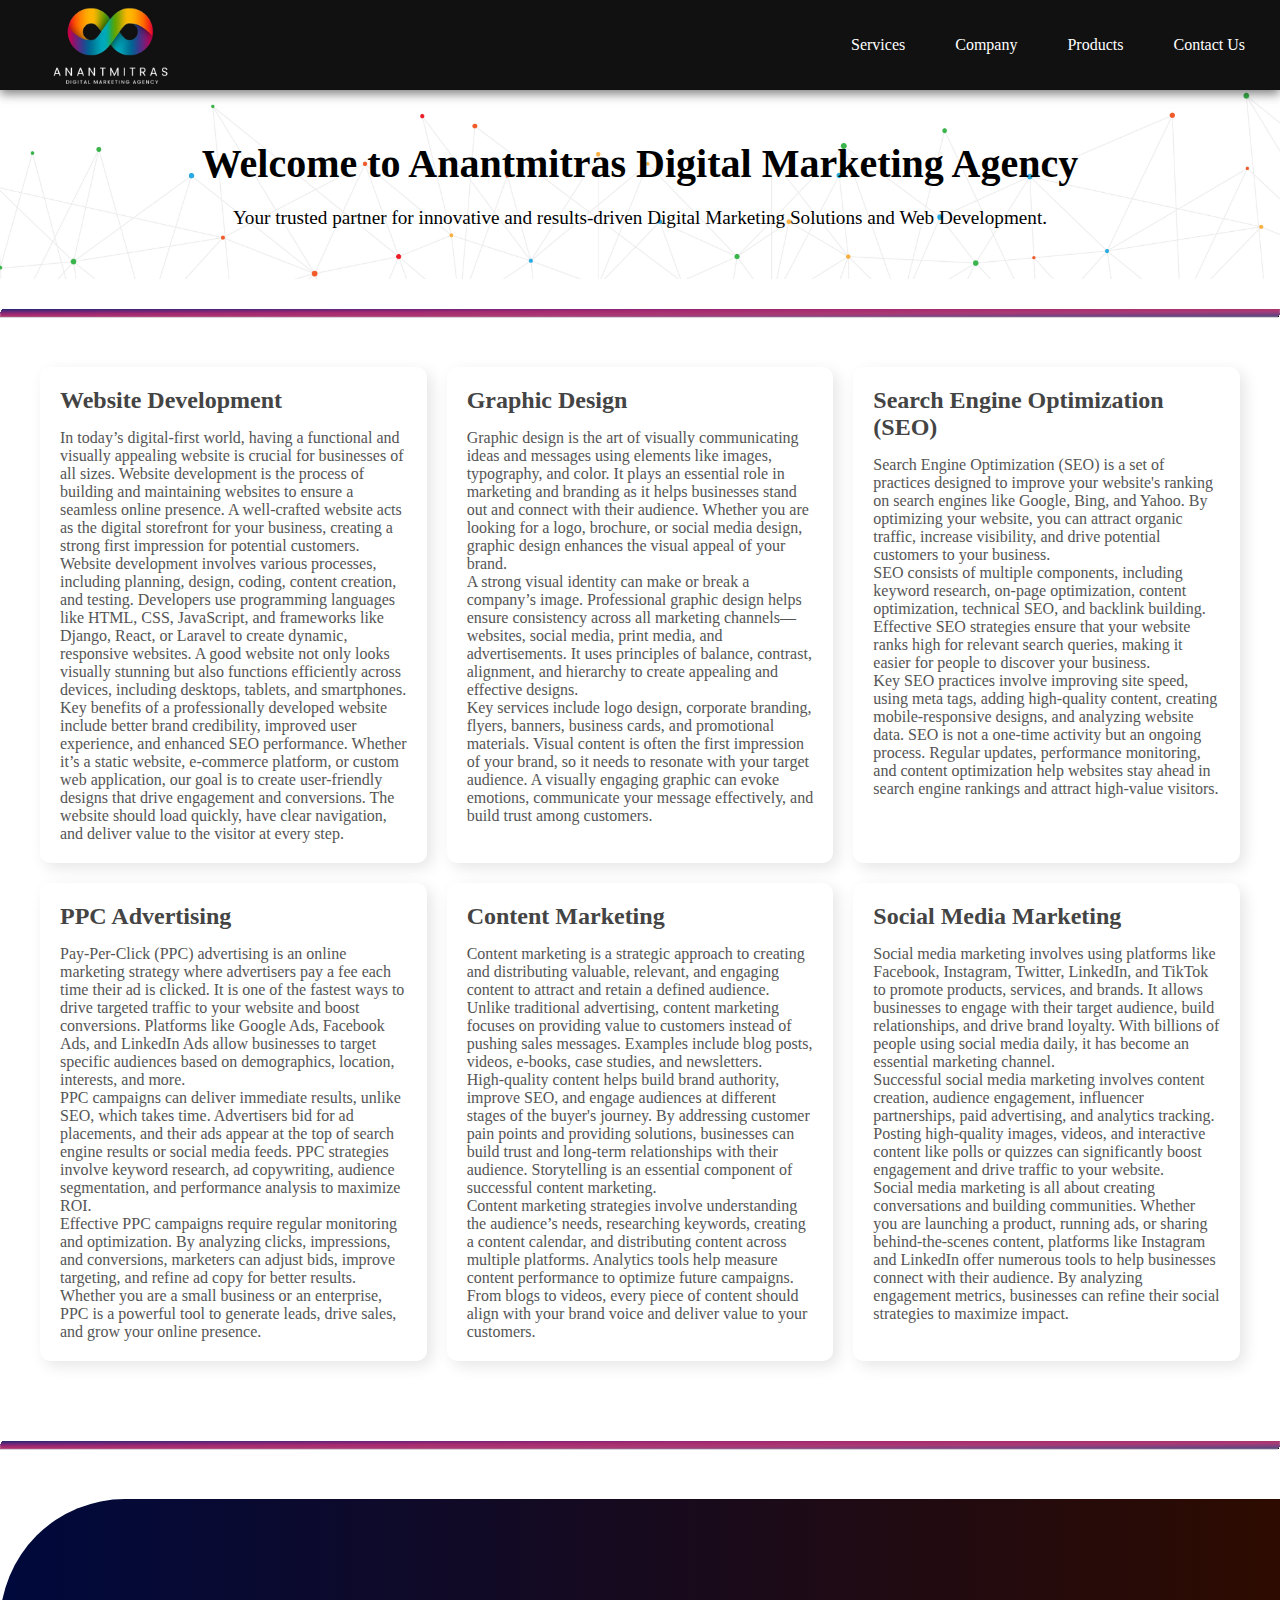
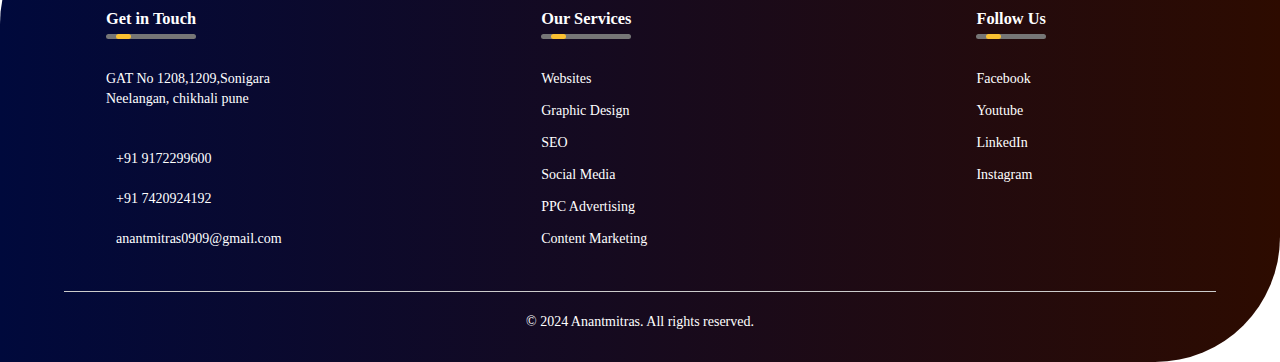
<file: about.html>
<!DOCTYPE html>
<html lang="en">
<head>
    <meta charset="UTF-8">
    <meta name="viewport" content="width=device-width, initial-scale=1.0">
    <title>About Us || Anantmitras</title>
    <link rel="stylesheet" href="styles.css">
    <link rel="icon" href="images/logo.png"  type="image/png">

    <style>
        .blog {
            /* background-color: #e0e0e0; */
            padding: 50px 20px;
            color: #333;
        }

        .blog h1 {
            text-align: center;
            font-size: 36px;
            margin-bottom: 30px;
            color: black;
        }

        .blog-container {
            display: grid;
            grid-template-columns: repeat(auto-fit, minmax(300px, 1fr));
            gap: 20px;
            max-width: 1200px;
            margin: 0 auto;
        }

        .blog-section {
            background: #fff;
            border-radius: 10px;
            padding: 20px;
            box-shadow: 5px 5px 15px rgba(0, 0, 0, 0.1);
            transition: transform 0.3s ease, box-shadow 0.3s ease;
        }

        .blog-section:hover {
            transform: translateY(-5px);
            box-shadow: 8px 8px 20px rgba(0, 0, 0, 0.2);
        }

        .blog-section h2 {
            font-size: 24px;
            color: #444;
            margin-bottom: 15px;
        }

        .blog-section p {
            font-size: 16px;
            color: #555;
        }

        .blog-section ul {
            margin: 10px 0;
            padding-left: 20px;
            list-style-type: disc;
            color: #555;
        }

        .blog-section img {
            width: 100%;
            height: auto;
            border-radius: 10px;
            margin-bottom: 15px;
        }
    </style>

</head>
<body>
    <header>
        <div class="logo">
            <a href="index.html"><img src="images/logo.png" alt="Company Logo"></a>
        </div>
        <nav class="desktop-nav">
            <ul class="desktop-menu">
                <li class="menu-item">
                    <a href="#">Services</a>
                    <ul class="submenu">
                        <li><a href="website.html">Websites</a></li>
                        <li><a href="graphic_design.html">Graphic Design</a></li>
                        <li><a href="seo.html">SEO</a></li>
                        <li><a href="social_media.html">Social Media</a></li>
                        <li><a href="ppc.html">PPC Advertising</a></li>
                        <li><a href="content_marketing.html">Content Marketing</a></li>
                    </ul>
                </li>
                <li class="menu-item">
                    <a href="#">Company</a>
                    <ul class="submenu">
                        <li><a href="about.html">Who we are</a></li>
                        <li><a href="what_we_do.html">What we do</a></li>
                    </ul>
                </li>
                <li class="menu-item">
                    <a href="#">Products</a>
                    <ul class="submenu">
                        <li><a href="domain_register.html">Domain Registration</a></li>
                        <li><a href="web_hosting.html">Web Hosting</a></li>
                        <li><a href="web_development.html">Web Development</a></li>
                    </ul>
                </li>
                <li><a href="contact_us.html">Contact Us</a></li>
            </ul>
        </nav>
        <div class="menu-toggle" id="mobile-menu">
            <div class="hamburger"></div>
        </div>
    </header>

    <!-- Mobile Menu -->
    <div id="mobile-nav" class="mobile-nav">
        <ul class="mobile-menu">
            <li><a href="#" class="menu-item" data-submenu="services-submenu">Services</a></li>
            <li><a href="#" class="menu-item" data-submenu="company-submenu">Company</a></li>
            <li><a href="#" class="menu-item" data-submenu="products-submenu">Products</a></li>
            <li><a href="contact_us.html">Contact Us</a></li>
        </ul>
        <button class="close-btn" id="close-menu">Close</button>

        <!-- Submenus for Mobile -->
        <div id="services-submenu" class="submenu-mobile">
            <ul>
                <li><a href="website.html">Websites</a></li>
                <li><a href="graphic_design.html">Graphic Design</a></li>
                <li><a href="seo.html">SEO</a></li>
                <li><a href="social_media.html">Social Media</a></li>
                <li><a href="ppc.html">PPC Advertising</a></li>
                <li><a href="content_marketing.html">Content Marketing</a></li>
            </ul>
            <button class="back-btn">Back</button>
        </div>

        <div id="company-submenu" class="submenu-mobile">
            <ul>
                <li><a href="about.html">Who we are</a></li>
                <li><a href="what_we_do.html">What we do</a></li>
            </ul>
            <button class="back-btn">Back</button>
        </div>

        <div id="products-submenu" class="submenu-mobile">
            <ul>
                <li><a href="domain_register.html">Domain Registration</a></li>
                <li><a href="web_hosting.html">Web Hosting</a></li>
                <li><a href="web_development.html">Web Development</a></li>
            </ul>
            <button class="back-btn">Back</button>
        </div>
    </div>

    <div class="hero-section">
        <h1>Welcome to Anantmitras Digital Marketing Agency</h1>
        <p>Your trusted partner for innovative and results-driven Digital Marketing Solutions and Web Development.</p>
    </div>


    <div class="progress">
        <div class="inner"></div>
  </div>


    
  <div class="blog">
    <div class="blog-container">
        <!-- Website Development -->
        <div class="blog-section">
            <h2>Website Development</h2>
            <p>
                In today’s digital-first world, having a functional and visually appealing website is crucial for businesses of all sizes. Website development is the process of building and maintaining websites to ensure a seamless online presence. A well-crafted website acts as the digital storefront for your business, creating a strong first impression for potential customers. 
            </p>
            <p>
                Website development involves various processes, including planning, design, coding, content creation, and testing. Developers use programming languages like HTML, CSS, JavaScript, and frameworks like Django, React, or Laravel to create dynamic, responsive websites. A good website not only looks visually stunning but also functions efficiently across devices, including desktops, tablets, and smartphones.
            </p>
            <p>
                Key benefits of a professionally developed website include better brand credibility, improved user experience, and enhanced SEO performance. Whether it’s a static website, e-commerce platform, or custom web application, our goal is to create user-friendly designs that drive engagement and conversions. The website should load quickly, have clear navigation, and deliver value to the visitor at every step.
            </p>
        </div>

        <!-- Graphic Design -->
        <div class="blog-section">
            <h2>Graphic Design</h2>
            <p>
                Graphic design is the art of visually communicating ideas and messages using elements like images, typography, and color. It plays an essential role in marketing and branding as it helps businesses stand out and connect with their audience. Whether you are looking for a logo, brochure, or social media design, graphic design enhances the visual appeal of your brand.
            </p>
            <p>
                A strong visual identity can make or break a company’s image. Professional graphic design helps ensure consistency across all marketing channels—websites, social media, print media, and advertisements. It uses principles of balance, contrast, alignment, and hierarchy to create appealing and effective designs.
            </p>
            <p>
                Key services include logo design, corporate branding, flyers, banners, business cards, and promotional materials. Visual content is often the first impression of your brand, so it needs to resonate with your target audience. A visually engaging graphic can evoke emotions, communicate your message effectively, and build trust among customers.
            </p>
        </div>

        <!-- SEO -->
        <div class="blog-section">
            <h2>Search Engine Optimization (SEO)</h2>
            <p>
                Search Engine Optimization (SEO) is a set of practices designed to improve your website's ranking on search engines like Google, Bing, and Yahoo. By optimizing your website, you can attract organic traffic, increase visibility, and drive potential customers to your business.
            </p>
            <p>
                SEO consists of multiple components, including keyword research, on-page optimization, content optimization, technical SEO, and backlink building. Effective SEO strategies ensure that your website ranks high for relevant search queries, making it easier for people to discover your business.
            </p>
            <p>
                Key SEO practices involve improving site speed, using meta tags, adding high-quality content, creating mobile-responsive designs, and analyzing website data. SEO is not a one-time activity but an ongoing process. Regular updates, performance monitoring, and content optimization help websites stay ahead in search engine rankings and attract high-value visitors.
            </p>
        </div>

        <!-- PPC Advertising -->
        <div class="blog-section">
            <h2>PPC Advertising</h2>
            <p>
                Pay-Per-Click (PPC) advertising is an online marketing strategy where advertisers pay a fee each time their ad is clicked. It is one of the fastest ways to drive targeted traffic to your website and boost conversions. Platforms like Google Ads, Facebook Ads, and LinkedIn Ads allow businesses to target specific audiences based on demographics, location, interests, and more.
            </p>
            <p>
                PPC campaigns can deliver immediate results, unlike SEO, which takes time. Advertisers bid for ad placements, and their ads appear at the top of search engine results or social media feeds. PPC strategies involve keyword research, ad copywriting, audience segmentation, and performance analysis to maximize ROI.
            </p>
            <p>
                Effective PPC campaigns require regular monitoring and optimization. By analyzing clicks, impressions, and conversions, marketers can adjust bids, improve targeting, and refine ad copy for better results. Whether you are a small business or an enterprise, PPC is a powerful tool to generate leads, drive sales, and grow your online presence.
            </p>
        </div>

        <!-- Content Marketing -->
        <div class="blog-section">
            <h2>Content Marketing</h2>
            <p>
                Content marketing is a strategic approach to creating and distributing valuable, relevant, and engaging content to attract and retain a defined audience. Unlike traditional advertising, content marketing focuses on providing value to customers instead of pushing sales messages. Examples include blog posts, videos, e-books, case studies, and newsletters.
            </p>
            <p>
                High-quality content helps build brand authority, improve SEO, and engage audiences at different stages of the buyer's journey. By addressing customer pain points and providing solutions, businesses can build trust and long-term relationships with their audience. Storytelling is an essential component of successful content marketing.
            </p>
            <p>
                Content marketing strategies involve understanding the audience’s needs, researching keywords, creating a content calendar, and distributing content across multiple platforms. Analytics tools help measure content performance to optimize future campaigns. From blogs to videos, every piece of content should align with your brand voice and deliver value to your customers.
            </p>
        </div>

        <!-- Social Media Marketing -->
        <div class="blog-section">
            <h2>Social Media Marketing</h2>
            <p>
                Social media marketing involves using platforms like Facebook, Instagram, Twitter, LinkedIn, and TikTok to promote products, services, and brands. It allows businesses to engage with their target audience, build relationships, and drive brand loyalty. With billions of people using social media daily, it has become an essential marketing channel.
            </p>
            <p>
                Successful social media marketing involves content creation, audience engagement, influencer partnerships, paid advertising, and analytics tracking. Posting high-quality images, videos, and interactive content like polls or quizzes can significantly boost engagement and drive traffic to your website.
            </p>
            <p>
                Social media marketing is all about creating conversations and building communities. Whether you are launching a product, running ads, or sharing behind-the-scenes content, platforms like Instagram and LinkedIn offer numerous tools to help businesses connect with their audience. By analyzing engagement metrics, businesses can refine their social strategies to maximize impact.
            </p>
        </div>
    </div>
</div>



<div class="progress">
    <div class="inner"></div>
</div>



    <footer>
        <div class="row">
            <div class="col">
                <h3>Get in Touch <div class="underline"><span></span></div></h3>
                <p>GAT No 1208,1209,Sonigara Neelangan, chikhali pune</p>
                <br> <br>
                <div class="contact-info">
                    <i class="fa-solid fa-phone"></i>
                    <a href="tel:+919172299600" class="phone-number-top" style="color: white; text-decoration: none;">+91 9172299600</a>
                </div>
                <br>
                <div class="contact-info">
                    <i class="fa-solid fa-phone"></i>
                    <a href="tel:+917420924192" class="phone-number-top" style="color: white; text-decoration: none;">+91 7420924192</a>
                </div>
                <br>
                <div class="contact-info">
                    <i class="fa-solid fa-envelope"></i>
                    <a href="mailto:anantmitras0909@gmail.com" style="color: white; text-decoration: none;">anantmitras0909@gmail.com</a>
                </div>
                
               
            </div>
            <div class="col">
                <h3>Our Services <div class="underline"><span></span></div></h3>
                <ul>
                    <li><a href="website.html">Websites</a></li>
                    <li><a href="graphic_design.html">Graphic Design</a></li>
                    <li><a href="seo.html">SEO</a></li>
                    <li><a href="social_media.html">Social Media</a></li>
                    <li><a href="ppc.html">PPC Advertising</a></li>
                    <li><a href="content_marketing.html">Content Marketing</a></li>
                </ul>
                
            </div>
            <div class="col">
                <h3>Follow Us <div class="underline"><span></span></div></h3>
                <ul>
                    <li><a href="https://www.facebook.com/Anantmitras?mibextid=qi2Omg&rdid=CW289iH825nnOZ7u&share_url=https%3A%2F%2Fwww.facebook.com%2Fshare%2FDzwnM2X1TAgyvkKr%2F%3Fmibextid%3Dqi2Omg#" target="_blank">Facebook</a></li>
                    <li><a href="https://www.youtube.com/@anantmitras" target="_blank">Youtube</a></li>
                    <!-- <li><a href="https://www.twitter.com" target="_blank">Twitter</a></li> -->
                    <li><a href="https://www.linkedin.com/company/anantmitras/posts/?feedView=all" target="_blank">LinkedIn</a></li>
                    <li><a href="https://www.instagram.com/anantmitras/" target="_blank">Instagram</a></li>
                </ul>
                
               
                <br>
               
            </div>
        </div>
        <hr>
        <p class="copyright">&copy; 2024 Anantmitras. All rights reserved.</p>
    </footer>
 


    


    <script src="script.js"></script>
</body>
</html>
</file>
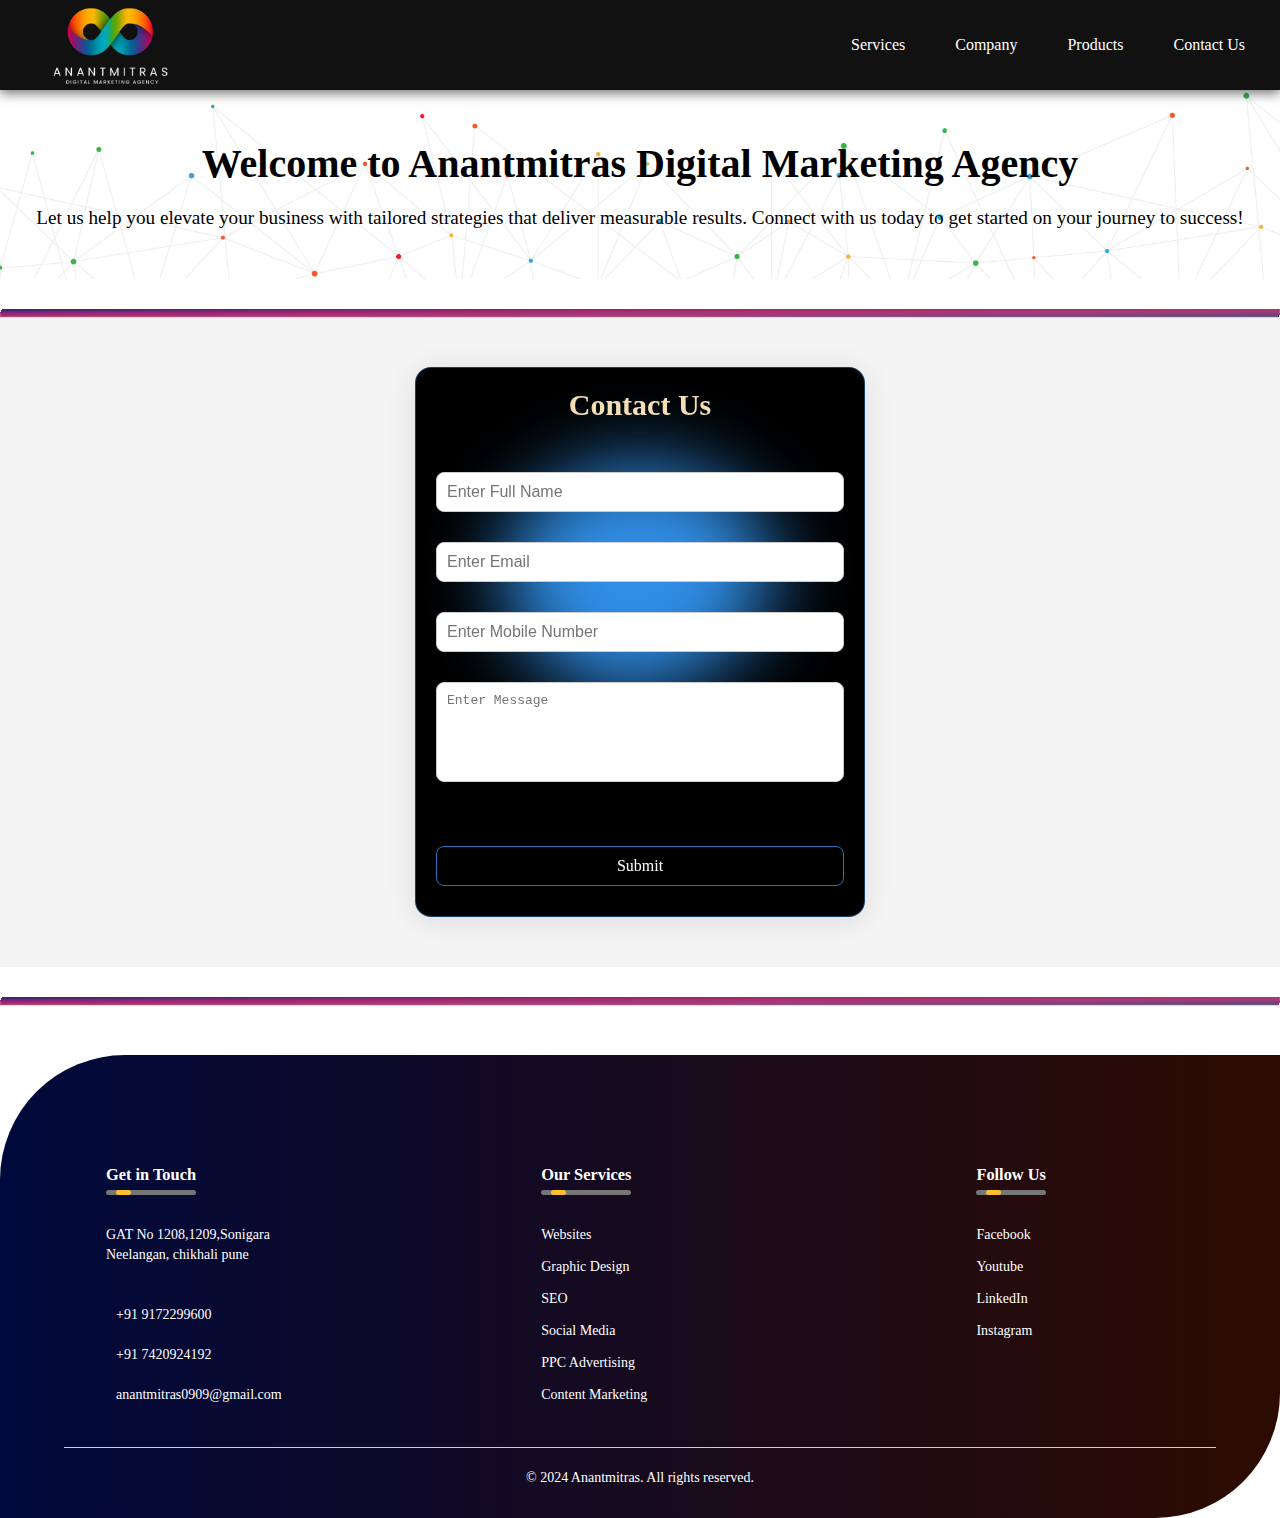
<file: contact_us.html>
<!DOCTYPE html>
<html lang="en">
<head>
    <meta charset="UTF-8">
    <meta name="viewport" content="width=device-width, initial-scale=1.0">
    <title>Contact Us || Anantmitras</title>
    <link rel="stylesheet" href="styles.css">
    <link rel="icon" href="images/logo.png"  type="image/png">

    <style>
        .contact-us {
  display: flex;
  justify-content: center;
  align-items: center;
  padding: 50px 0;
  background-color: #f4f4f4;
}

.form {
  display: flex;
  flex-direction: column;
  gap: 10px;
  background-color: black;
  border-radius: 16px;
  box-shadow: 0 4px 30px rgba(0, 0, 0, 0.1);
  backdrop-filter: blur(8.2px);
  -webkit-backdrop-filter: blur(8.2px);
  border: 1px solid #369eff66;
  width: 450px;
  height: 550px;
  padding: 20px;
  position: relative;
}

.content {
  display: flex;
  flex-direction: column;
  gap: 30px;
}

.form p {
  color: #333;
  font-weight: bold;
  text-align: center;
  margin-bottom: 20px;
}

.input, .textarea {
  color: black;
  background: #fff;
  border: 1px solid #ccc;
  border-radius: 8px;
  padding: 10px;
  font-size: 1em;
  width: 100%;
  box-sizing: border-box;
}

.textarea {
  height: 4em;
  resize: none;
}

button {
  color: #fff;
  background-color: transparent;
  border: 1px solid #286fb4;
  border-radius: 8px;
  padding: 10px;
  font-size: 1em;
  cursor: pointer;
  transition: background-color 0.8s;
}

button:hover {
  background-color: #00d0ff;
}

.svg {
  filter: blur(40px);
  z-index: -1;
  position: absolute;
  opacity: 90%;
  animation: anim 3s infinite;
}

.path {
  fill: #369eff;
}

@keyframes anim {
  0%, 100% {
    transform: scale(0.8);
  }
  50% {
    transform: scale(1.5);
  }
}

    </style>




</head>
<body>
    <header>
        <div class="logo">
            <a href="index.html"><img src="images/logo.png" alt="Company Logo"></a>
        </div>
        <nav class="desktop-nav">
            <ul class="desktop-menu">
                <li class="menu-item">
                    <a href="#">Services</a>
                    <ul class="submenu">
                        <li><a href="website.html">Websites</a></li>
                        <li><a href="graphic_design.html">Graphic Design</a></li>
                        <li><a href="seo.html">SEO</a></li>
                        <li><a href="social_media.html">Social Media</a></li>
                        <li><a href="ppc.html">PPC Advertising</a></li>
                        <li><a href="content_marketing.html">Content Marketing</a></li>
                    </ul>
                </li>
                <li class="menu-item">
                    <a href="#">Company</a>
                    <ul class="submenu">
                        <li><a href="about.html">Who we are</a></li>
                        <li><a href="what_we_do.html">What we do</a></li>
                    </ul>
                </li>
                <li class="menu-item">
                    <a href="#">Products</a>
                    <ul class="submenu">
                        <li><a href="domain_register.html">Domain Registration</a></li>
                        <li><a href="web_hosting.html">Web Hosting</a></li>
                        <li><a href="web_development.html">Web Development</a></li>
                    </ul>
                </li>
                <li><a href="contact_us.html">Contact Us</a></li>
            </ul>
        </nav>
        <div class="menu-toggle" id="mobile-menu">
            <div class="hamburger"></div>
        </div>
    </header>

    <!-- Mobile Menu -->
    <div id="mobile-nav" class="mobile-nav">
        <ul class="mobile-menu">
            <li><a href="#" class="menu-item" data-submenu="services-submenu">Services</a></li>
            <li><a href="#" class="menu-item" data-submenu="company-submenu">Company</a></li>
            <li><a href="#" class="menu-item" data-submenu="products-submenu">Products</a></li>
            <li><a href="contact_us.html">Contact Us</a></li>
        </ul>
        <button class="close-btn" id="close-menu">Close</button>

        <!-- Submenus for Mobile -->
        <div id="services-submenu" class="submenu-mobile">
            <ul>
                <li><a href="website.html">Websites</a></li>
                <li><a href="graphic_design.html">Graphic Design</a></li>
                <li><a href="seo.html">SEO</a></li>
                <li><a href="social_media.html">Social Media</a></li>
                <li><a href="ppc.html">PPC Advertising</a></li>
                <li><a href="content_marketing.html">Content Marketing</a></li>
            </ul>
            <button class="back-btn">Back</button>
        </div>

        <div id="company-submenu" class="submenu-mobile">
            <ul>
                <li><a href="about.html">Who we are</a></li>
                <li><a href="what_we_do.html">What we do</a></li>
            </ul>
            <button class="back-btn">Back</button>
        </div>

        <div id="products-submenu" class="submenu-mobile">
            <ul>
                <li><a href="domain_register.html">Domain Registration</a></li>
                <li><a href="web_hosting.html">Web Hosting</a></li>
                <li><a href="web_development.html">Web Development</a></li>
            </ul>
            <button class="back-btn">Back</button>
        </div>
    </div>

    <div class="hero-section">
        <h1>Welcome to Anantmitras Digital Marketing Agency</h1>
         <p>Let us help you elevate your business with tailored strategies that deliver measurable results. Connect with us today to get started on your journey to success!</p>    
    </div>

    
    <div class="progress">
        <div class="inner"></div>
  </div>
    

    
    <!-- Contact Us Form Section -->
    <section class="contact-us">
        <form class="form" id="contact-form" onsubmit="sendToWhatsApp(event)">
            <div class="content">
                <p style="text-align: center; color: wheat; font-size: 30px;">Contact Us</p>
                <div class="form-group">
                    <input id="full-name" placeholder="Enter Full Name" type="text" class="input" required>
                </div>
                <div class="form-group">
                    <input id="email" placeholder="Enter Email" type="email" class="input" required pattern="[a-z0-9._%+-]+@[a-z0-9.-]+\.[a-z]{2,}$">
                </div>
                <div class="form-group">
                    <input id="mobile" placeholder="Enter Mobile Number" type="tel" class="input" maxlength="12" required>
                </div>
                <div class="form-group">
                    <textarea id="message" placeholder="Enter Message" class="textarea" style="color: black; height: 100px;" required></textarea>
                </div>
                <button type="submit">Submit</button>
                <svg class="svg" viewBox="0 0 200 200" xmlns="http://www.w3.org/2000/svg">
                    <path fill="#4073ff" d="M56.8,-23.9C61.7,-3.2,45.7,18.8,26.5,31.7C7.2,44.6,-15.2,48.2,-35.5,36.5C-55.8,24.7,-73.9,-2.6,-67.6,-25.2C-61.3,-47.7,-30.6,-65.6,-2.4,-64.8C25.9,-64.1,51.8,-44.7,56.8,-23.9Z" transform="translate(100 100)" class="path"></path>
                </svg>
            </div>
        </form>
    </section>
    

    <div class="progress">
        <div class="inner"></div>
  </div>

    <script>
        function sendToWhatsApp(event) {
            event.preventDefault();  // Prevent form submission
    
            // Get values from the form
            const fullName = document.getElementById('full-name').value;
            const email = document.getElementById('email').value;
            const mobile = document.getElementById('mobile').value;
            const message = document.getElementById('message').value;
    
            // Construct the WhatsApp message
            const messageText = `New Message Received On *ANANTMITRAS*\n\n` +
                    `*Full Name*: ${fullName}\n` +
                    `*Email*: ${email}\n` +
                    `*Mobile*: ${mobile}\n` +
                    `*Message*: ${message}`;
            // WhatsApp phone number (change this to the recipient's number in international format)
            const phoneNumber = '9172299600';  // Replace with your WhatsApp number
    
            // Construct the WhatsApp URL
            const whatsappURL = `https://wa.me/${phoneNumber}?text=${encodeURIComponent(messageText)}`;
    
            // Open WhatsApp with the pre-filled message
            window.open(whatsappURL, '_blank');
        }
    </script>
    

    
    <footer>
        <div class="row">
            <div class="col">
                <h3>Get in Touch <div class="underline"><span></span></div></h3>
                <p>GAT No 1208,1209,Sonigara Neelangan, chikhali pune</p>
                <br> <br>
                <div class="contact-info">
                    <i class="fa-solid fa-phone"></i>
                    <a href="tel:+919172299600" class="phone-number-top" style="color: white; text-decoration: none;">+91 9172299600</a>
                </div>
                <br>
                <div class="contact-info">
                    <i class="fa-solid fa-phone"></i>
                    <a href="tel:+917420924192" class="phone-number-top" style="color: white; text-decoration: none;">+91 7420924192</a>
                </div>
                <br>
                <div class="contact-info">
                    <i class="fa-solid fa-envelope"></i>
                    <a href="mailto:anantmitras0909@gmail.com" style="color: white; text-decoration: none;">anantmitras0909@gmail.com</a>
                </div>
                
               
            </div>
            <div class="col">
                <h3>Our Services <div class="underline"><span></span></div></h3>
                <ul>
                    <li><a href="website.html">Websites</a></li>
                    <li><a href="graphic_design.html">Graphic Design</a></li>
                    <li><a href="seo.html">SEO</a></li>
                    <li><a href="social_media.html">Social Media</a></li>
                    <li><a href="ppc.html">PPC Advertising</a></li>
                    <li><a href="content_marketing.html">Content Marketing</a></li>
                </ul>
                
            </div>
            <div class="col">
                <h3>Follow Us <div class="underline"><span></span></div></h3>
                <ul>
                    <li><a href="https://www.facebook.com/Anantmitras?mibextid=qi2Omg&rdid=CW289iH825nnOZ7u&share_url=https%3A%2F%2Fwww.facebook.com%2Fshare%2FDzwnM2X1TAgyvkKr%2F%3Fmibextid%3Dqi2Omg#" target="_blank">Facebook</a></li>
                    <li><a href="https://www.youtube.com/@anantmitras" target="_blank">Youtube</a></li>
                    <!-- <li><a href="https://www.twitter.com" target="_blank">Twitter</a></li> -->
                    <li><a href="https://www.linkedin.com/company/anantmitras/posts/?feedView=all" target="_blank">LinkedIn</a></li>
                    <li><a href="https://www.instagram.com/anantmitras/" target="_blank">Instagram</a></li>
                </ul>
                
               
                <br>
               
            </div>
        </div>
        <hr>
        <p class="copyright">&copy; 2024 Anantmitras. All rights reserved.</p>
    </footer>

    


    <script src="script.js"></script>
</body>
</html>
</file>
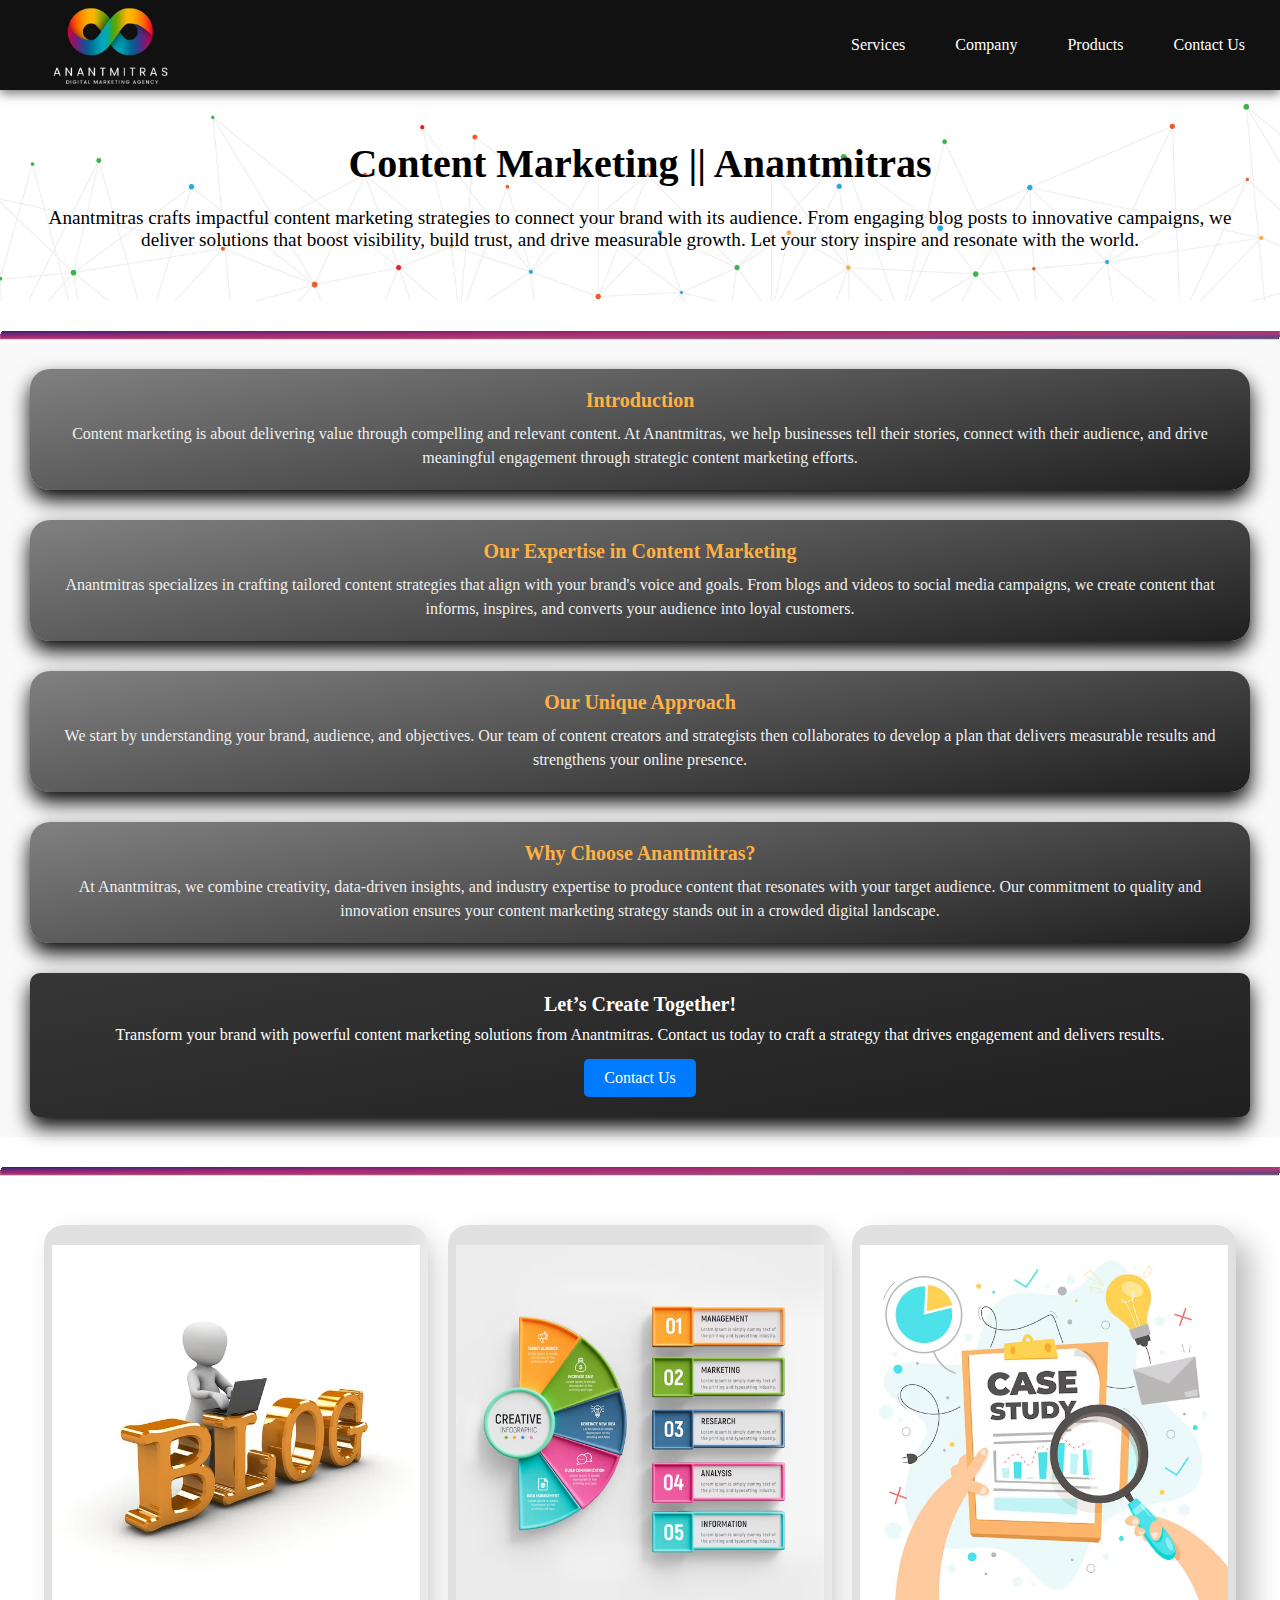
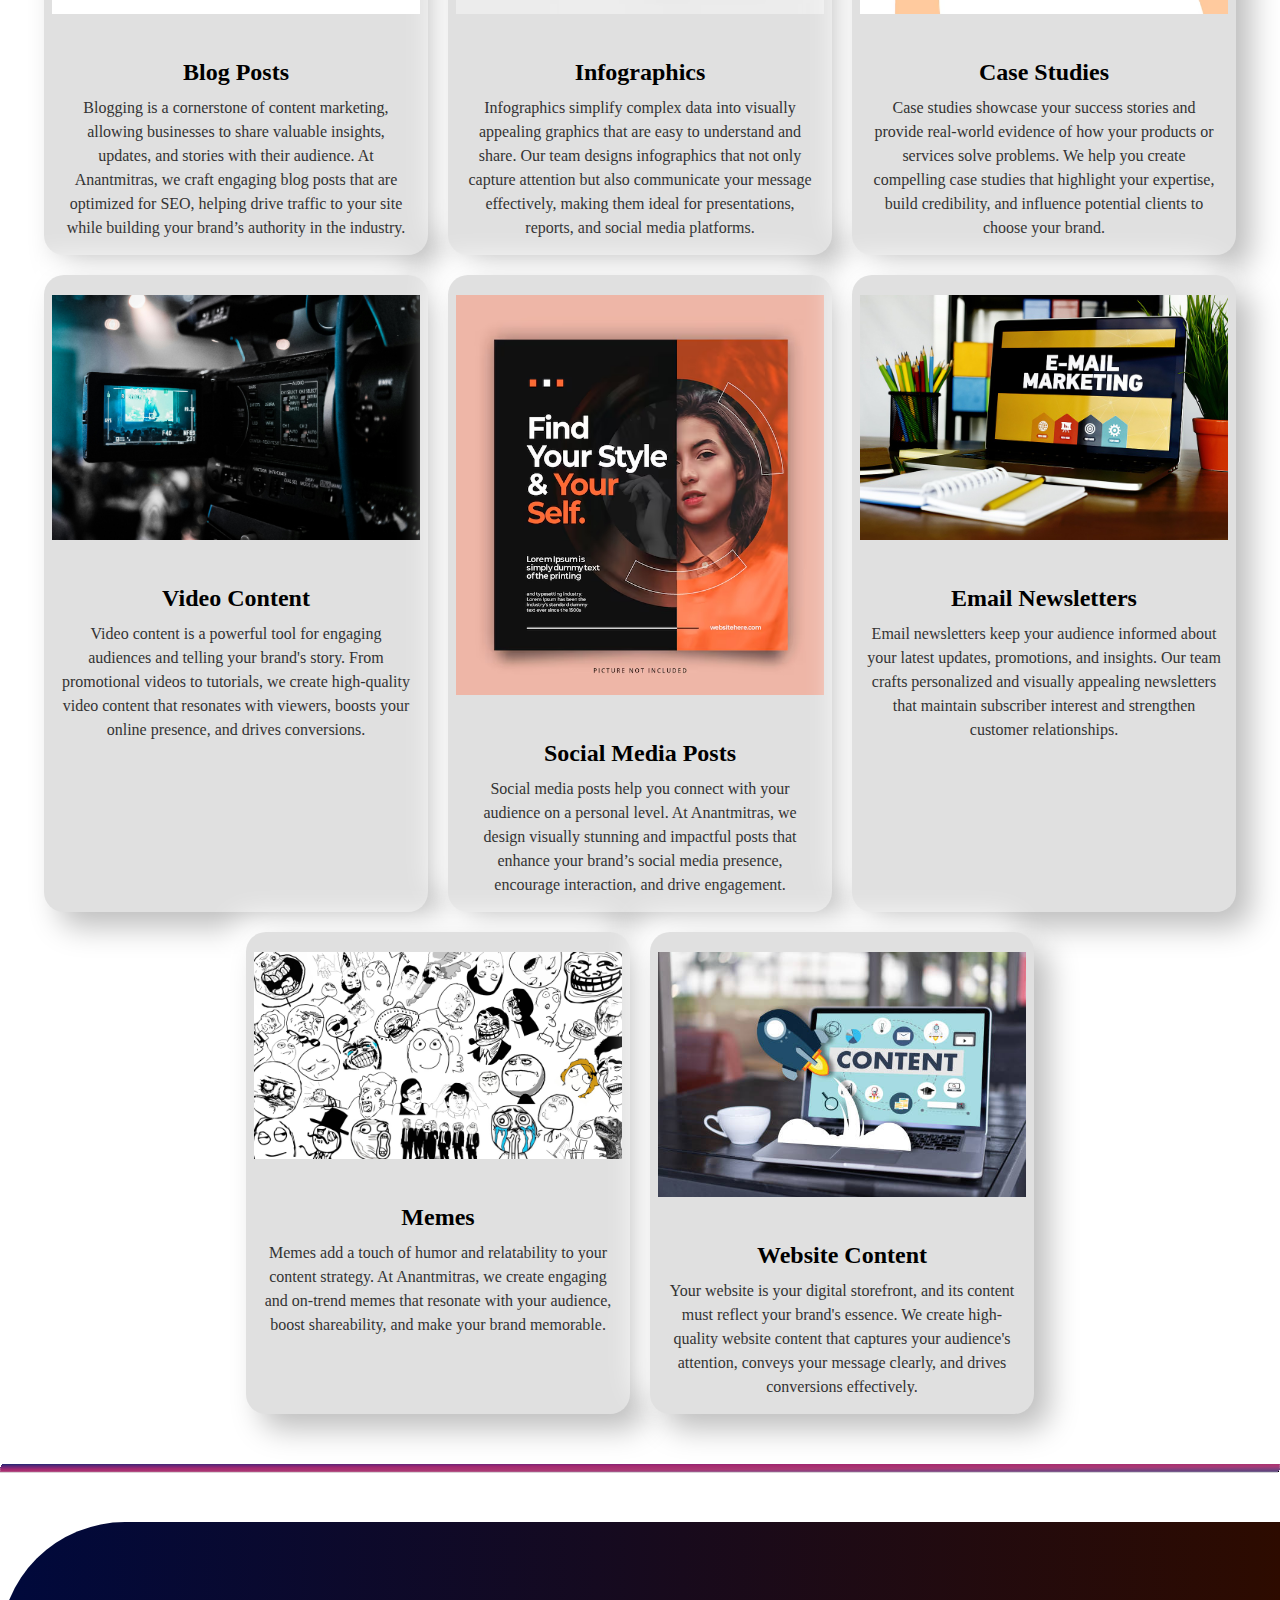
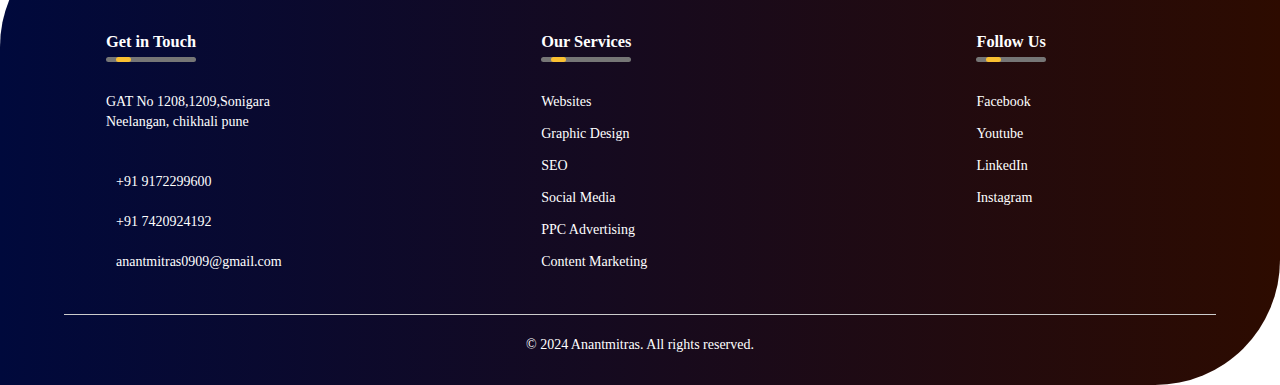
<file: content_marketing.html>
<!DOCTYPE html>
<html lang="en">
<head>
    <meta charset="UTF-8">
    <meta name="viewport" content="width=device-width, initial-scale=1.0">
    <title>Content Marketing || Anantmitras</title>
    <link rel="stylesheet" href="styles.css">
    <link rel="icon" href="images/logo.png"  type="image/png">

</head>
<body>
    <header>
        <div class="logo">
            <a href="index.html"><img src="images/logo.png" alt="Company Logo"></a>
        </div>
        <nav class="desktop-nav">
            <ul class="desktop-menu">
                <li class="menu-item">
                    <a href="#">Services</a>
                    <ul class="submenu">
                        <li><a href="website.html">Websites</a></li>
                        <li><a href="graphic_design.html">Graphic Design</a></li>
                        <li><a href="seo.html">SEO</a></li>
                        <li><a href="social_media.html">Social Media</a></li>
                        <li><a href="ppc.html">PPC Advertising</a></li>
                        <li><a href="content_marketing.html">Content Marketing</a></li>
                    </ul>
                </li>
                <li class="menu-item">
                    <a href="#">Company</a>
                    <ul class="submenu">
                        <li><a href="about.html">Who we are</a></li>
                        <li><a href="what_we_do.html">What we do</a></li>
                    </ul>
                </li>
                <li class="menu-item">
                    <a href="#">Products</a>
                    <ul class="submenu">
                        <li><a href="domain_register.html">Domain Registration</a></li>
                        <li><a href="web_hosting.html">Web Hosting</a></li>
                        <li><a href="web_development.html">Web Development</a></li>
                    </ul>
                </li>
                <li><a href="contact_us.html">Contact Us</a></li>
            </ul>
        </nav>
        <div class="menu-toggle" id="mobile-menu">
            <div class="hamburger"></div>
        </div>
    </header>

    <!-- Mobile Menu -->
    <div id="mobile-nav" class="mobile-nav">
        <ul class="mobile-menu">
            <li><a href="#" class="menu-item" data-submenu="services-submenu">Services</a></li>
            <li><a href="#" class="menu-item" data-submenu="company-submenu">Company</a></li>
            <li><a href="#" class="menu-item" data-submenu="products-submenu">Products</a></li>
            <li><a href="contact_us.html">Contact Us</a></li>
        </ul>
        <button class="close-btn" id="close-menu">Close</button>

        <!-- Submenus for Mobile -->
        <div id="services-submenu" class="submenu-mobile">
            <ul>
                <li><a href="website.html">Websites</a></li>
                <li><a href="graphic_design.html">Graphic Design</a></li>
                <li><a href="seo.html">SEO</a></li>
                <li><a href="social_media.html">Social Media</a></li>
                <li><a href="ppc.html">PPC Advertising</a></li>
                <li><a href="content_marketing.html">Content Marketing</a></li>
            </ul>
            <button class="back-btn">Back</button>
        </div>

        <div id="company-submenu" class="submenu-mobile">
            <ul>
                <li><a href="about.html">Who we are</a></li>
                <li><a href="what_we_do.html">What we do</a></li>
            </ul>
            <button class="back-btn">Back</button>
        </div>

        <div id="products-submenu" class="submenu-mobile">
            <ul>
                <li><a href="domain_register.html">Domain Registration</a></li>
                <li><a href="web_hosting.html">Web Hosting</a></li>
                <li><a href="web_development.html">Web Development</a></li>
            </ul>
            <button class="back-btn">Back</button>
        </div>
    </div>



    <div class="hero-section">
        <h1>Content Marketing || Anantmitras</h1>
        <p>
            Anantmitras crafts impactful content marketing strategies to connect your brand with its audience. From engaging blog posts to innovative campaigns, we deliver solutions that boost visibility, build trust, and drive measurable growth. Let your story inspire and resonate with the world.
        </p>
    </div>
    
    
    <div class="progress">
        <div class="inner"></div>
    </div>
    
    <div class="graphic-container">
        <section class="graphic-section">
            <h2 class="graphic-heading">Introduction</h2>
            <p class="graphic-text">
                Content marketing is about delivering value through compelling and relevant content. At Anantmitras, we help businesses tell their stories, connect with their audience, and drive meaningful engagement through strategic content marketing efforts.
            </p>
        </section>
    
        <section class="graphic-section">
            <h2 class="graphic-heading">Our Expertise in Content Marketing</h2>
            <p class="graphic-text">
                Anantmitras specializes in crafting tailored content strategies that align with your brand's voice and goals. From blogs and videos to social media campaigns, we create content that informs, inspires, and converts your audience into loyal customers.
            </p>
        </section>
    
        <section class="graphic-section">
            <h2 class="graphic-heading">Our Unique Approach</h2>
            <p class="graphic-text">
                We start by understanding your brand, audience, and objectives. Our team of content creators and strategists then collaborates to develop a plan that delivers measurable results and strengthens your online presence.
            </p>
        </section>
    
        <section class="graphic-section">
            <h2 class="graphic-heading">Why Choose Anantmitras?</h2>
            <p class="graphic-text">
                At Anantmitras, we combine creativity, data-driven insights, and industry expertise to produce content that resonates with your target audience. Our commitment to quality and innovation ensures your content marketing strategy stands out in a crowded digital landscape.
            </p>
        </section>
    
        <section class="graphic-section cta-section">
            <h2 class="cta-heading">Let’s Create Together!</h2>
            <p class="cta-text">
                Transform your brand with powerful content marketing solutions from Anantmitras. Contact us today to craft a strategy that drives engagement and delivers results.
            </p>
            <a href="contact_us.html" class="cta-button">Contact Us</a>
        </section>
    </div>
    


    
    <div class="progress">
        <div class="inner"></div>
  </div>


  <section id="content-marketing" class="card-container">
    <div class="card">
        <img src="images/Blog_Posts.webp" alt="Blog Post">
        <div class="card-content">
            <h3>Blog Posts</h3>
            <p>
                Blogging is a cornerstone of content marketing, allowing businesses to share valuable insights, updates, and stories with their audience. At Anantmitras, we craft engaging blog posts that are optimized for SEO, helping drive traffic to your site while building your brand’s authority in the industry.
            </p>
        </div>
    </div>

    <div class="card">
        <img src="images/Infographics.avif" alt="Infographics">
        <div class="card-content">
            <h3>Infographics</h3>
            <p>
                Infographics simplify complex data into visually appealing graphics that are easy to understand and share. Our team designs infographics that not only capture attention but also communicate your message effectively, making them ideal for presentations, reports, and social media platforms.
            </p>
        </div>
    </div>

    <div class="card">
        <img src="images/Case_Studies.avif" alt="Case Studies">
        <div class="card-content">
            <h3>Case Studies</h3>
            <p>
                Case studies showcase your success stories and provide real-world evidence of how your products or services solve problems. We help you create compelling case studies that highlight your expertise, build credibility, and influence potential clients to choose your brand.
            </p>
        </div>
    </div>

    <div class="card">
        <img src="images/Video_Content.jpeg" alt="Video Content">
        <div class="card-content">
            <h3>Video Content</h3>
            <p>
                Video content is a powerful tool for engaging audiences and telling your brand's story. From promotional videos to tutorials, we create high-quality video content that resonates with viewers, boosts your online presence, and drives conversions.
            </p>
        </div>
    </div>

    <div class="card">
        <img src="images/Social_Media_Posts.avif" alt="Social Media Posts" style="height: 400px;">
        <div class="card-content">
            <h3>Social Media Posts</h3>
            <p>
                Social media posts help you connect with your audience on a personal level. At Anantmitras, we design visually stunning and impactful posts that enhance your brand’s social media presence, encourage interaction, and drive engagement.
            </p>
        </div>
    </div>

    <div class="card">
        <img src="images/Email_Newsletters.jpg" alt="Email Newsletters">
        <div class="card-content">
            <h3>Email Newsletters</h3>
            <p>
                Email newsletters keep your audience informed about your latest updates, promotions, and insights. Our team crafts personalized and visually appealing newsletters that maintain subscriber interest and strengthen customer relationships.
            </p>
        </div>
    </div>

    <div class="card">
        <img src="images/Memes.jpg" alt="Memes">
        <div class="card-content">
            <h3>Memes</h3>
            <p>
                Memes add a touch of humor and relatability to your content strategy. At Anantmitras, we create engaging and on-trend memes that resonate with your audience, boost shareability, and make your brand memorable.
            </p>
        </div>
    </div>

    <div class="card">
        <img src="images/Website_Content.jpg" alt="Website Content">
        <div class="card-content">
            <h3>Website Content</h3>
            <p>
                Your website is your digital storefront, and its content must reflect your brand's essence. We create high-quality website content that captures your audience's attention, conveys your message clearly, and drives conversions effectively.
            </p>
        </div>
    </div>
</section>



  
  <div class="progress">
    <div class="inner"></div>
</div>


    
    <footer>
        <div class="row">
            <div class="col">
                <h3>Get in Touch <div class="underline"><span></span></div></h3>
                <p>GAT No 1208,1209,Sonigara Neelangan, chikhali pune</p>
                <br> <br>
                <div class="contact-info">
                    <i class="fa-solid fa-phone"></i>
                    <a href="tel:+919172299600" class="phone-number-top" style="color: white; text-decoration: none;">+91 9172299600</a>
                </div>
                <br>
                <div class="contact-info">
                    <i class="fa-solid fa-phone"></i>
                    <a href="tel:+917420924192" class="phone-number-top" style="color: white; text-decoration: none;">+91 7420924192</a>
                </div>
                <br>
                <div class="contact-info">
                    <i class="fa-solid fa-envelope"></i>
                    <a href="mailto:anantmitras0909@gmail.com" style="color: white; text-decoration: none;">anantmitras0909@gmail.com</a>
                </div>
                
               
            </div>
            <div class="col">
                <h3>Our Services <div class="underline"><span></span></div></h3>
                <ul>
                    <li><a href="website.html">Websites</a></li>
                    <li><a href="graphic_design.html">Graphic Design</a></li>
                    <li><a href="seo.html">SEO</a></li>
                    <li><a href="social_media.html">Social Media</a></li>
                    <li><a href="ppc.html">PPC Advertising</a></li>
                    <li><a href="content_marketing.html">Content Marketing</a></li>
                </ul>
                
            </div>
            <div class="col">
                <h3>Follow Us <div class="underline"><span></span></div></h3>
                <ul>
                    <li><a href="https://www.facebook.com/Anantmitras?mibextid=qi2Omg&rdid=CW289iH825nnOZ7u&share_url=https%3A%2F%2Fwww.facebook.com%2Fshare%2FDzwnM2X1TAgyvkKr%2F%3Fmibextid%3Dqi2Omg#" target="_blank">Facebook</a></li>
                    <li><a href="https://www.youtube.com/@anantmitras" target="_blank">Youtube</a></li>
                    <!-- <li><a href="https://www.twitter.com" target="_blank">Twitter</a></li> -->
                    <li><a href="https://www.linkedin.com/company/anantmitras/posts/?feedView=all" target="_blank">LinkedIn</a></li>
                    <li><a href="https://www.instagram.com/anantmitras/" target="_blank">Instagram</a></li>
                </ul>
                
               
                <br>
               
            </div>
        </div>
        <hr>
        <p class="copyright">&copy; 2024 Anantmitras. All rights reserved.</p>
    </footer>



    


    <script src="script.js"></script>
</body>
</html>
</file>
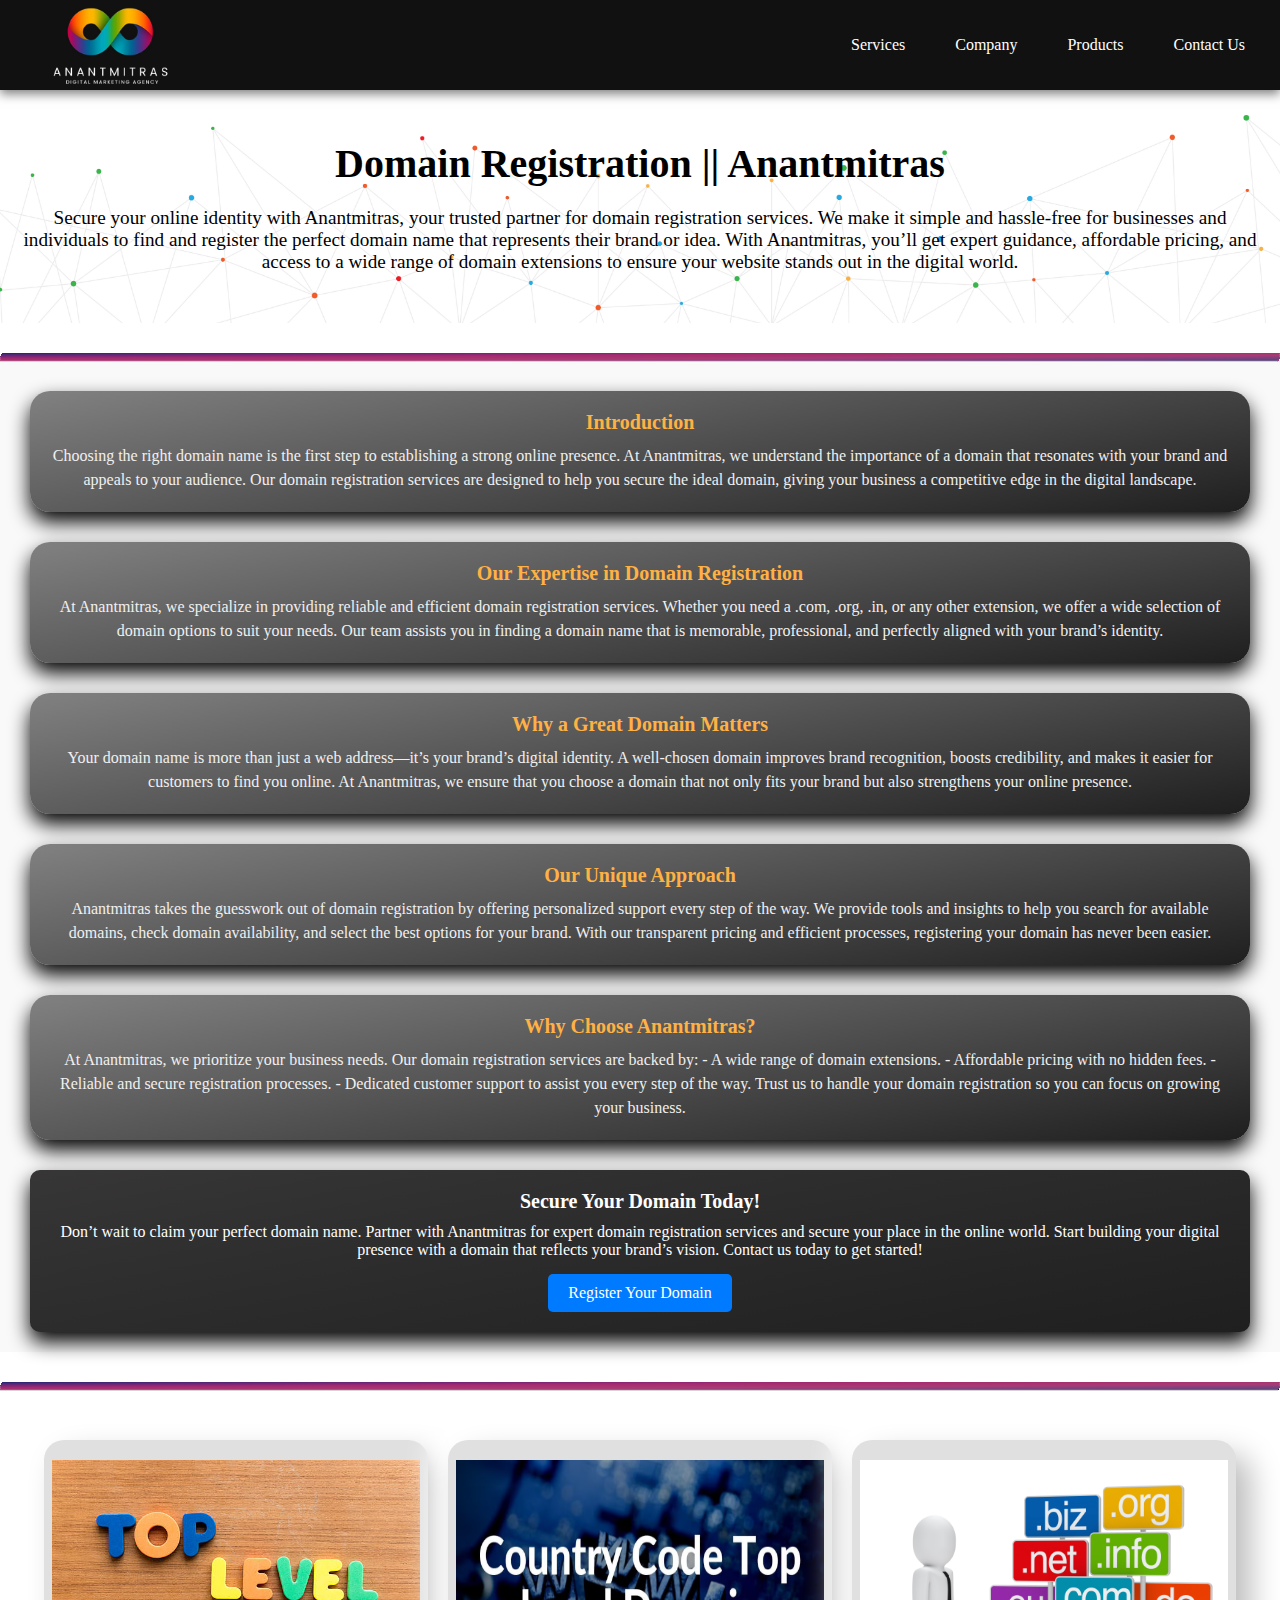
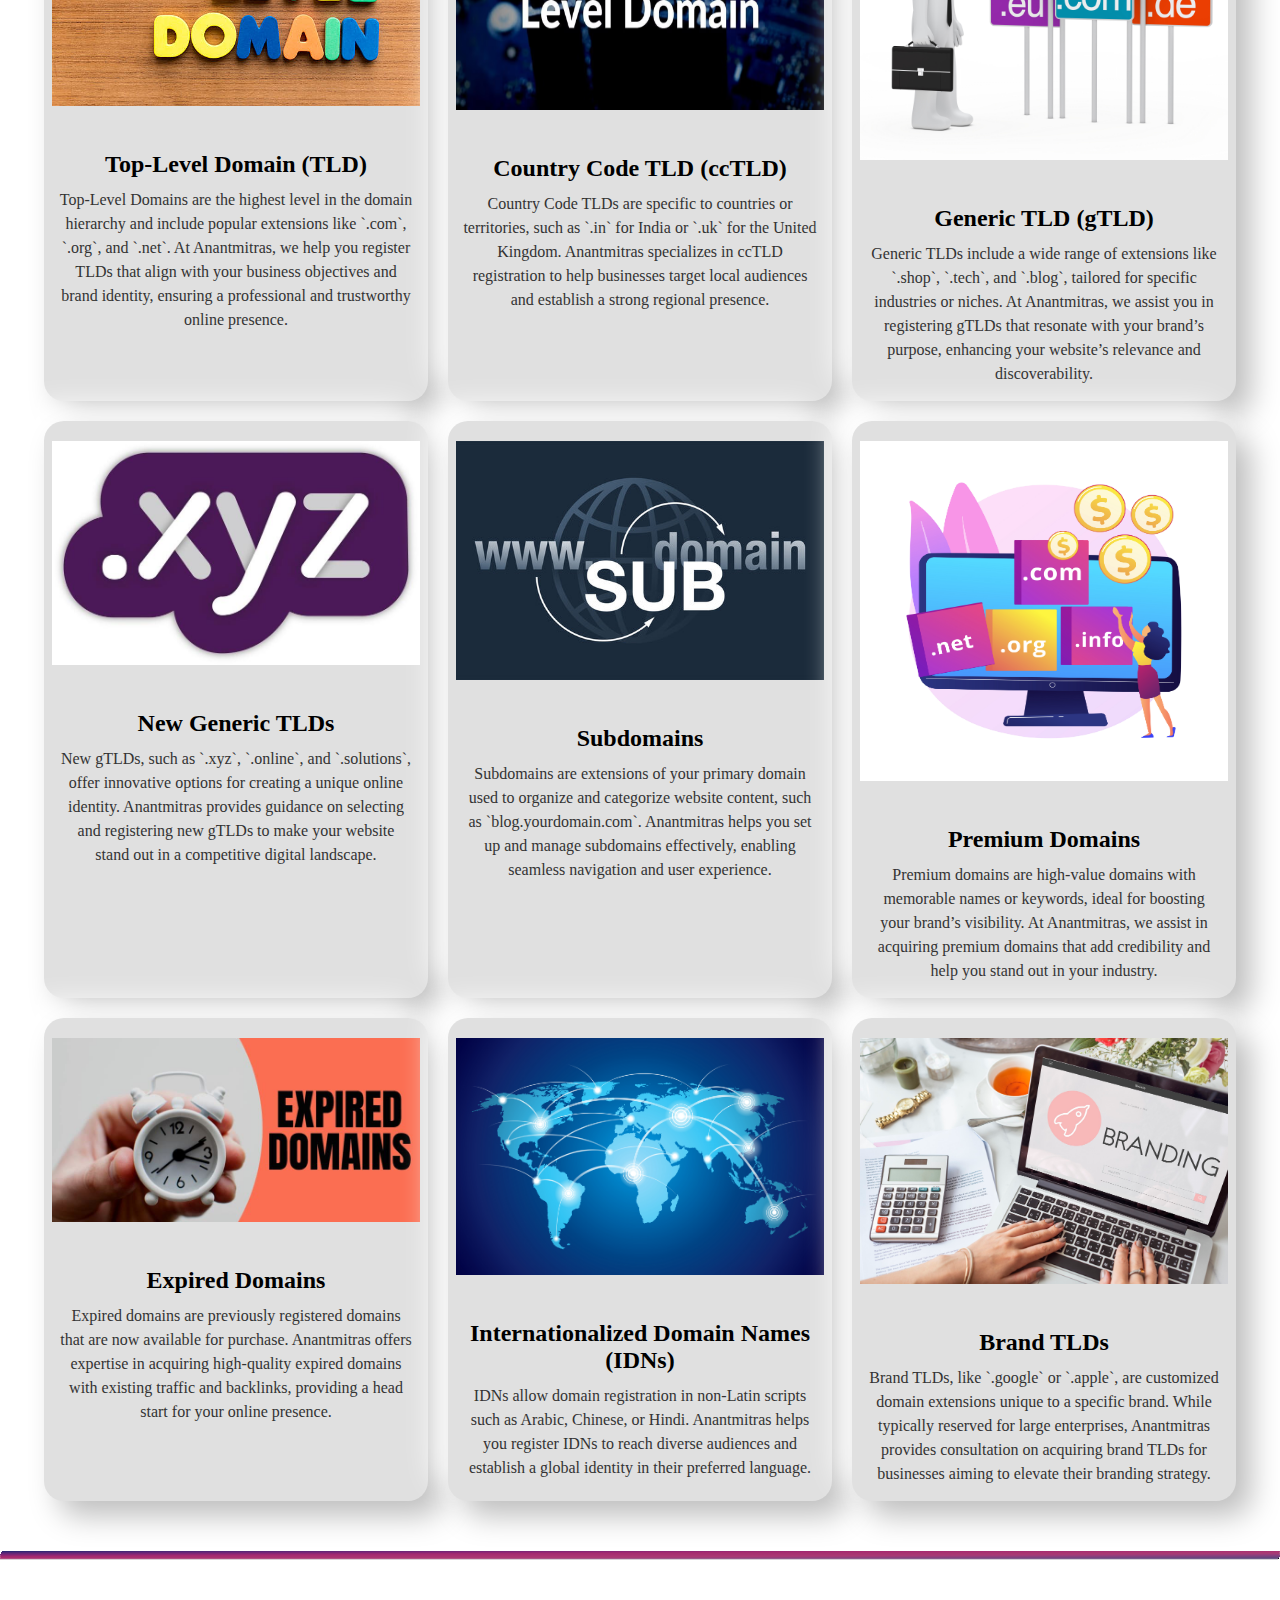
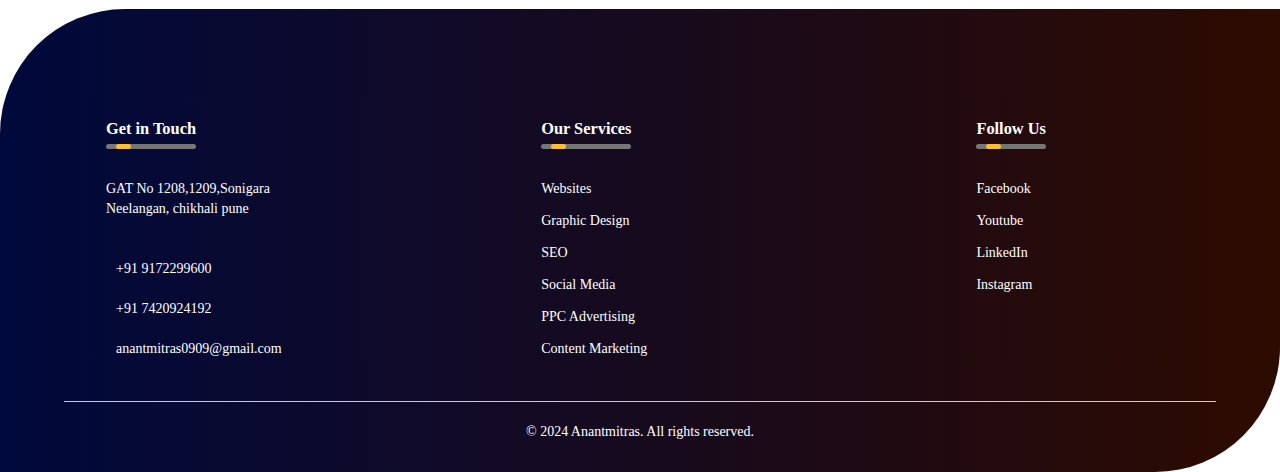
<file: domain_register.html>
<!DOCTYPE html>
<html lang="en">
<head>
    <meta charset="UTF-8">
    <meta name="viewport" content="width=device-width, initial-scale=1.0">
    <title>Domain Registration || Anantmitras</title>
    <link rel="stylesheet" href="styles.css">
    <link rel="icon" href="images/logo.png"  type="image/png">

</head>
<body>
    <header>
        <div class="logo">
            <a href="index.html"><img src="images/logo.png" alt="Company Logo"></a>
        </div>
        <nav class="desktop-nav">
            <ul class="desktop-menu">
                <li class="menu-item">
                    <a href="#">Services</a>
                    <ul class="submenu">
                        <li><a href="website.html">Websites</a></li>
                        <li><a href="graphic_design.html">Graphic Design</a></li>
                        <li><a href="seo.html">SEO</a></li>
                        <li><a href="social_media.html">Social Media</a></li>
                        <li><a href="ppc.html">PPC Advertising</a></li>
                        <li><a href="content_marketing.html">Content Marketing</a></li>
                    </ul>
                </li>
                <li class="menu-item">
                    <a href="#">Company</a>
                    <ul class="submenu">
                        <li><a href="about.html">Who we are</a></li>
                        <li><a href="what_we_do.html">What we do</a></li>
                    </ul>
                </li>
                <li class="menu-item">
                    <a href="#">Products</a>
                    <ul class="submenu">
                        <li><a href="domain_register.html">Domain Registration</a></li>
                        <li><a href="web_hosting.html">Web Hosting</a></li>
                        <li><a href="web_development.html">Web Development</a></li>
                    </ul>
                </li>
                <li><a href="contact_us.html">Contact Us</a></li>
            </ul>
        </nav>
        <div class="menu-toggle" id="mobile-menu">
            <div class="hamburger"></div>
        </div>
    </header>

    <!-- Mobile Menu -->
    <div id="mobile-nav" class="mobile-nav">
        <ul class="mobile-menu">
            <li><a href="#" class="menu-item" data-submenu="services-submenu">Services</a></li>
            <li><a href="#" class="menu-item" data-submenu="company-submenu">Company</a></li>
            <li><a href="#" class="menu-item" data-submenu="products-submenu">Products</a></li>
            <li><a href="contact_us.html">Contact Us</a></li>
        </ul>
        <button class="close-btn" id="close-menu">Close</button>

        <!-- Submenus for Mobile -->
        <div id="services-submenu" class="submenu-mobile">
            <ul>
                <li><a href="website.html">Websites</a></li>
                <li><a href="graphic_design.html">Graphic Design</a></li>
                <li><a href="seo.html">SEO</a></li>
                <li><a href="social_media.html">Social Media</a></li>
                <li><a href="ppc.html">PPC Advertising</a></li>
                <li><a href="content_marketing.html">Content Marketing</a></li>
            </ul>
            <button class="back-btn">Back</button>
        </div>

        <div id="company-submenu" class="submenu-mobile">
            <ul>
                <li><a href="about.html">Who we are</a></li>
                <li><a href="what_we_do.html">What we do</a></li>
            </ul>
            <button class="back-btn">Back</button>
        </div>

        <div id="products-submenu" class="submenu-mobile">
            <ul>
                <li><a href="domain_register.html">Domain Registration</a></li>
                <li><a href="web_hosting.html">Web Hosting</a></li>
                <li><a href="web_development.html">Web Development</a></li>
            </ul>
            <button class="back-btn">Back</button>
        </div>
    </div>

    <div class="hero-section">
        <h1>Domain Registration || Anantmitras</h1>
        <p>Secure your online identity with Anantmitras, your trusted partner for domain registration services. We make it simple and hassle-free for businesses and individuals to find and register the perfect domain name that represents their brand or idea. With Anantmitras, you’ll get expert guidance, affordable pricing, and access to a wide range of domain extensions to ensure your website stands out in the digital world.</p>
    </div>
    

    <div class="progress">
        <div class="inner"></div>
  </div>


    <div class="graphic-container">
        <section class="graphic-section">
            <h2 class="graphic-heading">Introduction</h2>
            <p class="graphic-text">
                Choosing the right domain name is the first step to establishing a strong online presence. At Anantmitras, we understand the importance of a domain that resonates with your brand and appeals to your audience. Our domain registration services are designed to help you secure the ideal domain, giving your business a competitive edge in the digital landscape.
            </p>
        </section>
    
        <section class="graphic-section">
            <h2 class="graphic-heading">Our Expertise in Domain Registration</h2>
            <p class="graphic-text">
                At Anantmitras, we specialize in providing reliable and efficient domain registration services. Whether you need a .com, .org, .in, or any other extension, we offer a wide selection of domain options to suit your needs. Our team assists you in finding a domain name that is memorable, professional, and perfectly aligned with your brand’s identity.
            </p>
        </section>
    
        <section class="graphic-section">
            <h2 class="graphic-heading">Why a Great Domain Matters</h2>
            <p class="graphic-text">
                Your domain name is more than just a web address—it’s your brand’s digital identity. A well-chosen domain improves brand recognition, boosts credibility, and makes it easier for customers to find you online. At Anantmitras, we ensure that you choose a domain that not only fits your brand but also strengthens your online presence.
            </p>
        </section>
    
        <section class="graphic-section">
            <h2 class="graphic-heading">Our Unique Approach</h2>
            <p class="graphic-text">
                Anantmitras takes the guesswork out of domain registration by offering personalized support every step of the way. We provide tools and insights to help you search for available domains, check domain availability, and select the best options for your brand. With our transparent pricing and efficient processes, registering your domain has never been easier.
            </p>
        </section>
    
        <section class="graphic-section">
            <h2 class="graphic-heading">Why Choose Anantmitras?</h2>
            <p class="graphic-text">
                At Anantmitras, we prioritize your business needs. Our domain registration services are backed by:  
                - A wide range of domain extensions.  
                - Affordable pricing with no hidden fees.  
                - Reliable and secure registration processes.  
                - Dedicated customer support to assist you every step of the way.  
                Trust us to handle your domain registration so you can focus on growing your business.
            </p>
        </section>
    
        <section class="graphic-section cta-section">
            <h2 class="cta-heading">Secure Your Domain Today!</h2>
            <p class="cta-text">
                Don’t wait to claim your perfect domain name. Partner with Anantmitras for expert domain registration services and secure your place in the online world. Start building your digital presence with a domain that reflects your brand’s vision. Contact us today to get started!
            </p>
            <a href="contact_us.html" class="cta-button">Register Your Domain</a>
        </section>
    </div>
    


    <div class="progress">
        <div class="inner"></div>
  </div>

    
    <section id="services" class="card-container">
        <div class="card">
            <img src="images/top_level_domain.jpg" alt="Top-Level Domain (TLD)">
            <div class="card-content">
                <h3>Top-Level Domain (TLD)</h3>
                <p>
                    Top-Level Domains are the highest level in the domain hierarchy and include popular extensions like `.com`, `.org`, and `.net`. At Anantmitras, we help you register TLDs that align with your business objectives and brand identity, ensuring a professional and trustworthy online presence.
                </p>
            </div>
        </div>
    
        <div class="card">
            <img src="images/country_code_domain.avif" alt="Country Code TLD (ccTLD)" style="height: 250px;">
            <div class="card-content">
                <h3>Country Code TLD (ccTLD)</h3>
                <p>
                    Country Code TLDs are specific to countries or territories, such as `.in` for India or `.uk` for the United Kingdom. Anantmitras specializes in ccTLD registration to help businesses target local audiences and establish a strong regional presence.
                </p>
            </div>
        </div>
    
        <div class="card">
            <img src="images/generic_domain.jpg" alt="Generic TLD (gTLD)" style="height: 300px;">
            <div class="card-content">
                <h3>Generic TLD (gTLD)</h3>
                <p>
                    Generic TLDs include a wide range of extensions like `.shop`, `.tech`, and `.blog`, tailored for specific industries or niches. At Anantmitras, we assist you in registering gTLDs that resonate with your brand’s purpose, enhancing your website’s relevance and discoverability.
                </p>
            </div>
        </div>
    
        <div class="card">
            <img src="images/new_generic_domain.jfif" alt="New Generic TLDs">
            <div class="card-content">
                <h3>New Generic TLDs</h3>
                <p>
                    New gTLDs, such as `.xyz`, `.online`, and `.solutions`, offer innovative options for creating a unique online identity. Anantmitras provides guidance on selecting and registering new gTLDs to make your website stand out in a competitive digital landscape.
                </p>
            </div>
        </div>
    
        <div class="card">
            <img src="images/subdomain.jpg" alt="Subdomains">
            <div class="card-content">
                <h3>Subdomains</h3>
                <p>
                    Subdomains are extensions of your primary domain used to organize and categorize website content, such as `blog.yourdomain.com`. Anantmitras helps you set up and manage subdomains effectively, enabling seamless navigation and user experience.
                </p>
            </div>
        </div>
    
        <div class="card">
            <img src="images/premium_domain.jpg" alt="Premium Domains" style="height: 340px;">
            <div class="card-content">
                <h3>Premium Domains</h3>
                <p>
                    Premium domains are high-value domains with memorable names or keywords, ideal for boosting your brand’s visibility. At Anantmitras, we assist in acquiring premium domains that add credibility and help you stand out in your industry.
                </p>
            </div>
        </div>
    
        <div class="card">
            <img src="images/expired_domains.jpg" alt="Expired Domains">
            <div class="card-content">
                <h3>Expired Domains</h3>
                <p>
                    Expired domains are previously registered domains that are now available for purchase. Anantmitras offers expertise in acquiring high-quality expired domains with existing traffic and backlinks, providing a head start for your online presence.
                </p>
            </div>
        </div>
    
        <div class="card">
            <img src="images/international_domain.jpg" alt="Internationalized Domain Names (IDNs)">
            <div class="card-content">
                <h3>Internationalized Domain Names (IDNs)</h3>
                <p>
                    IDNs allow domain registration in non-Latin scripts such as Arabic, Chinese, or Hindi. Anantmitras helps you register IDNs to reach diverse audiences and establish a global identity in their preferred language.
                </p>
            </div>
        </div>
    
        <div class="card">
            <img src="images/brand_domain.jpg" alt="Brand TLDs">
            <div class="card-content">
                <h3>Brand TLDs</h3>
                <p>
                    Brand TLDs, like `.google` or `.apple`, are customized domain extensions unique to a specific brand. While typically reserved for large enterprises, Anantmitras provides consultation on acquiring brand TLDs for businesses aiming to elevate their branding strategy.
                </p>
            </div>
        </div>
    </section>
    
    


    <div class="progress">
        <div class="inner"></div>
  </div>


    <footer>
        <div class="row">
            <div class="col">
                <h3>Get in Touch <div class="underline"><span></span></div></h3>
                <p>GAT No 1208,1209,Sonigara Neelangan, chikhali pune</p>
                <br> <br>
                <div class="contact-info">
                    <i class="fa-solid fa-phone"></i>
                    <a href="tel:+919172299600" class="phone-number-top" style="color: white; text-decoration: none;">+91 9172299600</a>
                </div>
                <br>
                <div class="contact-info">
                    <i class="fa-solid fa-phone"></i>
                    <a href="tel:+917420924192" class="phone-number-top" style="color: white; text-decoration: none;">+91 7420924192</a>
                </div>
                <br>
                <div class="contact-info">
                    <i class="fa-solid fa-envelope"></i>
                    <a href="mailto:anantmitras0909@gmail.com" style="color: white; text-decoration: none;">anantmitras0909@gmail.com</a>
                </div>
                
               
            </div>
            <div class="col">
                <h3>Our Services <div class="underline"><span></span></div></h3>
                <ul>
                    <li><a href="website.html">Websites</a></li>
                    <li><a href="graphic_design.html">Graphic Design</a></li>
                    <li><a href="seo.html">SEO</a></li>
                    <li><a href="social_media.html">Social Media</a></li>
                    <li><a href="ppc.html">PPC Advertising</a></li>
                    <li><a href="content_marketing.html">Content Marketing</a></li>
                </ul>
                
            </div>
            <div class="col">
                <h3>Follow Us <div class="underline"><span></span></div></h3>
                <ul>
                    <li><a href="https://www.facebook.com/Anantmitras?mibextid=qi2Omg&rdid=CW289iH825nnOZ7u&share_url=https%3A%2F%2Fwww.facebook.com%2Fshare%2FDzwnM2X1TAgyvkKr%2F%3Fmibextid%3Dqi2Omg#" target="_blank">Facebook</a></li>
                    <li><a href="https://www.youtube.com/@anantmitras" target="_blank">Youtube</a></li>
                    <!-- <li><a href="https://www.twitter.com" target="_blank">Twitter</a></li> -->
                    <li><a href="https://www.linkedin.com/company/anantmitras/posts/?feedView=all" target="_blank">LinkedIn</a></li>
                    <li><a href="https://www.instagram.com/anantmitras/" target="_blank">Instagram</a></li>
                </ul>
                
               
                <br>
               
            </div>
        </div>
        <hr>
        <p class="copyright">&copy; 2024 Anantmitras. All rights reserved.</p>
    </footer>


    


    <script src="script.js"></script>
</body>
</html>
</file>
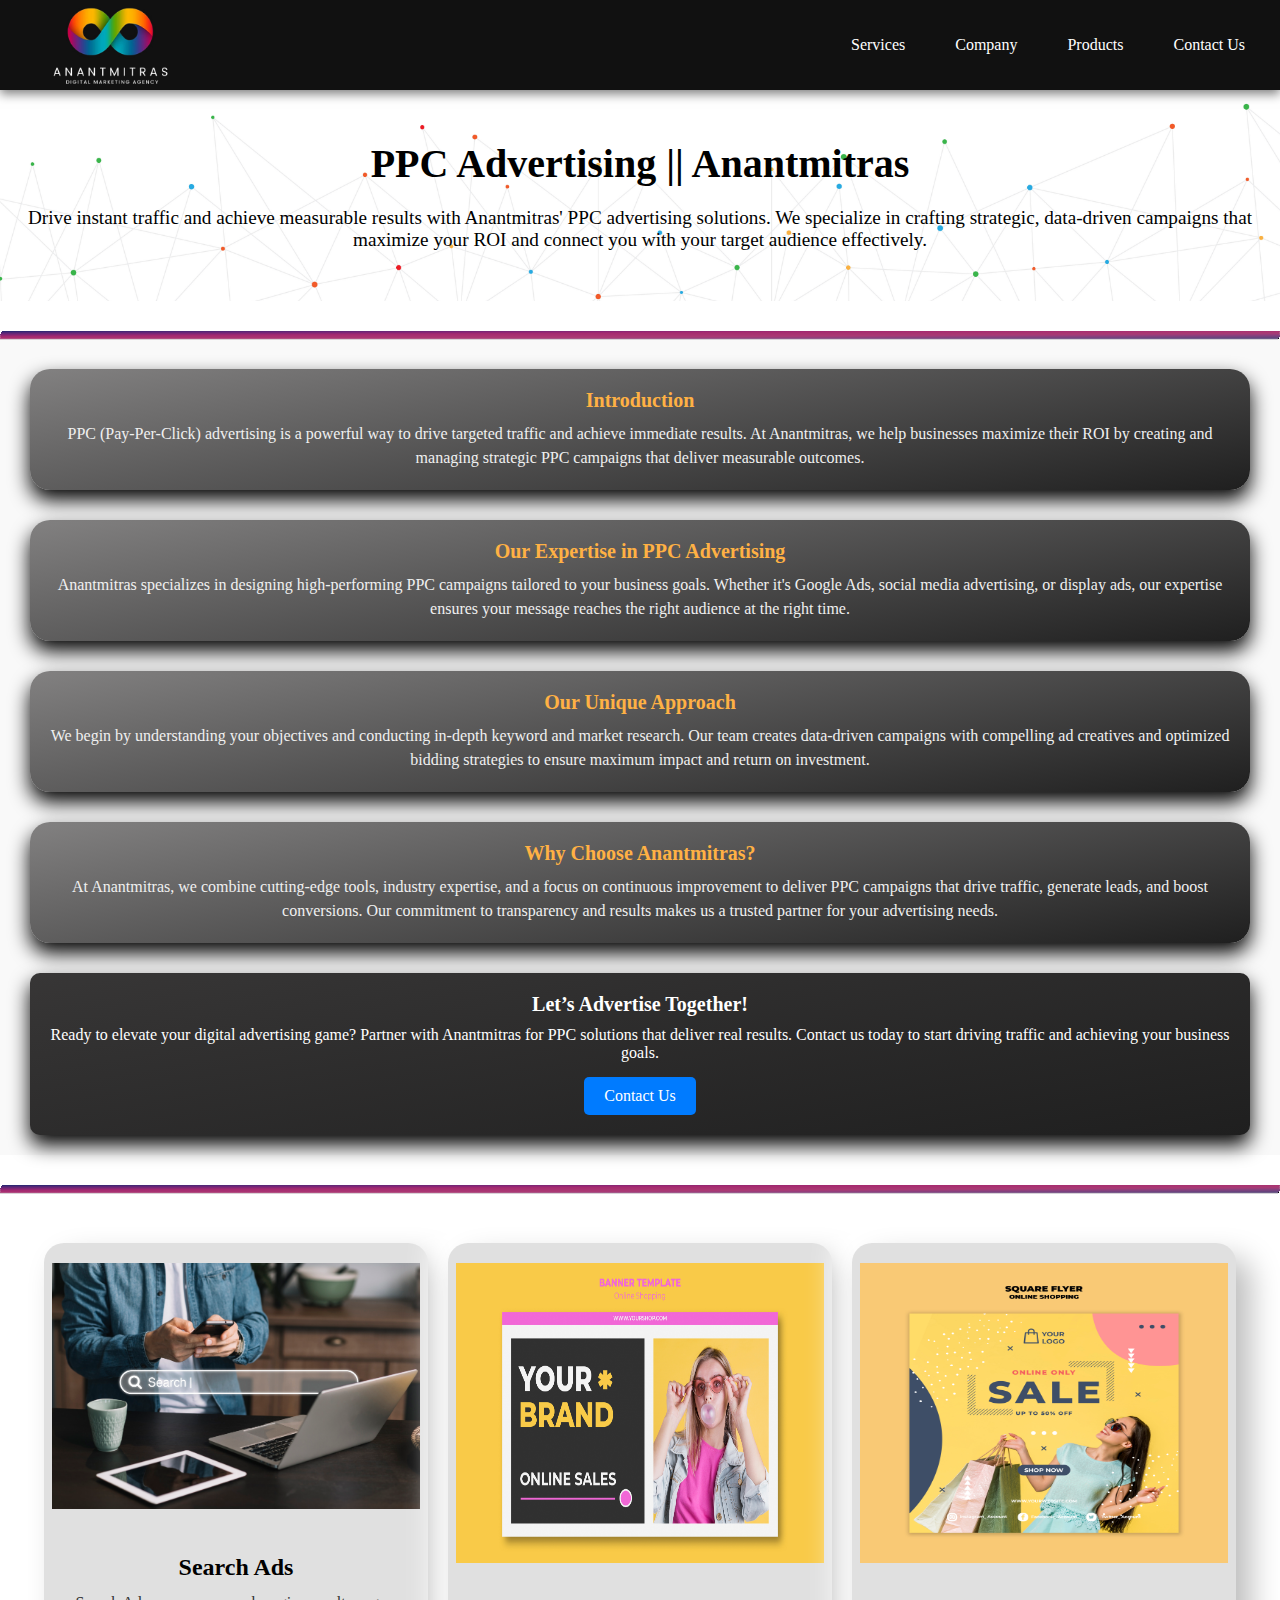
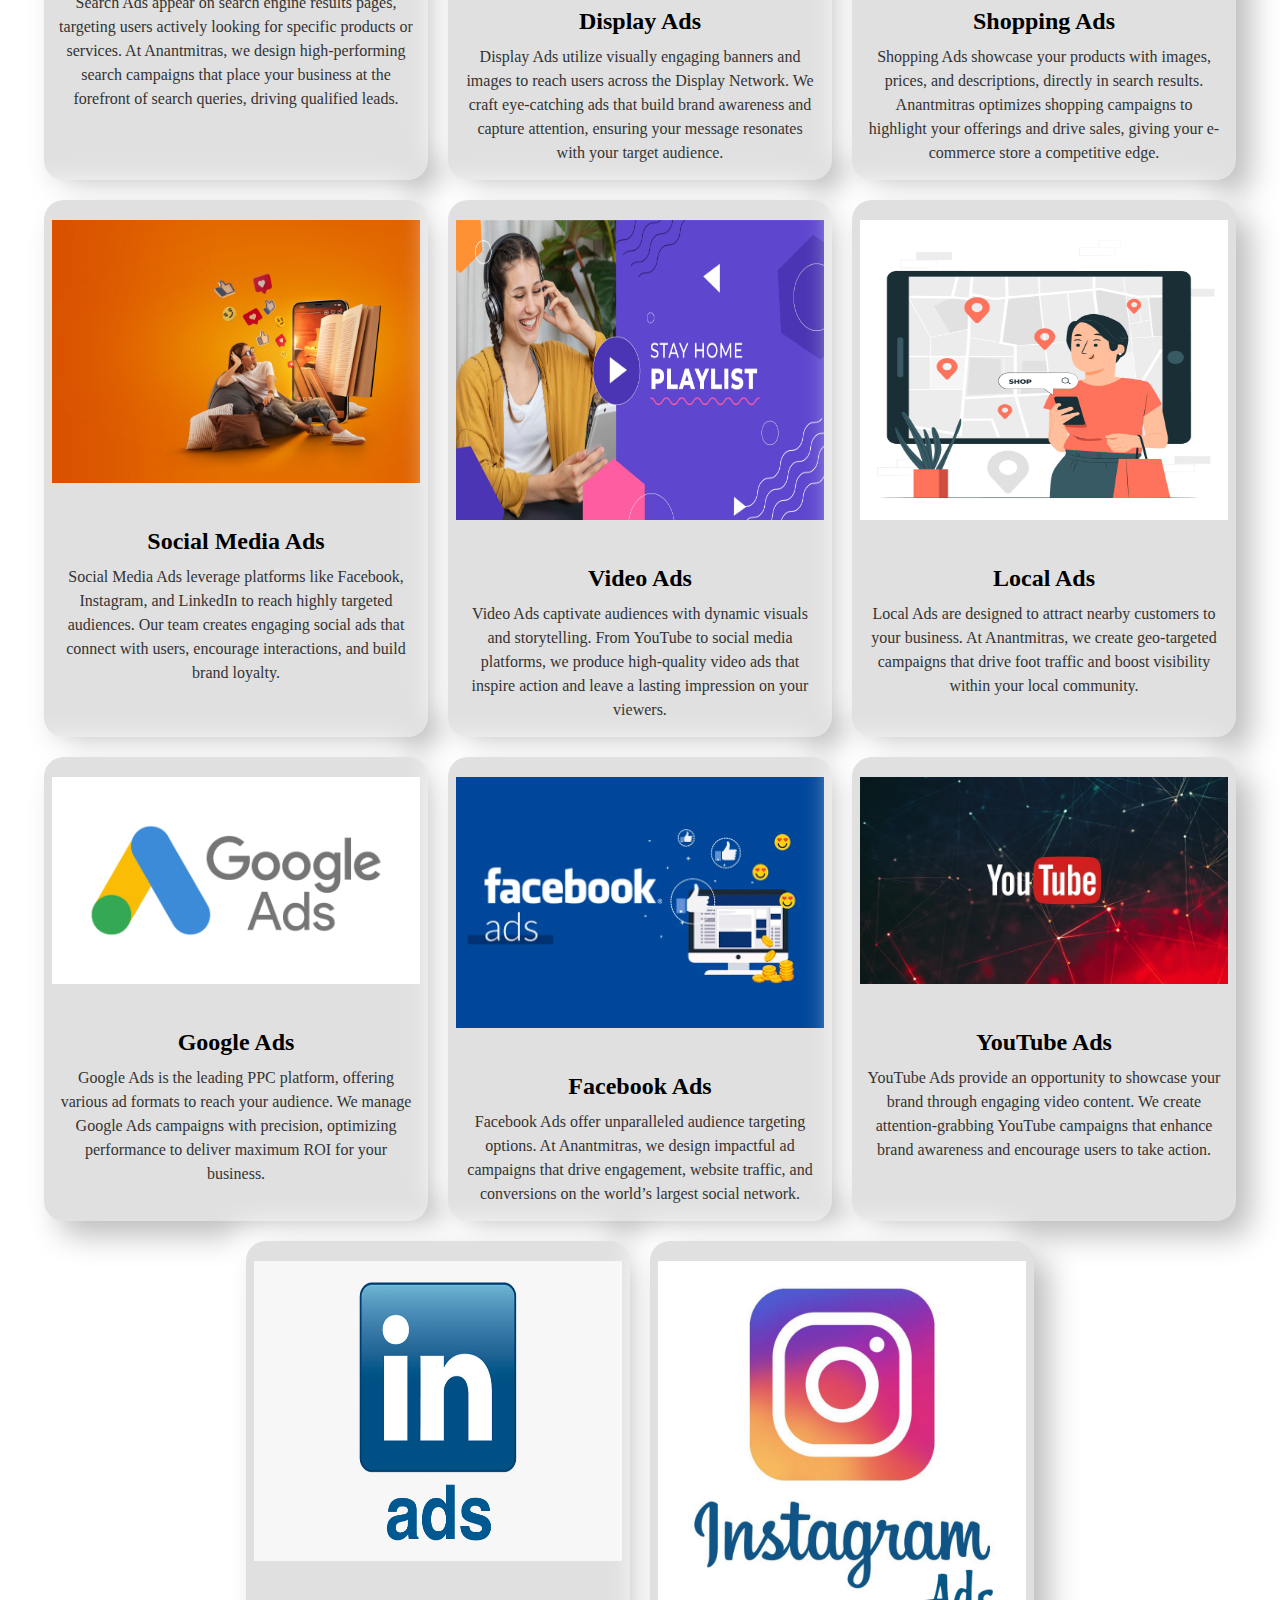
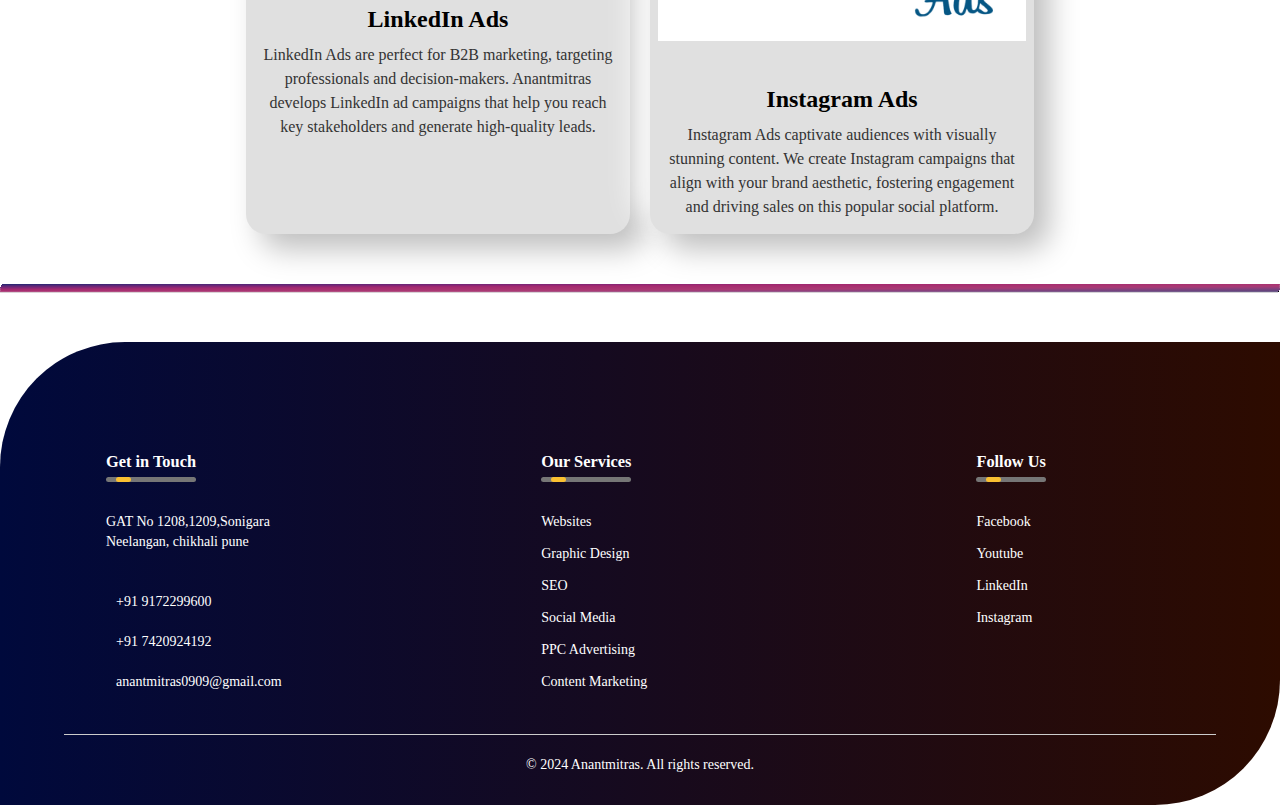
<file: ppc.html>
<!DOCTYPE html>
<html lang="en">
<head>
    <meta charset="UTF-8">
    <meta name="viewport" content="width=device-width, initial-scale=1.0">
    <title>PPC || Anantmitras</title>
    <link rel="stylesheet" href="styles.css">
    <link rel="icon" href="images/logo.png"  type="image/png">

</head>
<body>
    <header>
        <div class="logo">
            <a href="index.html"><img src="images/logo.png" alt="Company Logo"></a>
        </div>
        <nav class="desktop-nav">
            <ul class="desktop-menu">
                <li class="menu-item">
                    <a href="#">Services</a>
                    <ul class="submenu">
                        <li><a href="website.html">Websites</a></li>
                        <li><a href="graphic_design.html">Graphic Design</a></li>
                        <li><a href="seo.html">SEO</a></li>
                        <li><a href="social_media.html">Social Media</a></li>
                        <li><a href="ppc.html">PPC Advertising</a></li>
                        <li><a href="content_marketing.html">Content Marketing</a></li>
                    </ul>
                </li>
                <li class="menu-item">
                    <a href="#">Company</a>
                    <ul class="submenu">
                        <li><a href="about.html">Who we are</a></li>
                        <li><a href="what_we_do.html">What we do</a></li>
                    </ul>
                </li>
                <li class="menu-item">
                    <a href="#">Products</a>
                    <ul class="submenu">
                        <li><a href="domain_register.html">Domain Registration</a></li>
                        <li><a href="web_hosting.html">Web Hosting</a></li>
                        <li><a href="web_development.html">Web Development</a></li>
                    </ul>
                </li>
                <li><a href="contact_us.html">Contact Us</a></li>
            </ul>
        </nav>
        <div class="menu-toggle" id="mobile-menu">
            <div class="hamburger"></div>
        </div>
    </header>

    <!-- Mobile Menu -->
    <div id="mobile-nav" class="mobile-nav">
        <ul class="mobile-menu">
            <li><a href="#" class="menu-item" data-submenu="services-submenu">Services</a></li>
            <li><a href="#" class="menu-item" data-submenu="company-submenu">Company</a></li>
            <li><a href="#" class="menu-item" data-submenu="products-submenu">Products</a></li>
            <li><a href="contact_us.html">Contact Us</a></li>
        </ul>
        <button class="close-btn" id="close-menu">Close</button>

        <!-- Submenus for Mobile -->
        <div id="services-submenu" class="submenu-mobile">
            <ul>
                <li><a href="website.html">Websites</a></li>
                <li><a href="graphic_design.html">Graphic Design</a></li>
                <li><a href="seo.html">SEO</a></li>
                <li><a href="social_media.html">Social Media</a></li>
                <li><a href="ppc.html">PPC Advertising</a></li>
                <li><a href="content_marketing.html">Content Marketing</a></li>
            </ul>
            <button class="back-btn">Back</button>
        </div>

        <div id="company-submenu" class="submenu-mobile">
            <ul>
                <li><a href="about.html">Who we are</a></li>
                <li><a href="what_we_do.html">What we do</a></li>
            </ul>
            <button class="back-btn">Back</button>
        </div>

        <div id="products-submenu" class="submenu-mobile">
            <ul>
                <li><a href="domain_register.html">Domain Registration</a></li>
                <li><a href="web_hosting.html">Web Hosting</a></li>
                <li><a href="web_development.html">Web Development</a></li>
            </ul>
            <button class="back-btn">Back</button>
        </div>
    </div>

    <div class="hero-section">
        <h1>PPC Advertising || Anantmitras</h1>
        <p>Drive instant traffic and achieve measurable results with Anantmitras' PPC advertising solutions. We specialize in crafting strategic, data-driven campaigns that maximize your ROI and connect you with your target audience effectively.</p>
    </div>
    

    

    <div class="progress">
        <div class="inner"></div>
  </div>
    


  <div class="graphic-container">
    <section class="graphic-section">
        <h2 class="graphic-heading">Introduction</h2>
        <p class="graphic-text">
            PPC (Pay-Per-Click) advertising is a powerful way to drive targeted traffic and achieve immediate results. At Anantmitras, we help businesses maximize their ROI by creating and managing strategic PPC campaigns that deliver measurable outcomes.
        </p>
    </section>

    <section class="graphic-section">
        <h2 class="graphic-heading">Our Expertise in PPC Advertising</h2>
        <p class="graphic-text">
            Anantmitras specializes in designing high-performing PPC campaigns tailored to your business goals. Whether it's Google Ads, social media advertising, or display ads, our expertise ensures your message reaches the right audience at the right time.
        </p>
    </section>

    <section class="graphic-section">
        <h2 class="graphic-heading">Our Unique Approach</h2>
        <p class="graphic-text">
            We begin by understanding your objectives and conducting in-depth keyword and market research. Our team creates data-driven campaigns with compelling ad creatives and optimized bidding strategies to ensure maximum impact and return on investment.
        </p>
    </section>

    <section class="graphic-section">
        <h2 class="graphic-heading">Why Choose Anantmitras?</h2>
        <p class="graphic-text">
            At Anantmitras, we combine cutting-edge tools, industry expertise, and a focus on continuous improvement to deliver PPC campaigns that drive traffic, generate leads, and boost conversions. Our commitment to transparency and results makes us a trusted partner for your advertising needs.
        </p>
    </section>

    <section class="graphic-section cta-section">
        <h2 class="cta-heading">Let’s Advertise Together!</h2>
        <p class="cta-text">
            Ready to elevate your digital advertising game? Partner with Anantmitras for PPC solutions that deliver real results. Contact us today to start driving traffic and achieving your business goals.
        </p>
        <a href="contact_us.html" class="cta-button">Contact Us</a>
    </section>
</div>


<div class="progress">
    <div class="inner"></div>
</div>


<section id="ppc-advertising" class="card-container">
    <div class="card">
        <img src="images/Search_Ads.jpg" alt="Search Ads">
        <div class="card-content">
            <h3>Search Ads</h3>
            <p>
                Search Ads appear on search engine results pages, targeting users actively looking for specific products or services. At Anantmitras, we design high-performing search campaigns that place your business at the forefront of search queries, driving qualified leads.
            </p>
        </div>
    </div>

    <div class="card">
        <img src="images/Display_Ads.jpg" alt="Display Ads" style="height: 300px;">
        <div class="card-content">
            <h3>Display Ads</h3>
            <p>
                Display Ads utilize visually engaging banners and images to reach users across the Display Network. We craft eye-catching ads that build brand awareness and capture attention, ensuring your message resonates with your target audience.
            </p>
        </div>
    </div>

    <div class="card">
        <img src="images/Shopping_Ads.jpg" alt="Shopping Ads" style="height: 300px;">
        <div class="card-content">
            <h3>Shopping Ads</h3>
            <p>
                Shopping Ads showcase your products with images, prices, and descriptions, directly in search results. Anantmitras optimizes shopping campaigns to highlight your offerings and drive sales, giving your e-commerce store a competitive edge.
            </p>
        </div>
    </div>

    <div class="card">
        <img src="images/Social_Media_Ads.jpg" alt="Social Media Ads">
        <div class="card-content">
            <h3>Social Media Ads</h3>
            <p>
                Social Media Ads leverage platforms like Facebook, Instagram, and LinkedIn to reach highly targeted audiences. Our team creates engaging social ads that connect with users, encourage interactions, and build brand loyalty.
            </p>
        </div>
    </div>

    <div class="card">
        <img src="images/Video_Ads.jpg" alt="Video Ads" style="height: 300px;">
        <div class="card-content">
            <h3>Video Ads</h3>
            <p>
                Video Ads captivate audiences with dynamic visuals and storytelling. From YouTube to social media platforms, we produce high-quality video ads that inspire action and leave a lasting impression on your viewers.
            </p>
        </div>
    </div>

    <div class="card">
        <img src="images/Local_Ads.jpg" alt="Local Ads" style="height: 300px;">
        <div class="card-content">
            <h3>Local Ads</h3>
            <p>
                Local Ads are designed to attract nearby customers to your business. At Anantmitras, we create geo-targeted campaigns that drive foot traffic and boost visibility within your local community.
            </p>
        </div>
    </div>

    <div class="card">
        <img src="images/google_ads.webp" alt="Google Ads">
        <div class="card-content">
            <h3>Google Ads</h3>
            <p>
                Google Ads is the leading PPC platform, offering various ad formats to reach your audience. We manage Google Ads campaigns with precision, optimizing performance to deliver maximum ROI for your business.
            </p>
        </div>
    </div>

    <div class="card">
        <img src="images/Facebook_Ads.png" alt="Facebook Ads">
        <div class="card-content">
            <h3>Facebook Ads</h3>
            <p>
                Facebook Ads offer unparalleled audience targeting options. At Anantmitras, we design impactful ad campaigns that drive engagement, website traffic, and conversions on the world’s largest social network.
            </p>
        </div>
    </div>

    <div class="card">
        <img src="images/YouTube_Ads.webp" alt="YouTube Ads">
        <div class="card-content">
            <h3>YouTube Ads</h3>
            <p>
                YouTube Ads provide an opportunity to showcase your brand through engaging video content. We create attention-grabbing YouTube campaigns that enhance brand awareness and encourage users to take action.
            </p>
        </div>
    </div>

    <div class="card">
        <img src="images/LinkedIn_Ads.png" alt="LinkedIn Ads" style="height: 300px;">
        <div class="card-content">
            <h3>LinkedIn Ads</h3>
            <p>
                LinkedIn Ads are perfect for B2B marketing, targeting professionals and decision-makers. Anantmitras develops LinkedIn ad campaigns that help you reach key stakeholders and generate high-quality leads.
            </p>
        </div>
    </div>

    <div class="card">
        <img src="images/Instagram_Ads.png" alt="Instagram Ads" style="height: 380px;">
        <div class="card-content">
            <h3>Instagram Ads</h3>
            <p>
                Instagram Ads captivate audiences with visually stunning content. We create Instagram campaigns that align with your brand aesthetic, fostering engagement and driving sales on this popular social platform.
            </p>
        </div>
    </div>
</section>




<div class="progress">
    <div class="inner"></div>
</div>



    <footer>
        <div class="row">
            <div class="col">
                <h3>Get in Touch <div class="underline"><span></span></div></h3>
                <p>GAT No 1208,1209,Sonigara Neelangan, chikhali pune</p>
                <br> <br>
                <div class="contact-info">
                    <i class="fa-solid fa-phone"></i>
                    <a href="tel:+919172299600" class="phone-number-top" style="color: white; text-decoration: none;">+91 9172299600</a>
                </div>
                <br>
                <div class="contact-info">
                    <i class="fa-solid fa-phone"></i>
                    <a href="tel:+917420924192" class="phone-number-top" style="color: white; text-decoration: none;">+91 7420924192</a>
                </div>
                <br>
                <div class="contact-info">
                    <i class="fa-solid fa-envelope"></i>
                    <a href="mailto:anantmitras0909@gmail.com" style="color: white; text-decoration: none;">anantmitras0909@gmail.com</a>
                </div>
                
               
            </div>
            <div class="col">
                <h3>Our Services <div class="underline"><span></span></div></h3>
                <ul>
                    <li><a href="website.html">Websites</a></li>
                    <li><a href="graphic_design.html">Graphic Design</a></li>
                    <li><a href="seo.html">SEO</a></li>
                    <li><a href="social_media.html">Social Media</a></li>
                    <li><a href="ppc.html">PPC Advertising</a></li>
                    <li><a href="content_marketing.html">Content Marketing</a></li>
                </ul>
                
            </div>
            <div class="col">
                <h3>Follow Us <div class="underline"><span></span></div></h3>
                <ul>
                    <li><a href="https://www.facebook.com/Anantmitras?mibextid=qi2Omg&rdid=CW289iH825nnOZ7u&share_url=https%3A%2F%2Fwww.facebook.com%2Fshare%2FDzwnM2X1TAgyvkKr%2F%3Fmibextid%3Dqi2Omg#" target="_blank">Facebook</a></li>
                    <li><a href="https://www.youtube.com/@anantmitras" target="_blank">Youtube</a></li>
                    <!-- <li><a href="https://www.twitter.com" target="_blank">Twitter</a></li> -->
                    <li><a href="https://www.linkedin.com/company/anantmitras/posts/?feedView=all" target="_blank">LinkedIn</a></li>
                    <li><a href="https://www.instagram.com/anantmitras/" target="_blank">Instagram</a></li>
                </ul>
                
               
                <br>
               
            </div>
        </div>
        <hr>
        <p class="copyright">&copy; 2024 Anantmitras. All rights reserved.</p>
    </footer>


    


    <script src="script.js"></script>
</body>
</html>
</file>
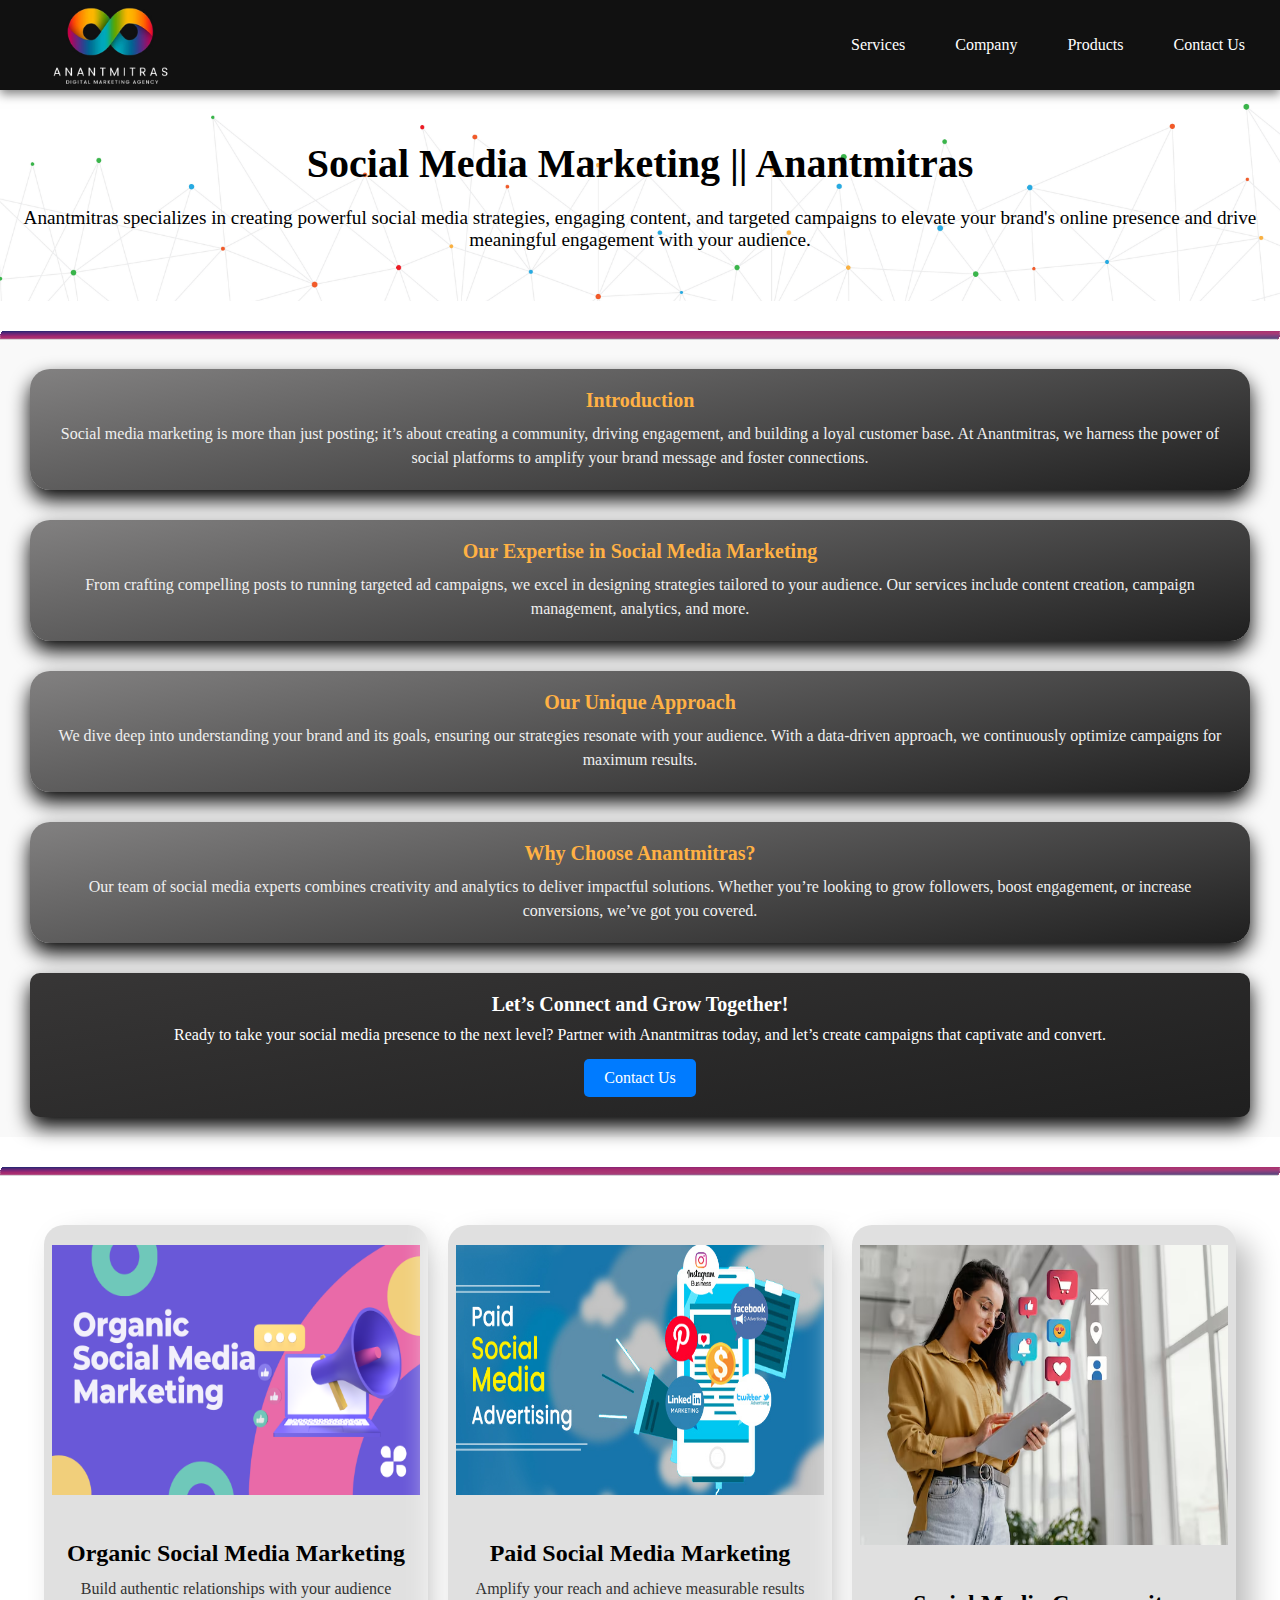
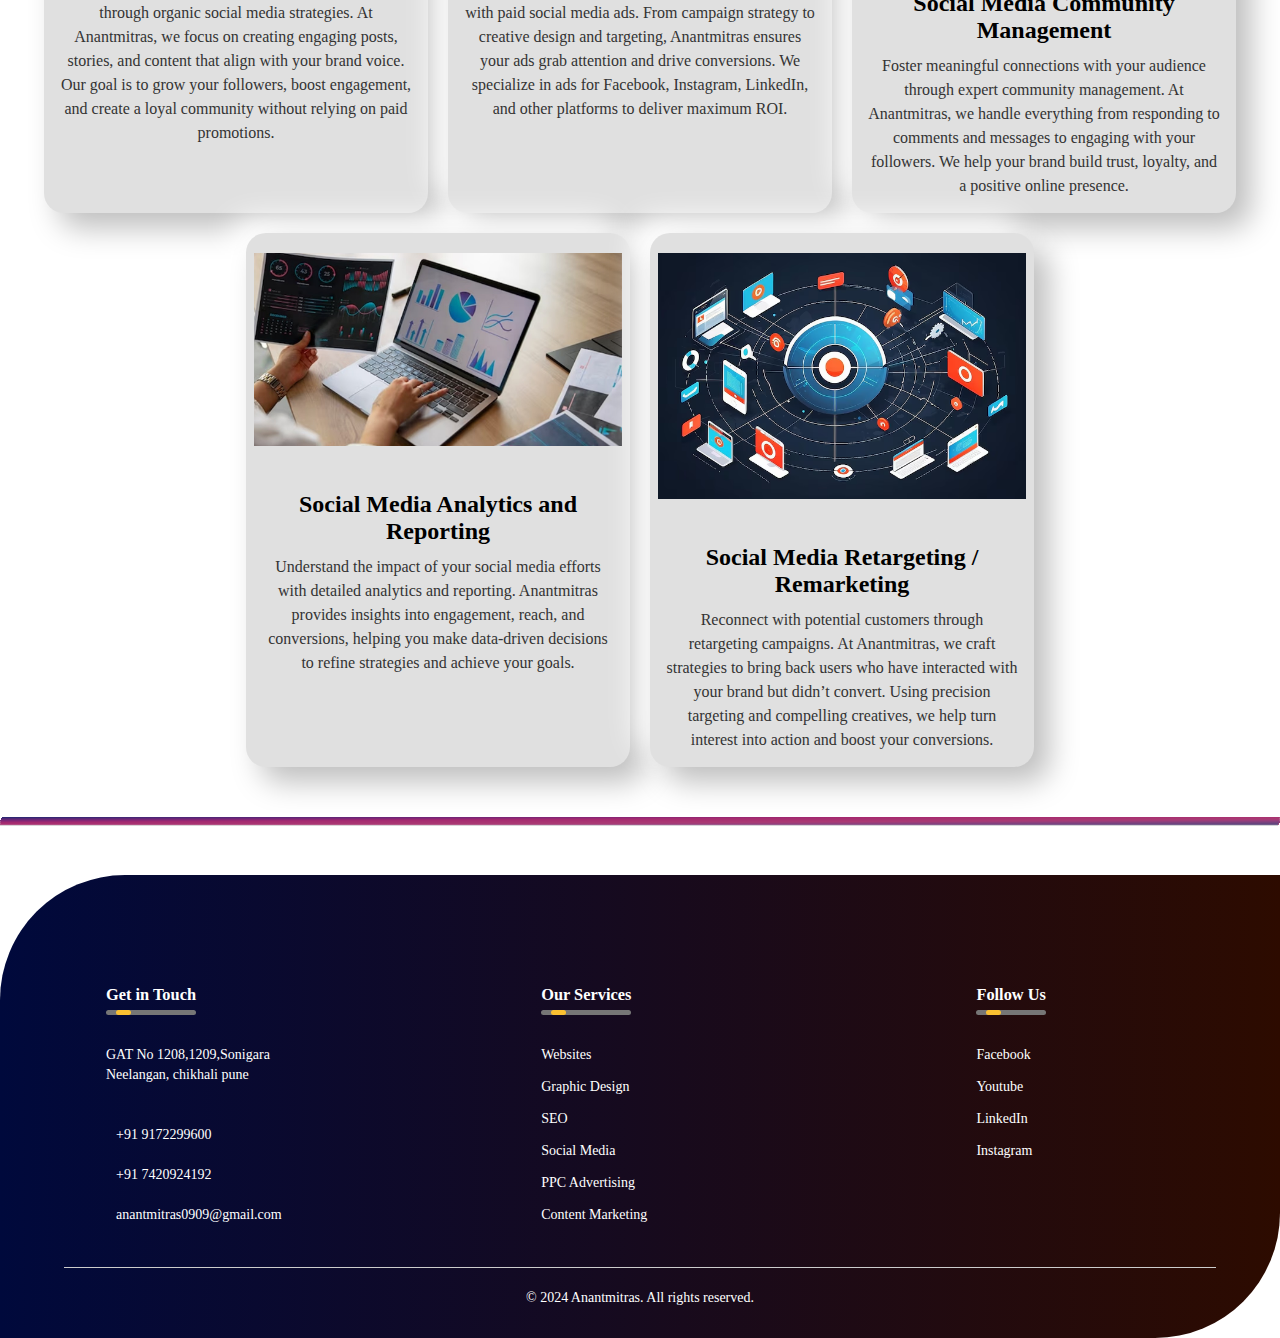
<file: social_media.html>
<!DOCTYPE html>
<html lang="en">
<head>
    <meta charset="UTF-8">
    <meta name="viewport" content="width=device-width, initial-scale=1.0">
    <title>Social Media || Anantmitras</title>
    <link rel="stylesheet" href="styles.css">
    <link rel="icon" href="images/logo.png"  type="image/png">

</head>
<body>
    <header>
        <div class="logo">
            <a href="index.html"><img src="images/logo.png" alt="Company Logo"></a>
        </div>
        <nav class="desktop-nav">
            <ul class="desktop-menu">
                <li class="menu-item">
                    <a href="#">Services</a>
                    <ul class="submenu">
                        <li><a href="website.html">Websites</a></li>
                        <li><a href="graphic_design.html">Graphic Design</a></li>
                        <li><a href="seo.html">SEO</a></li>
                        <li><a href="social_media.html">Social Media</a></li>
                        <li><a href="ppc.html">PPC Advertising</a></li>
                        <li><a href="content_marketing.html">Content Marketing</a></li>
                    </ul>
                </li>
                <li class="menu-item">
                    <a href="#">Company</a>
                    <ul class="submenu">
                        <li><a href="about.html">Who we are</a></li>
                        <li><a href="what_we_do.html">What we do</a></li>
                    </ul>
                </li>
                <li class="menu-item">
                    <a href="#">Products</a>
                    <ul class="submenu">
                        <li><a href="domain_register.html">Domain Registration</a></li>
                        <li><a href="web_hosting.html">Web Hosting</a></li>
                        <li><a href="web_development.html">Web Development</a></li>
                    </ul>
                </li>
                <li><a href="contact_us.html">Contact Us</a></li>
            </ul>
        </nav>
        <div class="menu-toggle" id="mobile-menu">
            <div class="hamburger"></div>
        </div>
    </header>

    <!-- Mobile Menu -->
    <div id="mobile-nav" class="mobile-nav">
        <ul class="mobile-menu">
            <li><a href="#" class="menu-item" data-submenu="services-submenu">Services</a></li>
            <li><a href="#" class="menu-item" data-submenu="company-submenu">Company</a></li>
            <li><a href="#" class="menu-item" data-submenu="products-submenu">Products</a></li>
            <li><a href="contact_us.html">Contact Us</a></li>
        </ul>
        <button class="close-btn" id="close-menu">Close</button>

        <!-- Submenus for Mobile -->
        <div id="services-submenu" class="submenu-mobile">
            <ul>
                <li><a href="website.html">Websites</a></li>
                <li><a href="graphic_design.html">Graphic Design</a></li>
                <li><a href="seo.html">SEO</a></li>
                <li><a href="social_media.html">Social Media</a></li>
                <li><a href="ppc.html">PPC Advertising</a></li>
                <li><a href="content_marketing.html">Content Marketing</a></li>
            </ul>
            <button class="back-btn">Back</button>
        </div>

        <div id="company-submenu" class="submenu-mobile">
            <ul>
                <li><a href="about.html">Who we are</a></li>
                <li><a href="what_we_do.html">What we do</a></li>
            </ul>
            <button class="back-btn">Back</button>
        </div>

        <div id="products-submenu" class="submenu-mobile">
            <ul>
                <li><a href="domain_register.html">Domain Registration</a></li>
                <li><a href="web_hosting.html">Web Hosting</a></li>
                <li><a href="web_development.html">Web Development</a></li>
            </ul>
            <button class="back-btn">Back</button>
        </div>
    </div>

    <div class="hero-section">
        <h1>Social Media Marketing || Anantmitras</h1>
        <p>Anantmitras specializes in creating powerful social media strategies, engaging content, and targeted campaigns to elevate your brand's online presence and drive meaningful engagement with your audience.</p>
    </div>
    
    <div class="progress">
        <div class="inner"></div>
    </div>
    
    <div class="graphic-container">
        <section class="graphic-section">
            <h2 class="graphic-heading">Introduction</h2>
            <p class="graphic-text">
                Social media marketing is more than just posting; it’s about creating a community, driving engagement, and building a loyal customer base. At Anantmitras, we harness the power of social platforms to amplify your brand message and foster connections.
            </p>
        </section>
    
        <section class="graphic-section">
            <h2 class="graphic-heading">Our Expertise in Social Media Marketing</h2>
            <p class="graphic-text">
                From crafting compelling posts to running targeted ad campaigns, we excel in designing strategies tailored to your audience. Our services include content creation, campaign management, analytics, and more.
            </p>
        </section>
    
        <section class="graphic-section">
            <h2 class="graphic-heading">Our Unique Approach</h2>
            <p class="graphic-text">
                We dive deep into understanding your brand and its goals, ensuring our strategies resonate with your audience. With a data-driven approach, we continuously optimize campaigns for maximum results.
            </p>
        </section>
    
        <section class="graphic-section">
            <h2 class="graphic-heading">Why Choose Anantmitras?</h2>
            <p class="graphic-text">
                Our team of social media experts combines creativity and analytics to deliver impactful solutions. Whether you’re looking to grow followers, boost engagement, or increase conversions, we’ve got you covered.
            </p>
        </section>
    
        <section class="graphic-section cta-section">
            <h2 class="cta-heading">Let’s Connect and Grow Together!</h2>
            <p class="cta-text">
                Ready to take your social media presence to the next level? Partner with Anantmitras today, and let’s create campaigns that captivate and convert.
            </p>
            <a href="contact_us.html" class="cta-button">Contact Us</a>
        </section>
    </div>
    

    

    <div class="progress">
        <div class="inner"></div>
  </div>
    

  <section id="services" class="card-container">
    <div class="card">
        <img src="images/organic_social_marketing.png" alt="Organic Social Media Marketing" style="height: 250px;">
        <div class="card-content">
            <h3>Organic Social Media Marketing</h3>
            <p>
                Build authentic relationships with your audience through organic social media strategies. At Anantmitras, we focus on creating engaging posts, stories, and content that align with your brand voice. Our goal is to grow your followers, boost engagement, and create a loyal community without relying on paid promotions.
            </p>
        </div>
    </div>

    <div class="card">
        <img src="images/paid_social_marketing.jpg" alt="Paid Social Media Marketing" style="height: 250px;">
        <div class="card-content">
            <h3>Paid Social Media Marketing</h3>
            <p>
                Amplify your reach and achieve measurable results with paid social media ads. From campaign strategy to creative design and targeting, Anantmitras ensures your ads grab attention and drive conversions. We specialize in ads for Facebook, Instagram, LinkedIn, and other platforms to deliver maximum ROI.
            </p>
        </div>
    </div>

    <div class="card">
        <img src="images/community_management_marketing.avif" alt="Social Media Community Management" style="height: 300px;">
        <div class="card-content">
            <h3>Social Media Community Management</h3>
            <p>
                Foster meaningful connections with your audience through expert community management. At Anantmitras, we handle everything from responding to comments and messages to engaging with your followers. We help your brand build trust, loyalty, and a positive online presence.
            </p>
        </div>
    </div>

    <div class="card">
        <img src="images/social_analytics_reporting.jfif" alt="Social Media Analytics and Reporting">
        <div class="card-content">
            <h3>Social Media Analytics and Reporting</h3>
            <p>
                Understand the impact of your social media efforts with detailed analytics and reporting. Anantmitras provides insights into engagement, reach, and conversions, helping you make data-driven decisions to refine strategies and achieve your goals.
            </p>
        </div>
    </div>

    <div class="card">
        <img src="images/retargating_social_media.avif" alt="Social Media Retargeting/Remarketing">
        <div class="card-content">
            <h3>Social Media Retargeting / Remarketing</h3>
            <p>
                Reconnect with potential customers through retargeting campaigns. At Anantmitras, we craft strategies to bring back users who have interacted with your brand but didn’t convert. Using precision targeting and compelling creatives, we help turn interest into action and boost your conversions.
            </p>
        </div>
    </div>
</section>


<div class="progress">
    <div class="inner"></div>
</div>


    <footer>
        <div class="row">
            <div class="col">
                <h3>Get in Touch <div class="underline"><span></span></div></h3>
                <p>GAT No 1208,1209,Sonigara Neelangan, chikhali pune</p>
                <br> <br>
                <div class="contact-info">
                    <i class="fa-solid fa-phone"></i>
                    <a href="tel:+919172299600" class="phone-number-top" style="color: white; text-decoration: none;">+91 9172299600</a>
                </div>
                <br>
                <div class="contact-info">
                    <i class="fa-solid fa-phone"></i>
                    <a href="tel:+917420924192" class="phone-number-top" style="color: white; text-decoration: none;">+91 7420924192</a>
                </div>
                <br>
                <div class="contact-info">
                    <i class="fa-solid fa-envelope"></i>
                    <a href="mailto:anantmitras0909@gmail.com" style="color: white; text-decoration: none;">anantmitras0909@gmail.com</a>
                </div>
                
               
            </div>
            <div class="col">
                <h3>Our Services <div class="underline"><span></span></div></h3>
                <ul>
                    <li><a href="website.html">Websites</a></li>
                    <li><a href="graphic_design.html">Graphic Design</a></li>
                    <li><a href="seo.html">SEO</a></li>
                    <li><a href="social_media.html">Social Media</a></li>
                    <li><a href="ppc.html">PPC Advertising</a></li>
                    <li><a href="content_marketing.html">Content Marketing</a></li>
                </ul>
                
            </div>
            <div class="col">
                <h3>Follow Us <div class="underline"><span></span></div></h3>
                <ul>
                    <li><a href="https://www.facebook.com/Anantmitras?mibextid=qi2Omg&rdid=CW289iH825nnOZ7u&share_url=https%3A%2F%2Fwww.facebook.com%2Fshare%2FDzwnM2X1TAgyvkKr%2F%3Fmibextid%3Dqi2Omg#" target="_blank">Facebook</a></li>
                    <li><a href="https://www.youtube.com/@anantmitras" target="_blank">Youtube</a></li>
                    <!-- <li><a href="https://www.twitter.com" target="_blank">Twitter</a></li> -->
                    <li><a href="https://www.linkedin.com/company/anantmitras/posts/?feedView=all" target="_blank">LinkedIn</a></li>
                    <li><a href="https://www.instagram.com/anantmitras/" target="_blank">Instagram</a></li>
                </ul>
                
               
                <br>
               
            </div>
        </div>
        <hr>
        <p class="copyright">&copy; 2024 Anantmitras. All rights reserved.</p>
    </footer>


    


    <script src="script.js"></script>
</body>
</html>
</file>
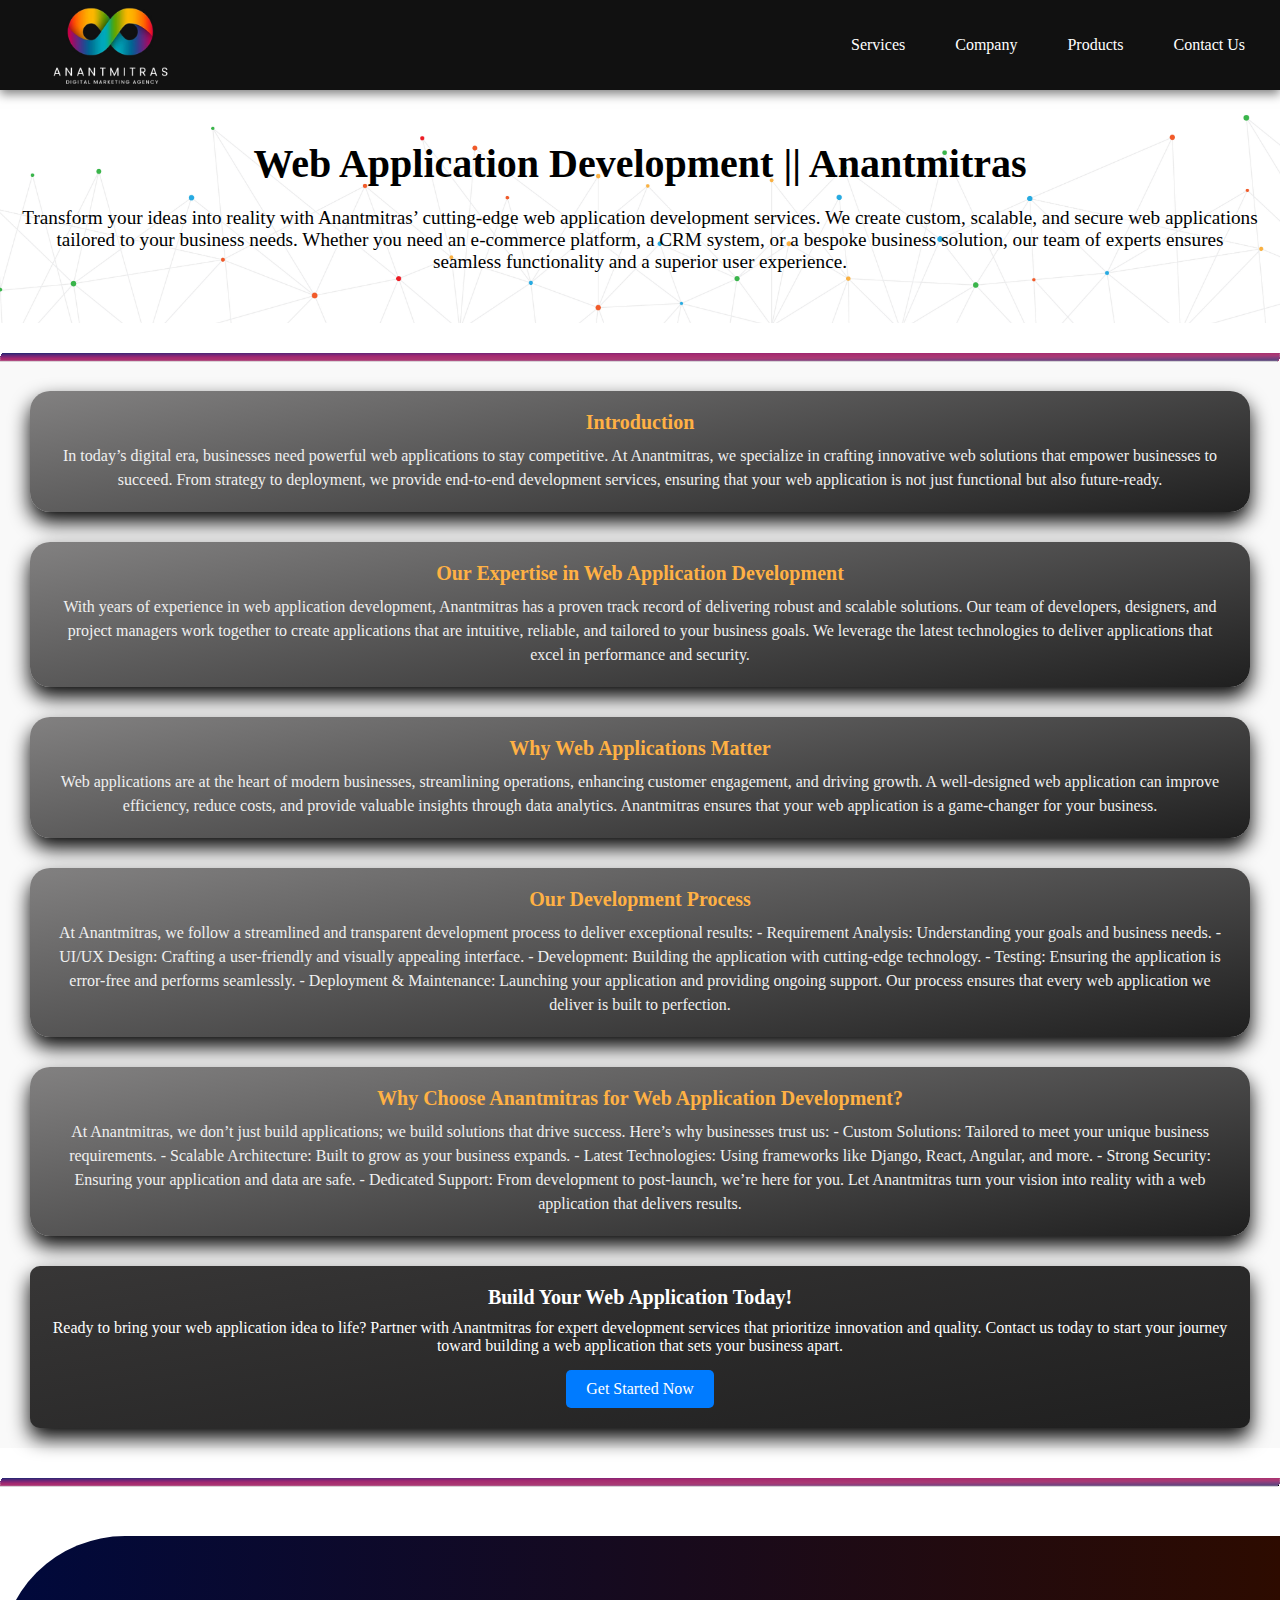
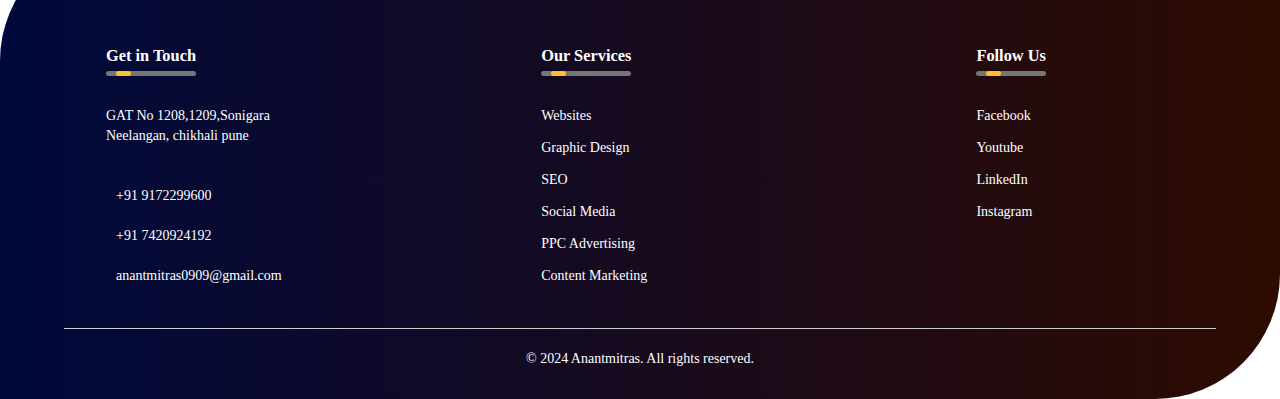
<file: web_development.html>
<!DOCTYPE html>
<html lang="en">
<head>
    <meta charset="UTF-8">
    <meta name="viewport" content="width=device-width, initial-scale=1.0">
    <title>Web Development || Anantmitras</title>
    <link rel="stylesheet" href="styles.css">
    <link rel="icon" href="images/logo.png"  type="image/png">

</head>
<body>
    <header>
        <div class="logo">
            <a href="index.html"><img src="images/logo.png" alt="Company Logo"></a>
        </div>
        <nav class="desktop-nav">
            <ul class="desktop-menu">
                <li class="menu-item">
                    <a href="#">Services</a>
                    <ul class="submenu">
                        <li><a href="website.html">Websites</a></li>
                        <li><a href="graphic_design.html">Graphic Design</a></li>
                        <li><a href="seo.html">SEO</a></li>
                        <li><a href="social_media.html">Social Media</a></li>
                        <li><a href="ppc.html">PPC Advertising</a></li>
                        <li><a href="content_marketing.html">Content Marketing</a></li>
                    </ul>
                </li>
                <li class="menu-item">
                    <a href="#">Company</a>
                    <ul class="submenu">
                        <li><a href="about.html">Who we are</a></li>
                        <li><a href="what_we_do.html">What we do</a></li>
                    </ul>
                </li>
                <li class="menu-item">
                    <a href="#">Products</a>
                    <ul class="submenu">
                        <li><a href="domain_register.html">Domain Registration</a></li>
                        <li><a href="web_hosting.html">Web Hosting</a></li>
                        <li><a href="web_development.html">Web Development</a></li>
                    </ul>
                </li>
                <li><a href="contact_us.html">Contact Us</a></li>
            </ul>
        </nav>
        <div class="menu-toggle" id="mobile-menu">
            <div class="hamburger"></div>
        </div>
    </header>

    <!-- Mobile Menu -->
    <div id="mobile-nav" class="mobile-nav">
        <ul class="mobile-menu">
            <li><a href="#" class="menu-item" data-submenu="services-submenu">Services</a></li>
            <li><a href="#" class="menu-item" data-submenu="company-submenu">Company</a></li>
            <li><a href="#" class="menu-item" data-submenu="products-submenu">Products</a></li>
            <li><a href="contact_us.html">Contact Us</a></li>
        </ul>
        <button class="close-btn" id="close-menu">Close</button>

        <!-- Submenus for Mobile -->
        <div id="services-submenu" class="submenu-mobile">
            <ul>
                <li><a href="website.html">Websites</a></li>
                <li><a href="graphic_design.html">Graphic Design</a></li>
                <li><a href="seo.html">SEO</a></li>
                <li><a href="social_media.html">Social Media</a></li>
                <li><a href="ppc.html">PPC Advertising</a></li>
                <li><a href="content_marketing.html">Content Marketing</a></li>
            </ul>
            <button class="back-btn">Back</button>
        </div>

        <div id="company-submenu" class="submenu-mobile">
            <ul>
                <li><a href="about.html">Who we are</a></li>
                <li><a href="what_we_do.html">What we do</a></li>
            </ul>
            <button class="back-btn">Back</button>
        </div>

        <div id="products-submenu" class="submenu-mobile">
            <ul>
                <li><a href="domain_register.html">Domain Registration</a></li>
                <li><a href="web_hosting.html">Web Hosting</a></li>
                <li><a href="web_development.html">Web Development</a></li>
            </ul>
            <button class="back-btn">Back</button>
        </div>
    </div>

    <div class="hero-section">
        <h1>Web Application Development || Anantmitras</h1>
        <p>
            Transform your ideas into reality with Anantmitras’ cutting-edge web application development services. We create custom, scalable, and secure web applications tailored to your business needs. Whether you need an e-commerce platform, a CRM system, or a bespoke business solution, our team of experts ensures seamless functionality and a superior user experience.
        </p>
    </div>


    
    <div class="progress">
        <div class="inner"></div>
  </div>
    
    <div class="graphic-container">
        <section class="graphic-section">
            <h2 class="graphic-heading">Introduction</h2>
            <p class="graphic-text">
                In today’s digital era, businesses need powerful web applications to stay competitive. At Anantmitras, we specialize in crafting innovative web solutions that empower businesses to succeed. From strategy to deployment, we provide end-to-end development services, ensuring that your web application is not just functional but also future-ready.
            </p>
        </section>
    
        <section class="graphic-section">
            <h2 class="graphic-heading">Our Expertise in Web Application Development</h2>
            <p class="graphic-text">
                With years of experience in web application development, Anantmitras has a proven track record of delivering robust and scalable solutions. Our team of developers, designers, and project managers work together to create applications that are intuitive, reliable, and tailored to your business goals. We leverage the latest technologies to deliver applications that excel in performance and security.
            </p>
        </section>
    
        <section class="graphic-section">
            <h2 class="graphic-heading">Why Web Applications Matter</h2>
            <p class="graphic-text">
                Web applications are at the heart of modern businesses, streamlining operations, enhancing customer engagement, and driving growth. A well-designed web application can improve efficiency, reduce costs, and provide valuable insights through data analytics. Anantmitras ensures that your web application is a game-changer for your business.
            </p>
        </section>
    
        <section class="graphic-section">
            <h2 class="graphic-heading">Our Development Process</h2>
            <p class="graphic-text">
                At Anantmitras, we follow a streamlined and transparent development process to deliver exceptional results:  
                - Requirement Analysis: Understanding your goals and business needs.  
                - UI/UX Design: Crafting a user-friendly and visually appealing interface.  
                - Development: Building the application with cutting-edge technology.  
                - Testing: Ensuring the application is error-free and performs seamlessly.  
                - Deployment & Maintenance: Launching your application and providing ongoing support.  
                Our process ensures that every web application we deliver is built to perfection.
            </p>
        </section>
    
        <section class="graphic-section">
            <h2 class="graphic-heading">Why Choose Anantmitras for Web Application Development?</h2>
            <p class="graphic-text">
                At Anantmitras, we don’t just build applications; we build solutions that drive success. Here’s why businesses trust us:  
                - Custom Solutions: Tailored to meet your unique business requirements.  
                - Scalable Architecture: Built to grow as your business expands.  
                - Latest Technologies: Using frameworks like Django, React, Angular, and more.  
                - Strong Security: Ensuring your application and data are safe.  
                - Dedicated Support: From development to post-launch, we’re here for you.  
                Let Anantmitras turn your vision into reality with a web application that delivers results.
            </p>
        </section>
    
        <section class="graphic-section cta-section">
            <h2 class="cta-heading">Build Your Web Application Today!</h2>
            <p class="cta-text">
                Ready to bring your web application idea to life? Partner with Anantmitras for expert development services that prioritize innovation and quality. Contact us today to start your journey toward building a web application that sets your business apart.
            </p>
            <a href="contact_us.html" class="cta-button">Get Started Now</a>
        </section>
    </div>
    

    <div class="progress">
        <div class="inner"></div>
  </div>
    

    

    <footer>
        <div class="row">
            <div class="col">
                <h3>Get in Touch <div class="underline"><span></span></div></h3>
                <p>GAT No 1208,1209,Sonigara Neelangan, chikhali pune</p>
                <br> <br>
                <div class="contact-info">
                    <i class="fa-solid fa-phone"></i>
                    <a href="tel:+919172299600" class="phone-number-top" style="color: white; text-decoration: none;">+91 9172299600</a>
                </div>
                <br>
                <div class="contact-info">
                    <i class="fa-solid fa-phone"></i>
                    <a href="tel:+917420924192" class="phone-number-top" style="color: white; text-decoration: none;">+91 7420924192</a>
                </div>
                <br>
                <div class="contact-info">
                    <i class="fa-solid fa-envelope"></i>
                    <a href="mailto:anantmitras0909@gmail.com" style="color: white; text-decoration: none;">anantmitras0909@gmail.com</a>
                </div>
                
               
            </div>
            <div class="col">
                <h3>Our Services <div class="underline"><span></span></div></h3>
                <ul>
                    <li><a href="website.html">Websites</a></li>
                    <li><a href="graphic_design.html">Graphic Design</a></li>
                    <li><a href="seo.html">SEO</a></li>
                    <li><a href="social_media.html">Social Media</a></li>
                    <li><a href="ppc.html">PPC Advertising</a></li>
                    <li><a href="content_marketing.html">Content Marketing</a></li>
                </ul>
                
            </div>
            <div class="col">
                <h3>Follow Us <div class="underline"><span></span></div></h3>
                <ul>
                    <li><a href="https://www.facebook.com/Anantmitras?mibextid=qi2Omg&rdid=CW289iH825nnOZ7u&share_url=https%3A%2F%2Fwww.facebook.com%2Fshare%2FDzwnM2X1TAgyvkKr%2F%3Fmibextid%3Dqi2Omg#" target="_blank">Facebook</a></li>
                    <li><a href="https://www.youtube.com/@anantmitras" target="_blank">Youtube</a></li>
                    <!-- <li><a href="https://www.twitter.com" target="_blank">Twitter</a></li> -->
                    <li><a href="https://www.linkedin.com/company/anantmitras/posts/?feedView=all" target="_blank">LinkedIn</a></li>
                    <li><a href="https://www.instagram.com/anantmitras/" target="_blank">Instagram</a></li>
                </ul>
                
               
                <br>
               
            </div>
        </div>
        <hr>
        <p class="copyright">&copy; 2024 Anantmitras. All rights reserved.</p>
    </footer>
 


    


    <script src="script.js"></script>
</body>
</html>
</file>
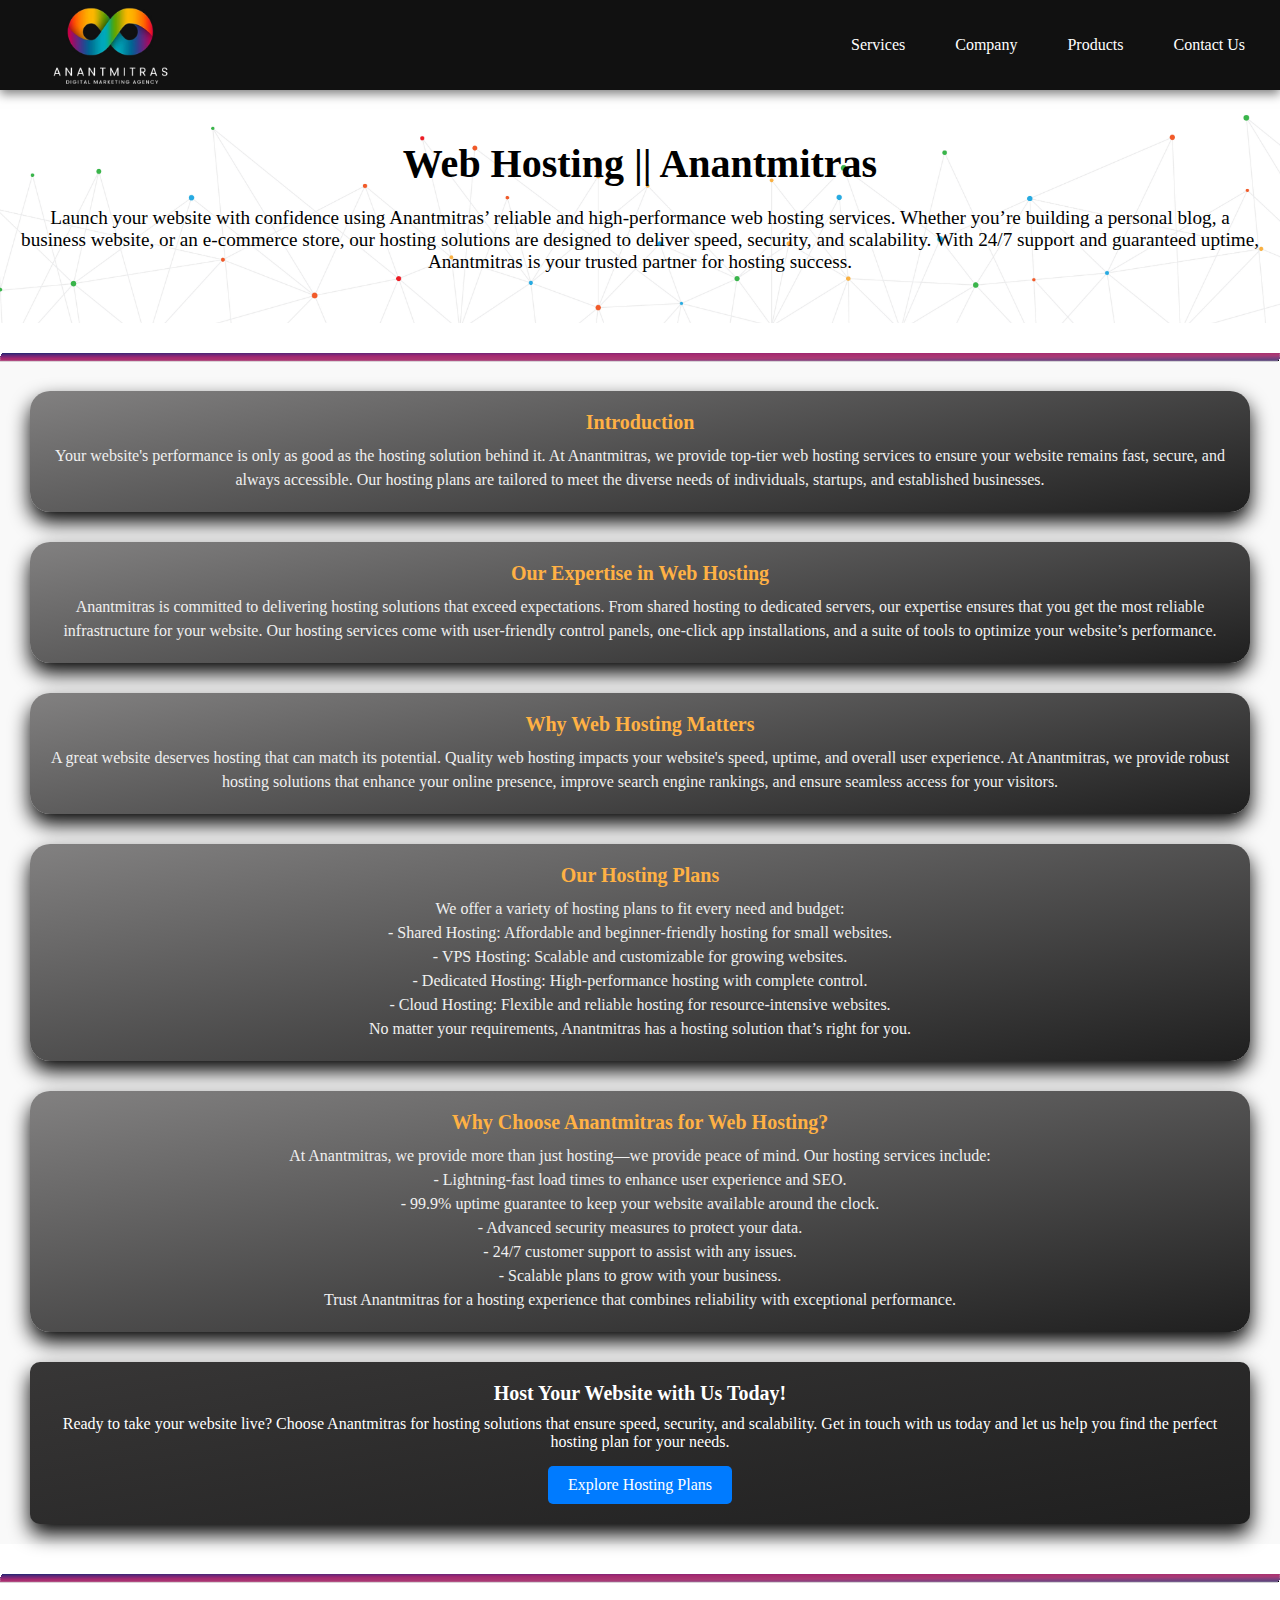
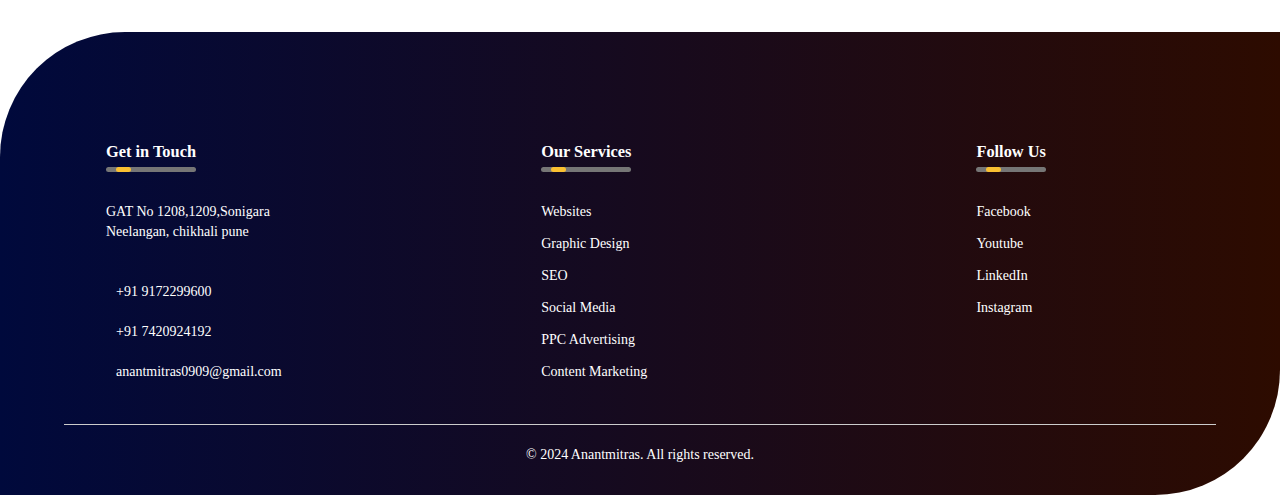
<file: web_hosting.html>
<!DOCTYPE html>
<html lang="en">
<head>
    <meta charset="UTF-8">
    <meta name="viewport" content="width=device-width, initial-scale=1.0">
    <title>Web Hosting || Anantmitras</title>
    <link rel="stylesheet" href="styles.css">
    <link rel="icon" href="images/logo.png"  type="image/png">

</head>
<body>
    <header>
        <div class="logo">
            <a href="index.html"><img src="images/logo.png" alt="Company Logo"></a>
        </div>
        <nav class="desktop-nav">
            <ul class="desktop-menu">
                <li class="menu-item">
                    <a href="#">Services</a>
                    <ul class="submenu">
                        <li><a href="website.html">Websites</a></li>
                        <li><a href="graphic_design.html">Graphic Design</a></li>
                        <li><a href="seo.html">SEO</a></li>
                        <li><a href="social_media.html">Social Media</a></li>
                        <li><a href="ppc.html">PPC Advertising</a></li>
                        <li><a href="content_marketing.html">Content Marketing</a></li>
                    </ul>
                </li>
                <li class="menu-item">
                    <a href="#">Company</a>
                    <ul class="submenu">
                        <li><a href="about.html">Who we are</a></li>
                        <li><a href="what_we_do.html">What we do</a></li>
                    </ul>
                </li>
                <li class="menu-item">
                    <a href="#">Products</a>
                    <ul class="submenu">
                        <li><a href="domain_register.html">Domain Registration</a></li>
                        <li><a href="web_hosting.html">Web Hosting</a></li>
                        <li><a href="web_development.html">Web Development</a></li>
                    </ul>
                </li>
                <li><a href="contact_us.html">Contact Us</a></li>
            </ul>
        </nav>
        <div class="menu-toggle" id="mobile-menu">
            <div class="hamburger"></div>
        </div>
    </header>

    <!-- Mobile Menu -->
    <div id="mobile-nav" class="mobile-nav">
        <ul class="mobile-menu">
            <li><a href="#" class="menu-item" data-submenu="services-submenu">Services</a></li>
            <li><a href="#" class="menu-item" data-submenu="company-submenu">Company</a></li>
            <li><a href="#" class="menu-item" data-submenu="products-submenu">Products</a></li>
            <li><a href="contact_us.html">Contact Us</a></li>
        </ul>
        <button class="close-btn" id="close-menu">Close</button>

        <!-- Submenus for Mobile -->
        <div id="services-submenu" class="submenu-mobile">
            <ul>
                <li><a href="website.html">Websites</a></li>
                <li><a href="graphic_design.html">Graphic Design</a></li>
                <li><a href="seo.html">SEO</a></li>
                <li><a href="social_media.html">Social Media</a></li>
                <li><a href="ppc.html">PPC Advertising</a></li>
                <li><a href="content_marketing.html">Content Marketing</a></li>
            </ul>
            <button class="back-btn">Back</button>
        </div>

        <div id="company-submenu" class="submenu-mobile">
            <ul>
                <li><a href="about.html">Who we are</a></li>
                <li><a href="what_we_do.html">What we do</a></li>
            </ul>
            <button class="back-btn">Back</button>
        </div>

        <div id="products-submenu" class="submenu-mobile">
            <ul>
                <li><a href="domain_register.html">Domain Registration</a></li>
                <li><a href="web_hosting.html">Web Hosting</a></li>
                <li><a href="web_development.html">Web Development</a></li>
            </ul>
            <button class="back-btn">Back</button>
        </div>
    </div>

    <div class="hero-section">
        <h1>Web Hosting || Anantmitras</h1>
        <p>
            Launch your website with confidence using Anantmitras’ reliable and high-performance web hosting services. Whether you’re building a personal blog, a business website, or an e-commerce store, our hosting solutions are designed to deliver speed, security, and scalability. With 24/7 support and guaranteed uptime, Anantmitras is your trusted partner for hosting success.
        </p>
    </div>

    
    <div class="progress">
        <div class="inner"></div>
  </div>
    
    <div class="graphic-container">
        <section class="graphic-section">
            <h2 class="graphic-heading">Introduction</h2>
            <p class="graphic-text">
                
                Your website's performance is only as good as the hosting solution behind it. At Anantmitras, we provide top-tier web hosting services to ensure your website remains fast, secure, and always accessible. Our hosting plans are tailored to meet the diverse needs of individuals, startups, and established businesses.
            </p>
        </section>
    
        <section class="graphic-section">
            <h2 class="graphic-heading">Our Expertise in Web Hosting</h2>
            <p class="graphic-text">
                Anantmitras is committed to delivering hosting solutions that exceed expectations. From shared hosting to dedicated servers, our expertise ensures that you get the most reliable infrastructure for your website. Our hosting services come with user-friendly control panels, one-click app installations, and a suite of tools to optimize your website’s performance.
            </p>
        </section>
    
        <section class="graphic-section">
            <h2 class="graphic-heading">Why Web Hosting Matters</h2>
            <p class="graphic-text">
                A great website deserves hosting that can match its potential. Quality web hosting impacts your website's speed, uptime, and overall user experience. At Anantmitras, we provide robust hosting solutions that enhance your online presence, improve search engine rankings, and ensure seamless access for your visitors.
            </p>
        </section>
    
        <section class="graphic-section">
            <h2 class="graphic-heading">Our Hosting Plans</h2>
            <p class="graphic-text">
                We offer a variety of hosting plans to fit every need and budget:  <br>
                - Shared Hosting: Affordable and beginner-friendly hosting for small websites.  <br>
                - VPS Hosting: Scalable and customizable for growing websites.  <br>
                - Dedicated Hosting: High-performance hosting with complete control. <br> 
                - Cloud Hosting: Flexible and reliable hosting for resource-intensive websites.  <br>
                No matter your requirements, Anantmitras has a hosting solution that’s right for you.
            </p>
        </section>
    
        <section class="graphic-section">
            <h2 class="graphic-heading">Why Choose Anantmitras for Web Hosting?</h2>
            <p class="graphic-text">
                At Anantmitras, we provide more than just hosting—we provide peace of mind. Our hosting services include:  <br>
                - Lightning-fast load times to enhance user experience and SEO.  <br>
                - 99.9% uptime guarantee to keep your website available around the clock. <br>  
                - Advanced security measures to protect your data.  <br>
                - 24/7 customer support to assist with any issues.  <br>
                - Scalable plans to grow with your business.  <br>
                Trust Anantmitras for a hosting experience that combines reliability with exceptional performance.
            </p>
        </section>
    
        <section class="graphic-section cta-section">
            <h2 class="cta-heading">Host Your Website with Us Today!</h2>
            <p class="cta-text">
                Ready to take your website live? Choose Anantmitras for hosting solutions that ensure speed, security, and scalability. Get in touch with us today and let us help you find the perfect hosting plan for your needs.
            </p>
            <a href="contact_us.html" class="cta-button">Explore Hosting Plans</a>
        </section>
    </div>
    

    
    <div class="progress">
        <div class="inner"></div>
  </div>

    

    <footer>
        <div class="row">
            <div class="col">
                <h3>Get in Touch <div class="underline"><span></span></div></h3>
                <p>GAT No 1208,1209,Sonigara Neelangan, chikhali pune</p>
                <br> <br>
                <div class="contact-info">
                    <i class="fa-solid fa-phone"></i>
                    <a href="tel:+919172299600" class="phone-number-top" style="color: white; text-decoration: none;">+91 9172299600</a>
                </div>
                <br>
                <div class="contact-info">
                    <i class="fa-solid fa-phone"></i>
                    <a href="tel:+917420924192" class="phone-number-top" style="color: white; text-decoration: none;">+91 7420924192</a>
                </div>
                <br>
                <div class="contact-info">
                    <i class="fa-solid fa-envelope"></i>
                    <a href="mailto:anantmitras0909@gmail.com" style="color: white; text-decoration: none;">anantmitras0909@gmail.com</a>
                </div>
                
               
            </div>
            <div class="col">
                <h3>Our Services <div class="underline"><span></span></div></h3>
                <ul>
                    <li><a href="website.html">Websites</a></li>
                    <li><a href="graphic_design.html">Graphic Design</a></li>
                    <li><a href="seo.html">SEO</a></li>
                    <li><a href="social_media.html">Social Media</a></li>
                    <li><a href="ppc.html">PPC Advertising</a></li>
                    <li><a href="content_marketing.html">Content Marketing</a></li>
                </ul>
                
            </div>
            <div class="col">
                <h3>Follow Us <div class="underline"><span></span></div></h3>
                <ul>
                    <li><a href="https://www.facebook.com/Anantmitras?mibextid=qi2Omg&rdid=CW289iH825nnOZ7u&share_url=https%3A%2F%2Fwww.facebook.com%2Fshare%2FDzwnM2X1TAgyvkKr%2F%3Fmibextid%3Dqi2Omg#" target="_blank">Facebook</a></li>
                    <li><a href="https://www.youtube.com/@anantmitras" target="_blank">Youtube</a></li>
                    <!-- <li><a href="https://www.twitter.com" target="_blank">Twitter</a></li> -->
                    <li><a href="https://www.linkedin.com/company/anantmitras/posts/?feedView=all" target="_blank">LinkedIn</a></li>
                    <li><a href="https://www.instagram.com/anantmitras/" target="_blank">Instagram</a></li>
                </ul>
                
               
                <br>
               
            </div>
        </div>
        <hr>
        <p class="copyright">&copy; 2024 Anantmitras. All rights reserved.</p>
    </footer>



    


    <script src="script.js"></script>
</body>
</html>
</file>
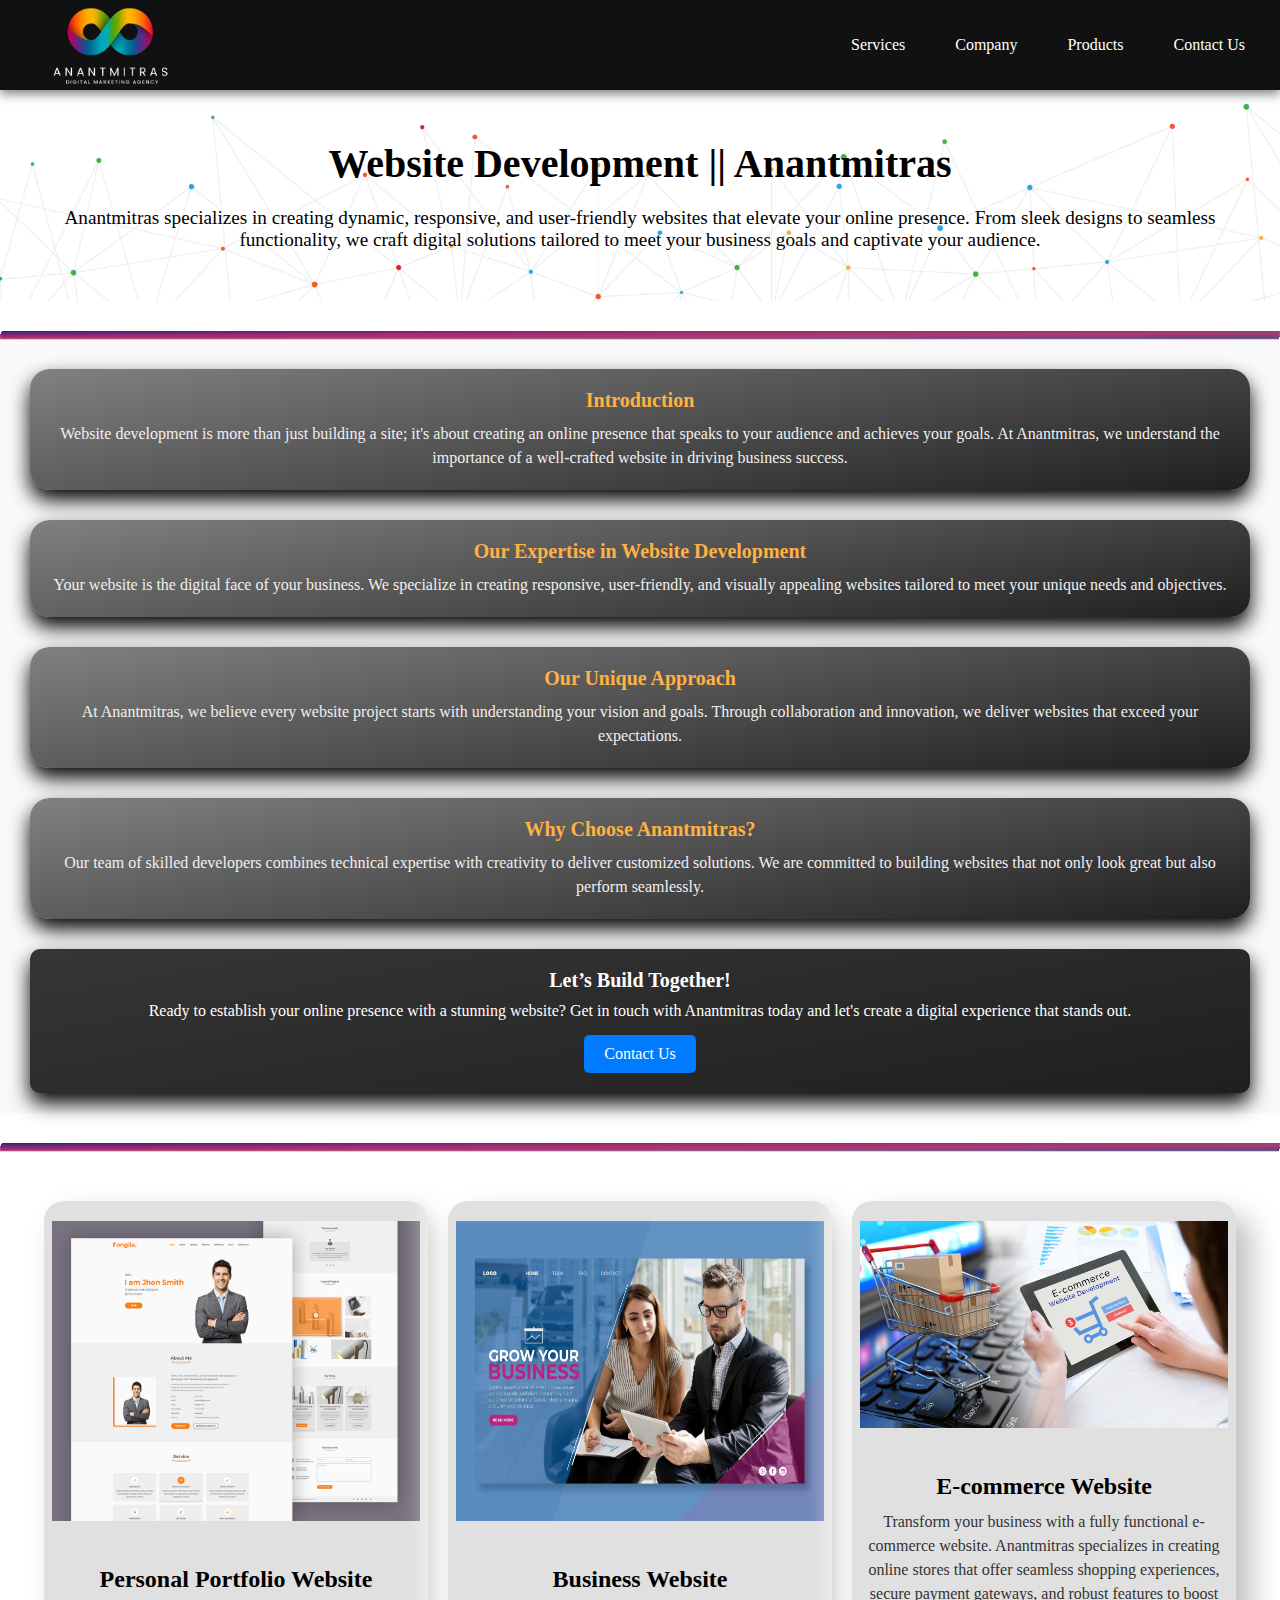
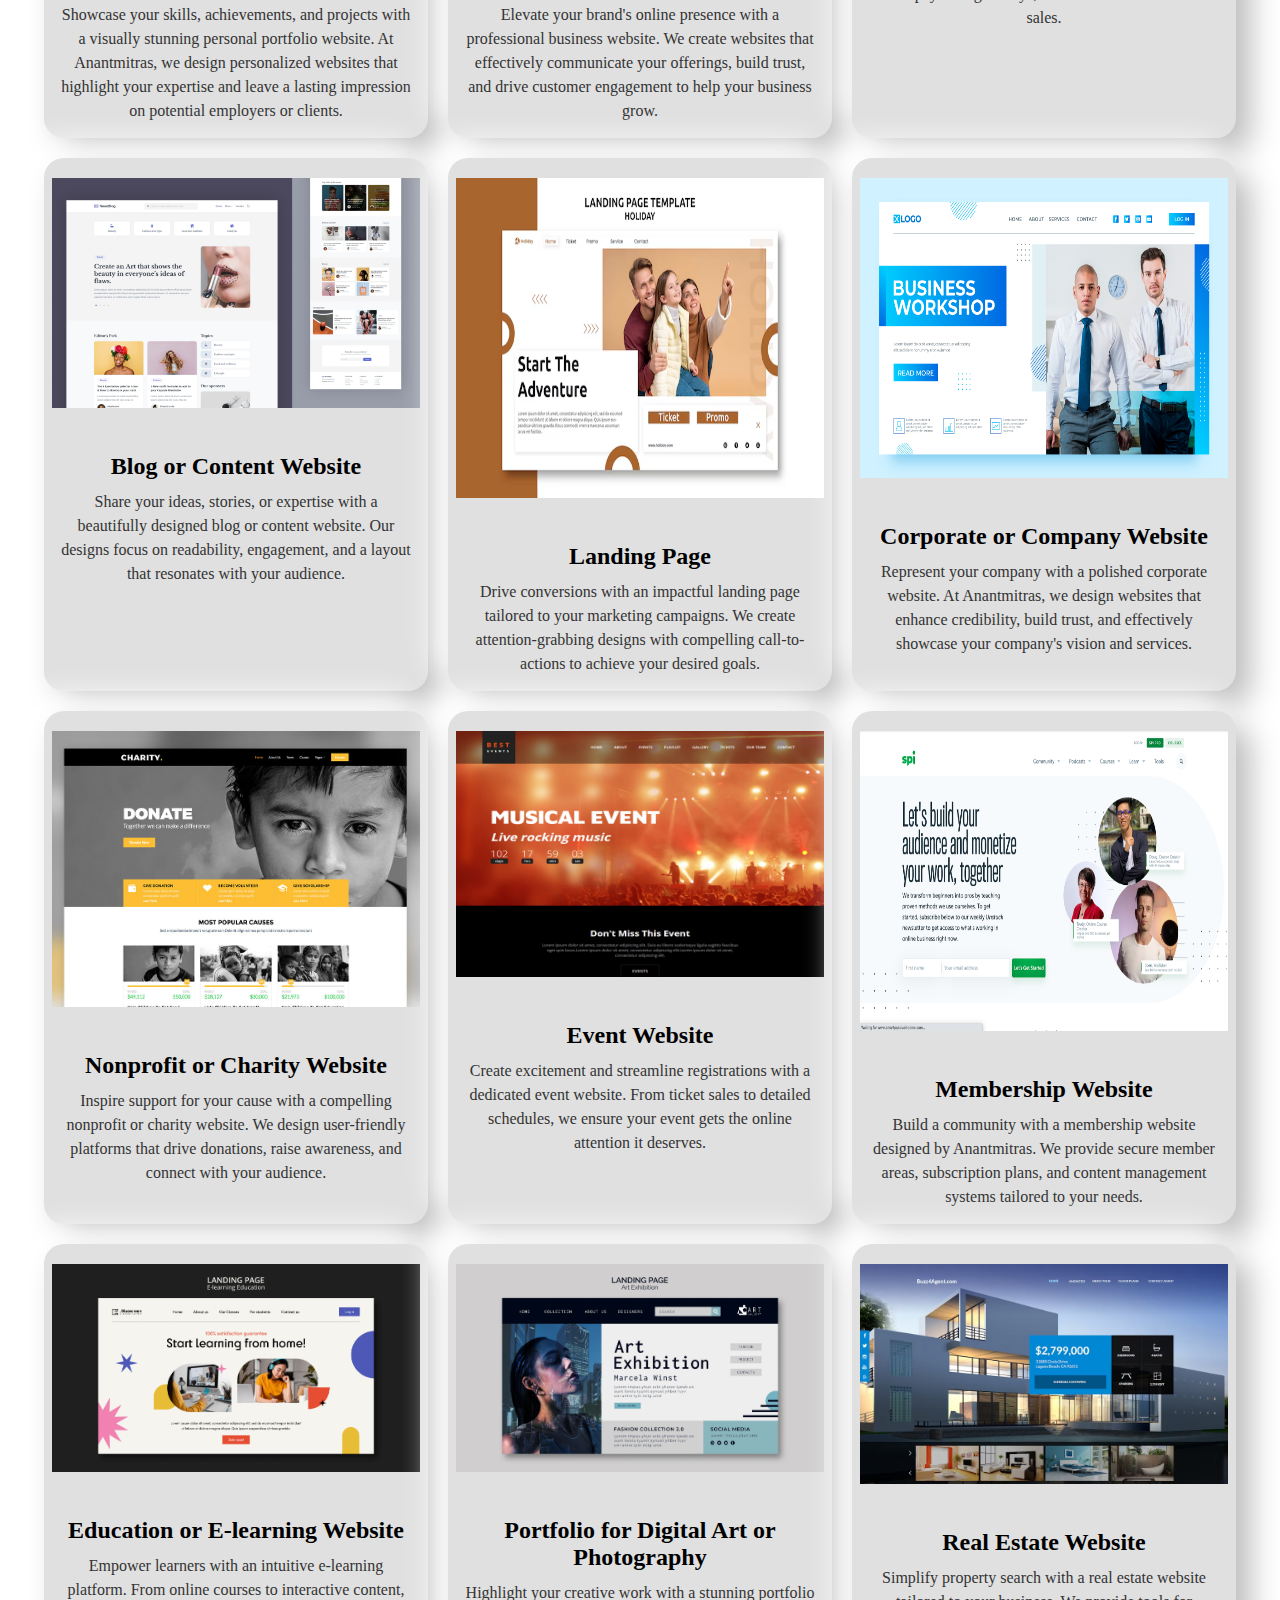
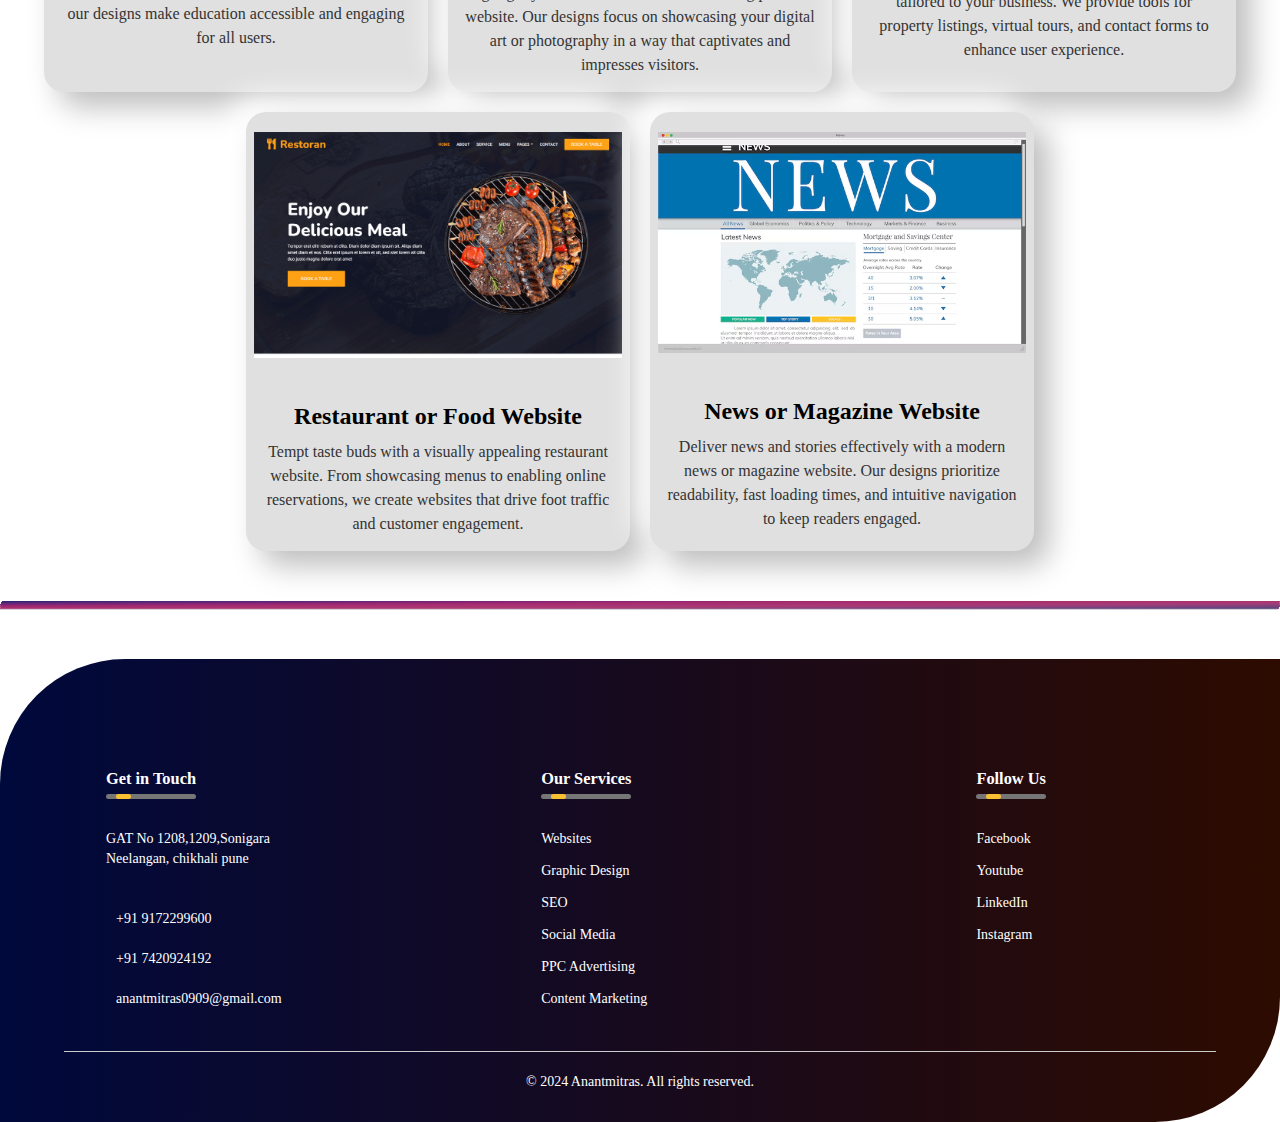
<file: website.html>
<!DOCTYPE html>
<html lang="en">
<head>
    <meta charset="UTF-8">
    <meta name="viewport" content="width=device-width, initial-scale=1.0">
    <title>Websites || Anantmitras</title>
    <link rel="stylesheet" href="styles.css">
    <link rel="icon" href="images/logo.png"  type="image/png">

</head>
<body>
    <header>
        <div class="logo">
            <a href="index.html"><img src="images/logo.png" alt="Company Logo"></a>
        </div>
        <nav class="desktop-nav">
            <ul class="desktop-menu">
                <li class="menu-item">
                    <a href="#">Services</a>
                    <ul class="submenu">
                        <li><a href="website.html">Websites</a></li>
                        <li><a href="graphic_design.html">Graphic Design</a></li>
                        <li><a href="seo.html">SEO</a></li>
                        <li><a href="social_media.html">Social Media</a></li>
                        <li><a href="ppc.html">PPC Advertising</a></li>
                        <li><a href="content_marketing.html">Content Marketing</a></li>
                    </ul>
                </li>
                <li class="menu-item">
                    <a href="#">Company</a>
                    <ul class="submenu">
                        <li><a href="about.html">Who we are</a></li>
                        <li><a href="what_we_do.html">What we do</a></li>
                    </ul>
                </li>
                <li class="menu-item">
                    <a href="#">Products</a>
                    <ul class="submenu">
                        <li><a href="domain_register.html">Domain Registration</a></li>
                        <li><a href="web_hosting.html">Web Hosting</a></li>
                        <li><a href="web_development.html">Web Development</a></li>
                    </ul>
                </li>
                <li><a href="contact_us.html">Contact Us</a></li>
            </ul>
        </nav>
        <div class="menu-toggle" id="mobile-menu">
            <div class="hamburger"></div>
        </div>
    </header>

    <!-- Mobile Menu -->
    <div id="mobile-nav" class="mobile-nav">
        <ul class="mobile-menu">
            <li><a href="#" class="menu-item" data-submenu="services-submenu">Services</a></li>
            <li><a href="#" class="menu-item" data-submenu="company-submenu">Company</a></li>
            <li><a href="#" class="menu-item" data-submenu="products-submenu">Products</a></li>
            <li><a href="contact_us.html">Contact Us</a></li>
        </ul>
        <button class="close-btn" id="close-menu">Close</button>

        <!-- Submenus for Mobile -->
        <div id="services-submenu" class="submenu-mobile">
            <ul>
                <li><a href="website.html">Websites</a></li>
                <li><a href="graphic_design.html">Graphic Design</a></li>
                <li><a href="seo.html">SEO</a></li>
                <li><a href="social_media.html">Social Media</a></li>
                <li><a href="ppc.html">PPC Advertising</a></li>
                <li><a href="content_marketing.html">Content Marketing</a></li>
            </ul>
            <button class="back-btn">Back</button>
        </div>

        <div id="company-submenu" class="submenu-mobile">
            <ul>
                <li><a href="about.html">Who we are</a></li>
                <li><a href="what_we_do.html">What we do</a></li>
            </ul>
            <button class="back-btn">Back</button>
        </div>

        <div id="products-submenu" class="submenu-mobile">
            <ul>
                <li><a href="domain_register.html">Domain Registration</a></li>
                <li><a href="web_hosting.html">Web Hosting</a></li>
                <li><a href="web_development.html">Web Development</a></li>
            </ul>
            <button class="back-btn">Back</button>
        </div>
    </div>

    <div class="hero-section">
        <h1>Website Development || Anantmitras</h1>
        <p>Anantmitras specializes in creating dynamic, responsive, and user-friendly websites that elevate your online presence. From sleek designs to seamless functionality, we craft digital solutions tailored to meet your business goals and captivate your audience.</p>
    </div>
    

    
    <div class="progress">
        <div class="inner"></div>
  </div>

  <div class="graphic-container">
    <section class="graphic-section">
        <h2 class="graphic-heading">Introduction</h2>
        <p class="graphic-text">
            Website development is more than just building a site; it's about creating an online presence that speaks to your audience and achieves your goals. At Anantmitras, we understand the importance of a well-crafted website in driving business success.
        </p>
        <!-- <img src="images/webdev.jpg" alt="Introduction to Website Development" class="graphic-image"> -->
    </section>

    <section class="graphic-section">
        <h2 class="graphic-heading">Our Expertise in Website Development</h2>
        <p class="graphic-text">
            Your website is the digital face of your business. We specialize in creating responsive, user-friendly, and visually appealing websites tailored to meet your unique needs and objectives.
        </p>
        <!-- <img src="images/webdev.jpg" alt="Website Development Expertise" class="graphic-image"> -->
    </section>

    <section class="graphic-section">
        <h2 class="graphic-heading">Our Unique Approach</h2>
        <p class="graphic-text">
            At Anantmitras, we believe every website project starts with understanding your vision and goals. Through collaboration and innovation, we deliver websites that exceed your expectations.
        </p>
    </section>

    <section class="graphic-section">
        <h2 class="graphic-heading">Why Choose Anantmitras?</h2>
        <p class="graphic-text">
            Our team of skilled developers combines technical expertise with creativity to deliver customized solutions. We are committed to building websites that not only look great but also perform seamlessly.
        </p>
    </section>

    <section class="graphic-section cta-section">
        <h2 class="cta-heading">Let’s Build Together!</h2>
        <p class="cta-text">
            Ready to establish your online presence with a stunning website? Get in touch with Anantmitras today and let's create a digital experience that stands out.
        </p>
        <a href="contact_us.html" class="cta-button">Contact Us</a>
    </section>
</div>



<div class="progress">
    <div class="inner"></div>
</div>



<section id="services" class="card-container">
    <div class="card">
        <img src="images/Personal_Portfolio_Website.jpg" alt="Personal Portfolio Website" style="height: 300px;">
        <div class="card-content">
            <h3>Personal Portfolio Website</h3>
            <p>
                Showcase your skills, achievements, and projects with a visually stunning personal portfolio website. At Anantmitras, we design personalized websites that highlight your expertise and leave a lasting impression on potential employers or clients.
            </p>
        </div>
    </div>

    <div class="card">
        <img src="images/Business_Website.jpg" alt="Business Website" style="height: 300px;">
        <div class="card-content">
            <h3>Business Website</h3>
            <p>
                Elevate your brand's online presence with a professional business website. We create websites that effectively communicate your offerings, build trust, and drive customer engagement to help your business grow.
            </p>
        </div>
    </div>

    <div class="card">
        <img src="images/E-commerce_Website.jpeg" alt="E-commerce Website">
        <div class="card-content">
            <h3>E-commerce Website</h3>
            <p>
                Transform your business with a fully functional e-commerce website. Anantmitras specializes in creating online stores that offer seamless shopping experiences, secure payment gateways, and robust features to boost sales.
            </p>
        </div>
    </div>

    <div class="card">
        <img src="images/Blog_Content_Website.jpg" alt="Blog or Content Website">
        <div class="card-content">
            <h3>Blog or Content Website</h3>
            <p>
                Share your ideas, stories, or expertise with a beautifully designed blog or content website. Our designs focus on readability, engagement, and a layout that resonates with your audience.
            </p>
        </div>
    </div>

    <div class="card">
        <img src="images/Landing_Page.avif" alt="Landing Page" style="height: 320px;">
        <div class="card-content">
            <h3>Landing Page</h3>
            <p>
                Drive conversions with an impactful landing page tailored to your marketing campaigns. We create attention-grabbing designs with compelling call-to-actions to achieve your desired goals.
            </p>
        </div>
    </div>

    <div class="card">
        <img src="images/Corporate_Company_Website.jpg" alt="Corporate or Company Website" style="height: 300px;">
        <div class="card-content">
            <h3>Corporate or Company Website</h3>
            <p>
                Represent your company with a polished corporate website. At Anantmitras, we design websites that enhance credibility, build trust, and effectively showcase your company's vision and services.
            </p>
        </div>
    </div>

    <div class="card">
        <img src="images/Nonprofit_Charity_Website.jpg" alt="Nonprofit or Charity Website">
        <div class="card-content">
            <h3>Nonprofit or Charity Website</h3>
            <p>
                Inspire support for your cause with a compelling nonprofit or charity website. We design user-friendly platforms that drive donations, raise awareness, and connect with your audience.
            </p>
        </div>
    </div>

    <div class="card">
        <img src="images/Event_Website.jpg" alt="Event Website">
        <div class="card-content">
            <h3>Event Website</h3>
            <p>
                Create excitement and streamline registrations with a dedicated event website. From ticket sales to detailed schedules, we ensure your event gets the online attention it deserves.
            </p>
        </div>
    </div>

    <div class="card">
        <img src="images/Membership_Website.png" alt="Membership Website" style="height: 300px;">
        <div class="card-content">
            <h3>Membership Website</h3>
            <p>
                Build a community with a membership website designed by Anantmitras. We provide secure member areas, subscription plans, and content management systems tailored to your needs.
            </p>
        </div>
    </div>

    <div class="card">
        <img src="images/Education_E-learning_Website.jpg" alt="Education or E-learning Website">
        <div class="card-content">
            <h3>Education or E-learning Website</h3>
            <p>
                Empower learners with an intuitive e-learning platform. From online courses to interactive content, our designs make education accessible and engaging for all users.
            </p>
        </div>
    </div>

    <div class="card">
        <img src="images/portfolio_for_digital_art.jpg" alt="Portfolio for Digital Art or Photography">
        <div class="card-content">
            <h3>Portfolio for Digital Art or Photography</h3>
            <p>
                Highlight your creative work with a stunning portfolio website. Our designs focus on showcasing your digital art or photography in a way that captivates and impresses visitors.
            </p>
        </div>
    </div>

    <div class="card">
        <img src="images/Real_Estate_Website.avif" alt="Real Estate Website">
        <div class="card-content">
            <h3>Real Estate Website</h3>
            <p>
                Simplify property search with a real estate website tailored to your business. We provide tools for property listings, virtual tours, and contact forms to enhance user experience.
            </p>
        </div>
    </div>

    <div class="card">
        <img src="images/Restaurant_Food_Website.png" alt="Restaurant or Food Website">
        <div class="card-content">
            <h3>Restaurant or Food Website</h3>
            <p>
                Tempt taste buds with a visually appealing restaurant website. From showcasing menus to enabling online reservations, we create websites that drive foot traffic and customer engagement.
            </p>
        </div>
    </div>

    <div class="card">
        <img src="images/News_Magazine_Website.avif" alt="News or Magazine Website">
        <div class="card-content">
            <h3>News or Magazine Website</h3>
            <p>
                Deliver news and stories effectively with a modern news or magazine website. Our designs prioritize readability, fast loading times, and intuitive navigation to keep readers engaged.
            </p>
        </div>
    </div>
</section>




<div class="progress">
    <div class="inner"></div>
</div>

    <footer>
        <div class="row">
            <div class="col">
                <h3>Get in Touch <div class="underline"><span></span></div></h3>
                <p>GAT No 1208,1209,Sonigara Neelangan, chikhali pune</p>
                <br> <br>
                <div class="contact-info">
                    <i class="fa-solid fa-phone"></i>
                    <a href="tel:+919172299600" class="phone-number-top" style="color: white; text-decoration: none;">+91 9172299600</a>
                </div>
                <br>
                <div class="contact-info">
                    <i class="fa-solid fa-phone"></i>
                    <a href="tel:+917420924192" class="phone-number-top" style="color: white; text-decoration: none;">+91 7420924192</a>
                </div>
                <br>
                <div class="contact-info">
                    <i class="fa-solid fa-envelope"></i>
                    <a href="mailto:anantmitras0909@gmail.com" style="color: white; text-decoration: none;">anantmitras0909@gmail.com</a>
                </div>
                
               
            </div>
            <div class="col">
                <h3>Our Services <div class="underline"><span></span></div></h3>
                <ul>
                    <li><a href="website.html">Websites</a></li>
                    <li><a href="graphic_design.html">Graphic Design</a></li>
                    <li><a href="seo.html">SEO</a></li>
                    <li><a href="social_media.html">Social Media</a></li>
                    <li><a href="ppc.html">PPC Advertising</a></li>
                    <li><a href="content_marketing.html">Content Marketing</a></li>
                </ul>
                
            </div>
            <div class="col">
                <h3>Follow Us <div class="underline"><span></span></div></h3>
                <ul>
                    <li><a href="https://www.facebook.com/Anantmitras?mibextid=qi2Omg&rdid=CW289iH825nnOZ7u&share_url=https%3A%2F%2Fwww.facebook.com%2Fshare%2FDzwnM2X1TAgyvkKr%2F%3Fmibextid%3Dqi2Omg#" target="_blank">Facebook</a></li>
                    <li><a href="https://www.youtube.com/@anantmitras" target="_blank">Youtube</a></li>
                    <!-- <li><a href="https://www.twitter.com" target="_blank">Twitter</a></li> -->
                    <li><a href="https://www.linkedin.com/company/anantmitras/posts/?feedView=all" target="_blank">LinkedIn</a></li>
                    <li><a href="https://www.instagram.com/anantmitras/" target="_blank">Instagram</a></li>
                </ul>
                
               
                <br>
               
            </div>
        </div>
        <hr>
        <p class="copyright">&copy; 2024 Anantmitras. All rights reserved.</p>
    </footer>


    


    <script src="script.js"></script>
</body>
</html>
</file>
<file: styles.css>
/* Common Styles */
* {
    margin: 0;
    padding: 0;
    box-sizing: border-box;
}

body {
    font-family: Verdana (sans-serif);
    
}

header {
    display: flex;
    justify-content: space-between;
    align-items: center;
    background-color: #111111; /* Dark similar to black */
    padding: 10px 20px;
    position: relative;
    box-shadow: 0 4px 10px rgba(0, 0, 0, 0.5); /* Black shadow */
    height: 90px;
    color: white; /* Ensures the text contrasts with the dark background */
}


.logo img {
    margin-top: 15px;
    height: 180px; /* Increase the logo height as needed */
    width: auto;
   
}

/* Desktop Navigation */
.desktop-nav {
    display: none;
    
}

.desktop-menu {
    display: flex;
    list-style: none;
    gap: 20px;
}

.desktop-menu > li {
    position: relative;
}

.desktop-menu a {
    color: white;
    text-decoration: none;
    padding: 10px 15px;
    display: block;
}

.desktop-menu .submenu {
    display: none;
    position: absolute;
    top: 100%;
    left: 0;
    background-color: #333;
    padding: 10px 0;
    list-style: none;
    min-width: 200px;
    z-index: 10;
}

.desktop-menu .submenu li {
    white-space: nowrap;
}

.desktop-menu .submenu a {
    padding: 10px 20px;
    display: block;
}

.desktop-menu .menu-item:hover > .submenu,
.desktop-menu .submenu:hover {
    display: block;
}

/* Mobile Menu Toggle */
.menu-toggle {
    display: none;
    cursor: pointer;
}

.menu-toggle .hamburger {
    width: 25px;
    height: 3px;
    background-color: white;
    position: relative;
}

.menu-toggle .hamburger::before,
.menu-toggle .hamburger::after {
    content: '';
    position: absolute;
    width: 25px;
    height: 3px;
    background-color: white;
    left: 0;
}

.menu-toggle .hamburger::before {
    top: -8px;
}

.menu-toggle .hamburger::after {
    bottom: -8px;
}

/* Mobile Navigation */
.mobile-nav {
    position: fixed;
    top: 0;
    right: -250px;  /* Hidden by default */
    width: 250px;
    height: 100%;
    background-color: #333;
    transition: right 0.3s ease;
    display: flex;
    flex-direction: column;
    align-items: center;
    z-index: 100;
}

.mobile-nav .mobile-menu {
    list-style: none;
    display: flex;
    flex-direction: column;
    gap: 20px;
    margin-top: 50px;
}

.mobile-nav .mobile-menu li a {
    color: white;
    text-decoration: none;
    font-size: 18px;
}

.mobile-nav .close-btn {
    margin-top: auto;
    margin-bottom: 20px;
    padding: 10px 20px;
    background-color: red;
    color: white;
    border: none;
    cursor: pointer;
    border-radius: 5px;
}

/* Submenus for Mobile */
.submenu-mobile {
    position: fixed;
    top: 0;
    left: -250px;  /* Hidden by default */
    width: 250px;
    height: 100%;
    background-color: #444;
    transition: left 0.3s ease;
    display: flex;
    flex-direction: column;
    align-items: center;
    z-index: 110;
}

.submenu-mobile ul {
    list-style: none;
    display: flex;
    flex-direction: column;
    gap: 20px;
    margin-top: 100px;
}

.submenu-mobile ul li a {
    color: white;
    text-decoration: none;
    font-size: 18px;
}

.submenu-mobile .back-btn {
    margin-top: auto;
    margin-bottom: 20px;
    padding: 10px 20px;
    background-color: red;
    color: white;
    border: none;
    cursor: pointer;
    border-radius: 5px;
}

/* Responsive Design */

/* Desktop Styles */
@media (min-width: 769px) {
    .desktop-nav {
        display: block;
    }

    .desktop-menu {
        display: flex;
    }

    .menu-toggle, .mobile-nav, .submenu-mobile {
        display: none;
    }
}

/* Mobile and Tablet Styles */
@media (max-width: 768px) {
    .menu-toggle {
        display: block;
    }

    .mobile-nav {
        display: flex;
    }

    /* Submenu Overlay is handled within mobile-nav */
    .submenu-mobile {
        display: flex;
    }
}






/* Container for background */
.container {
    position: relative;
    width: 100%;
    height: 100vh; /* Full viewport height */
    overflow: hidden;
}

/* Background image */
.background-image {
    z-index: -1;
    position: fixed;
    top: 0;
    left: 0;
    width: 100%;
    height: 100%;
    background-image: url('images/background.avif'); /* Replace with your image URL */
    background-size: cover;
    background-position: center;
    background-attachment: fixed;
    display: flex;
    justify-content: center;
    align-items: center;
    opacity: 0.9; /* Adjust opacity as needed */
    animation: zoomEffect 8s infinite alternate;
}

/* Zoom effect animation */
@keyframes zoomEffect {
    0% {
        transform: scale(1);
    }
    100% {
        transform: scale(1.2);
    }
}

/* Content inside the container */
.container-content {
    position: relative;
    z-index: 1; /* Ensure it appears above the background */
    color: #fff; /* Text color */
    text-align: center;
    padding: 20px;
}

/* Responsive design */
@media (max-width: 768px) {
    .container {
        height: 60vh; /* Adjust height for mobile/tablet */
    }
}

@media (max-width: 480px) {
    .container {
        height: 50vh; /* Further adjustment for smaller screens */
    }
}




/* ------------------------------------------------about------------------------------------------------------------------------ */


.about {
    max-width: 800px;
    padding: 20px;
    background-color: rgba(0, 0, 0, 0.7);
    border-radius: 15px;
    box-shadow: 0 4px 8px rgba(0, 0, 0, 0.3);
    overflow-y: auto;
    max-height: 80vh; /* To allow scrolling */
}

.about h2 {
    text-align: center;
    margin-bottom: 20px;
    color: #00bcd4;
    font-size: 2em;
}

.about p {
    margin-bottom: 15px;
    line-height: 1.8;
}




.card-container {
    display: flex;
    flex-wrap: wrap;
    gap: 20px;
    justify-content: center;
    margin: 50px 0;
}

.card {
    width: 30%; /* Adjust the width to fit two cards in one row */
    border-radius: 20px;
    background: #e0e0e0;
    box-shadow: 15px 15px 30px #bebebe, -15px -15px 30px #ffffff;
    overflow: hidden;
    transition: transform 0.3s ease, box-shadow 0.3s ease;
    text-align: center;
}

.card:hover {
    transform: translateY(-10px);
    box-shadow: 20px 20px 40px #bebebe, -20px -20px 40px #ffffff;
}

/* Adjust image size */
.card img {
    width: 96%; /* Makes the image smaller and fit within the card */
    height: auto; /* Keeps the aspect ratio */
    margin: 20px auto; /* Centers the image within the card */
    display: block; /* Ensures proper spacing around the image */
}

.card-content {
    padding: 15px;
}

.card-content h3 {
    font-size: 24px;
    margin: 10px 0;
    color: black;
}

.card-content p {
    font-size: 16px;
    color: #333;
    line-height: 1.5;
}

/* .card-content a {
    display: inline-block;
    margin-top: 10px;
    padding: 10px 15px;
    background: #333;
    color: #fff;
    text-decoration: none;
    border-radius: 5px;
    transition: background 0.3s ease;
} */

/* .card-content a:hover {
    background: #555;
} */

/* Responsive design for smaller screens */
@media (max-width: 768px) {
    .card {
        width: 100%; /* Stacks cards vertically on smaller screens */
    }
}


.hero-section {
    text-align: center;
    padding: 50px 20px;
    background: url('images/header.jpg') center calc(50% - 60px) / cover no-repeat;
    color: black;
}


.hero-section h1 {
    font-size: 2.5rem;
    margin-bottom: 20px;
}

.hero-section p {
    font-size: 1.2rem;
}



/* From Uiverse.io by cssbuttons-io */ 
button {
    position: relative;
    display: inline-block;
    cursor: pointer;
    outline: none;
    border: 0;
    vertical-align: middle;
    text-decoration: none;
    background: transparent;
    padding: 0;
    font-size: inherit;
    font-family: inherit;
    margin-top: 30px;
    margin-bottom: 0px;
   }
   
   button.learn-more {
    width: 12rem;
    height: auto;
   }
   
   button.learn-more .circle {
    transition: all 0.45s cubic-bezier(0.65, 0, 0.076, 1);
    position: relative;
    display: block;
    margin: 0;
    width: 3rem;
    height: 3rem;
    background: #282936;
    border-radius: 1.625rem;
   }
   
   button.learn-more .circle .icon {
    transition: all 0.45s cubic-bezier(0.65, 0, 0.076, 1);
    position: absolute;
    top: 0;
    bottom: 0;
    margin: auto;
    background: #fff;
   }
   
   button.learn-more .circle .icon.arrow {
    transition: all 0.45s cubic-bezier(0.65, 0, 0.076, 1);
    left: 0.625rem;
    width: 1.125rem;
    height: 0.125rem;
    background: none;
   }
   
   button.learn-more .circle .icon.arrow::before {
    position: absolute;
    content: "";
    top: -0.29rem;
    right: 0.0625rem;
    width: 0.625rem;
    height: 0.625rem;
    border-top: 0.125rem solid #fff;
    border-right: 0.125rem solid #fff;
    transform: rotate(45deg);
   }
   
   button.learn-more .button-text {
    transition: all 0.45s cubic-bezier(0.65, 0, 0.076, 1);
    position: absolute;
    top: 0;
    left: 0;
    right: 0;
    bottom: 0;
    padding: 0.75rem 0;
    margin: 0 0 0 1.85rem;
    color: #282936;
    font-weight: 700;
    line-height: 1.6;
    text-align: center;
    text-transform: uppercase;
   }
   
   button:hover .circle {
    width: 100%;
   }
   
   button:hover .circle .icon.arrow {
    background: #fff;
    transform: translate(1rem, 0);
   }
   
   button:hover .button-text {
    color: #fff;
   }





/*-------------------------------------------------- footer Section -------------------------------------------------- */



footer{
    z-index: 1000;
    width: 100%;
    /* position: absolute; */
    bottom: 0;
    background: linear-gradient(to right, #00093c ,#2d0b00);
    color: #fff;
    margin-top: 50px;
    padding: 100px 0 30px;
    border-top-left-radius: 125px;
    border-bottom-right-radius: 125px;
    font-size: 14px;
    line-height: 20px;
}
.row{
    width: 85%;
    margin: auto;
    display: flex;
    flex-wrap: wrap;
    align-items: flex-start;
    justify-content: space-between;
}
.col{
    flex-basis: 20%;
    padding: 10px;
}

.col h3{
    width: fit-content;
    margin-bottom: 40px;
    position: relative;
}
.contact-info {
    display: flex;
    align-items: center;
}

.contact-info i {
    margin-right: 10px;
}
.phone-number {
    margin-top: 1px; 
}

.col ul li{
    
    list-style: none;
    margin-bottom: 12px;

}


.col ul li a{
    text-decoration: none;
    color: #fff;
}
.copyright {
    text-align: center;
}


hr{
    width: 90%;
    border: 0;
    border-bottom: 1px solid #ccc;
    margin: 20px auto;
}

.underline{
    width: 100%;
    height: 5px;
    background: #767676;
    border-radius: 3px;
    position: absolute;
    top: 25px;
    left: 0;
    overflow: hidden;
}

.underline span{
    width: 15px;
    height: 100%;
    background: #fac031;
    border-radius: 3px;
    position: absolute;
    top: 0;
    left: 10px;
    animation: moving 2s linear infinite;
}
@keyframes moving{
    0%{
        left: -20px;
    }
    100%{
        left: 100%;
    }
}
@media(max-width:700px){
    footer{
        bottom: unset;
    }
    .col{
        flex-basis: 100%;
        margin-left: 100px;
    }
    
    .row p{
        font-size: 16px;
    }
    .row h3{
        font-size: 20px;
    }
    .row li{
        font-size: 16px;
    }
    .contact-info{
        font-size: 16px;
        margin-left: -10px;
    }
    col:nth-child(1), .col:nth-child(2){
        flex-basis: 100%;
    }
    .copyright{
        font-size: 16px;
    }
    
}





    /* General styles for the graphic-container */
    .graphic-container {
        display: flex;
        flex-wrap: wrap;
        gap: 20px;
        justify-content: center;
        padding: 20px;
        background-color: #f9f9f9;
    }
    
    .graphic-section {
        background: linear-gradient(170deg, rgba(58, 56, 56, 0.623) 0%, rgb(31, 31, 31) 100%);
        border-radius: 20px;
        margin-top: 10px;
        box-shadow: 0 10px 20px rgb(3, 3, 3);
        overflow: hidden;
        width: calc(100% - 20px); /* Adjusted for responsive design */
        max-width: 100%;
        transition: transform 0.3s ease, box-shadow 0.3s ease;
        padding: 20px;
        text-align: center;
        color: #fff;
        position: relative;
        cursor: pointer;
    }
    
    .graphic-section:hover {
        transform: scale(0.97);
        box-shadow: 0 10px 12px rgb(0, 242, 255);
    }
    
    .graphic-image {
        width: 100%;
        height: auto;
        border-top-left-radius: 20px;
        border-top-right-radius: 20px;
        margin-bottom: 15px;
        object-fit: cover;
    }
    
    .graphic-heading {
        font-size: 20px;
        font-weight: bold;
        color: #ffb144;
        margin-bottom: 10px;
    }
    
    .graphic-text {
        font-size: 16px;
        color: #f0f0f0;
        line-height: 1.5;
    }
    
    .cta-section {
        background-color: #333;
        color: #fff;
        padding: 20px;
        border-radius: 10px;
        text-align: center;
    }
    
    .cta-heading {
        font-size: 20px;
        font-weight: bold;
        margin-bottom: 10px;
    }
    
    .cta-text {
        font-size: 16px;
        margin-bottom: 15px;
    }
    
    .cta-button {
        display: inline-block;
        padding: 10px 20px;
        background-color: #007BFF;
        color: #fff;
        text-decoration: none;
        border-radius: 5px;
        font-size: 16px;
    }
    
    .cta-button:hover {
        background-color: #04f90090;
    }
    
    /* Badge styles */
    .graphic-section span {
        position: absolute;
        overflow: hidden;
        width: 150px;
        height: 150px;
        top: -10px;
        left: -10px;
        display: flex;
        align-items: center;
        justify-content: center;
    }
    
    .graphic-section span::before {
        content: 'Premium';
        position: absolute;
        width: 150%;
        height: 40px;
        background-image: linear-gradient(45deg, #ff6547 0%, #ffb144 51%, #ff7053 100%);
        transform: rotate(-45deg) translateY(-20px);
        display: flex;
        align-items: center;
        justify-content: center;
        color: #fff;
        font-weight: 600;
        letter-spacing: 0.1em;
        text-transform: uppercase;
        box-shadow: 0 5px 10px rgba(0, 0, 0, 0.23);
    }
    
    .graphic-section span::after {
        content: '';
        position: absolute;
        width: 10px;
        bottom: 0;
        left: 0;
        height: 10px;
        z-index: -1;
        box-shadow: 140px -140px #cc3f47;
        background-image: linear-gradient(45deg, #FF512F 0%, #F09819 51%, #FF512F 100%);
    }
    
    /* Responsive adjustments */
    @media (max-width: 1024px) {
        .graphic-section {
            width: calc(33.33% - 20px);
        }
    }
    
    @media (max-width: 768px) {
        .graphic-section {
            width: calc(50% - 20px);
        }
    }
    
    @media (max-width: 480px) {
        .graphic-section {
            width: calc(100% - 20px);
        }
    }
    

/* From Uiverse.io by vinodjangid07 */
/* .top-button {
    position: fixed;
    top: 95%; 
    left: 90%;
    transform: translateX(-50%) translateY(-100%); 
    z-index: 1000; 
    
    width: 50px;
    height: 50px;
    border-radius: 50%;
    background-color: rgb(20, 20, 20);
    border: none;
    font-weight: 600;
    display: flex; 
    align-items: center;
    justify-content: center;
    box-shadow: 0px 0px 15px 6px rgb(2, 209, 255);
    cursor: pointer;
    transition-duration: 0.3s;
    overflow: hidden;
}


@media (max-width: 480px) {
    .top-button{
        left: 90%;
        width: 40px;
        height: 40px;

    }
}


.svgIcon {
    width: 12px;
    transition-duration: 0.3s;
}

.svgIcon path {
    fill: white;
}

.top-button:hover {
    width: 140px;
    border-radius: 50px;
    background-color: rgb(255, 255, 255);
}

.top-button:hover .svgIcon {
    transition-duration: 0.3s;
    transform: translateY(-200%);
}

.top-button::before {
    position: absolute;
    bottom: -30px; 
    left: 20px; 
    content: "Back to Top";
    color: black;
    font-size: 14px;
    opacity: 0;
    transition-duration: 0.3s;
    text-align: left;
    display: flex;
    justify-content: flex-start; 
    width: 100%; 
}

.top-button:hover::before {
    opacity: 1;
    bottom: unset; 
    left: 30px; 
} */







/* From Uiverse.io by sabbircoder07 */ 
.progress {
    background-color: #ddd;
    width: 100%;
    height: 8px;
    margin-top: 30px;
    /* margin-left: 40%; */
    overflow: hidden;
    backface-visibility: hidden;
    transform: skew(150deg);
  }
  
  .inner {
    background-image: linear-gradient(to right bottom, #1d2671, #4b2776, #6d2677, #8c2674, #a62a6f, #a73071, #a93572, #aa3a74, #943e7b, #7c417e, #65437c, #4e4376);
    height: 100%;
    transform-origin: left;
    transform: skew(-150deg);
    animation: progress 3.8s infinite;
  }
  
  @keyframes progress {
    0% {
      transform: scaleX(10%) translateX(-10%);
    }
  
    100% {
      transform: scaleX(90%) translateX(150%);
    }
  }
</file>
